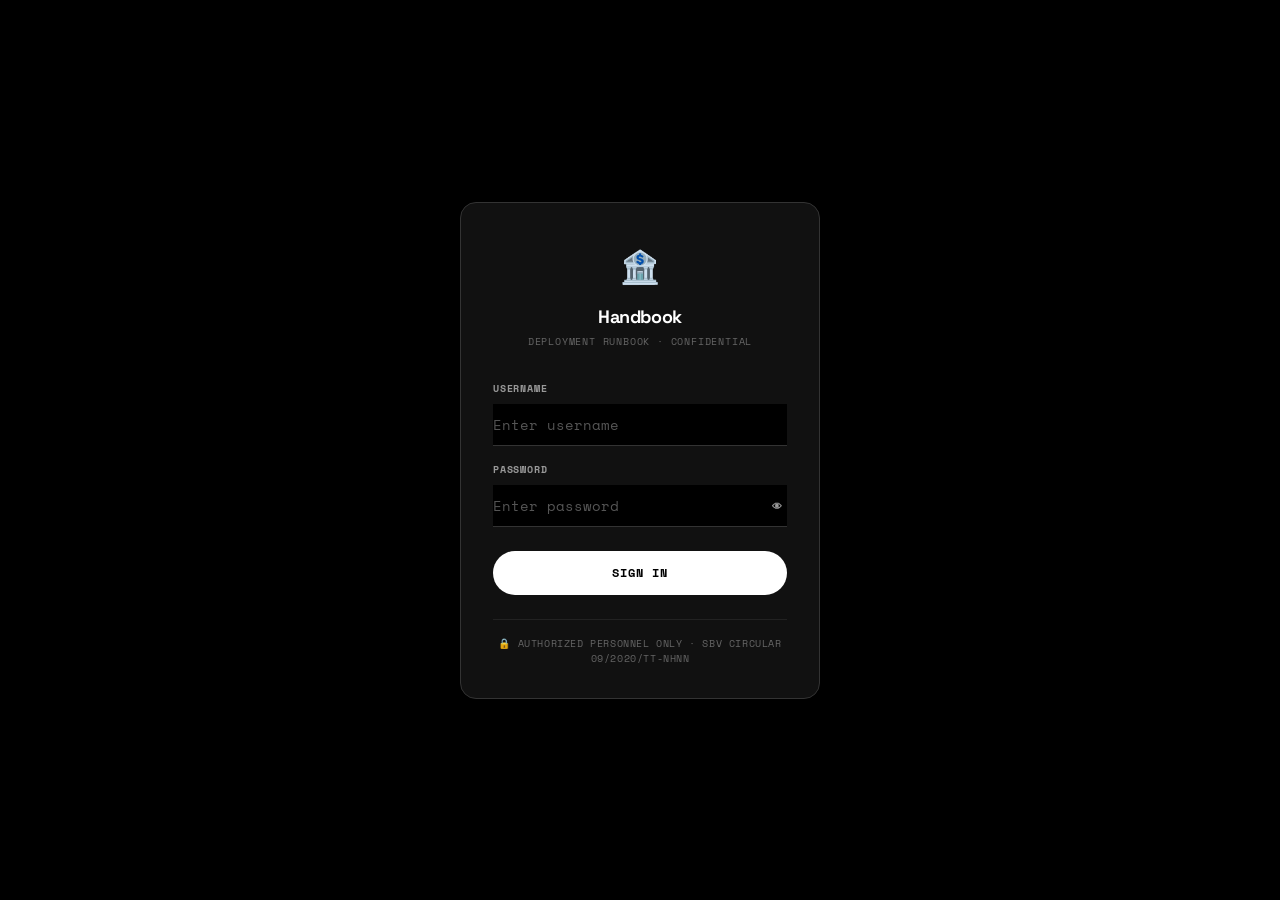
<file: index.html>
<!DOCTYPE html>
<html lang="en">
<head>
  <meta charset="UTF-8" />
  <meta name="viewport" content="width=device-width, initial-scale=1.0"/>
  <title>Deployment Runbook | Handbook</title>
  <meta name="description" content="Interactive deployment runbook within the Handbook suite for a hybrid Water-Scrum-Fall SDLC, aligned with SBV Circular 09/2020/TT-NHNN." />
  <link rel="preconnect" href="https://fonts.googleapis.com">
  <link rel="preconnect" href="https://fonts.gstatic.com" crossorigin>
  <link href="https://fonts.googleapis.com/css2?family=Space+Grotesk:wght@300;400;500;700&family=Space+Mono:wght@400;700&display=swap" rel="stylesheet">
  <link rel="stylesheet" href="assets/css/styles.css">
  <!-- Anti-FOUC: apply saved theme before first paint -->
  <script>(function(){var t=localStorage.getItem('nt_theme')||'dark';document.documentElement.setAttribute('data-theme',t)})();</script>
</head>
<body>

<!-- ===== LOGIN OVERLAY ===== -->
<div id="login-overlay">
  <div class="login-box">
    <div class="login-logo">
      <div class="login-icon">🏦</div>
      <div class="login-brand">Handbook</div>
      <div class="login-sub">Deployment Runbook · Confidential</div>
    </div>
    <form id="login-form" onsubmit="handleLogin(event)" autocomplete="off">
      <div class="login-field">
        <label for="login-username">Username</label>
        <input type="text" id="login-username" placeholder="Enter username" autocomplete="username" required />
      </div>
      <div class="login-field">
        <label for="login-password">Password</label>
        <div class="pw-wrap">
          <input type="password" id="login-password" placeholder="Enter password" autocomplete="current-password" required />
          <button type="button" class="pw-toggle" onclick="togglePw()" aria-label="Show password">👁</button>
        </div>
      </div>
      <div id="login-error" class="login-error"></div>
      <button type="submit" class="login-btn" id="login-submit">Sign in</button>
    </form>
    <div class="login-footer">🔒 Authorized Personnel Only · SBV Circular 09/2020/TT-NHNN</div>
  </div>
</div>

<!-- Mobile toggle -->
<button id="sidebar-toggle" aria-label="Toggle navigation" onclick="toggleSidebar()">
  <span></span><span></span><span></span>
</button>

<!-- ===== SIDEBAR ===== -->
<aside id="sidebar">
  <div class="sidebar-top">
    <div class="bank-badge">
      <div class="bank-icon">🏦</div>
      <div>
        <div class="bank-title">Handbook<br>Deployment Runbook</div>
        <div class="bank-sub">v2.4 · 2025</div>
      </div>
    </div>
  </div>

  <div class="sidebar-section-label">Navigation</div>
  <nav id="sidebar-nav">
    <a href="#section-governance" id="nav-governance" class="active" onclick="setActive(this)">
      <span class="nav-icon">📋</span> Governance & SDLC
    </a>
    <a href="#section-phase1" id="nav-phase1" onclick="setActive(this)">
      <span class="nav-icon">🔭</span> Phase 1 · Discovery
    </a>
    <a href="#section-phase2" id="nav-phase2" onclick="setActive(this)">
      <span class="nav-icon">⚡</span> Phase 2 · Agile Build
    </a>
    <a href="#section-phase3" id="nav-phase3" onclick="setActive(this)">
      <span class="nav-icon">🔐</span> Phase 3 · Pre-Deploy
    </a>
    <a href="#section-phase4" id="nav-phase4" onclick="setActive(this)">
      <span class="nav-icon">🚀</span> Phase 4 · Deployment
    </a>
  </nav>

  <div class="sidebar-divider"></div>

  <div class="sidebar-section-label">Handbooks</div>
  <nav id="sidebar-nav-docs">
    <a href="handbook.html" style="display: flex; align-items: center; gap: 9px; padding: 8px 20px; font-size: 12.5px; font-weight: 500; color: var(--text-secondary); text-decoration: none; border-left: 2px solid transparent; transition: all 0.15s ease;">
      <span class="nav-icon">📘</span> Implementation Handbook
    </a>
    <a href="ba-handbook.html" style="display: flex; align-items: center; gap: 9px; padding: 8px 20px; font-size: 12.5px; font-weight: 500; color: var(--text-secondary); text-decoration: none; border-left: 2px solid transparent; transition: all 0.15s ease;">
      <span class="nav-icon">📖</span> BA Project Handbook
    </a>
    <a href="pm-handbook.html" style="display: flex; align-items: center; gap: 9px; padding: 8px 20px; font-size: 12.5px; font-weight: 500; color: var(--text-secondary); text-decoration: none; border-left: 2px solid transparent; transition: all 0.15s ease;">
      <span class="nav-icon">👔</span> PM Project Handbook
    </a>
  </nav>

  <div class="sidebar-divider"></div>

  <div class="sidebar-section-label">Compliance</div>
  <div class="sidebar-compliance">
    <span class="comp-pill">⚖️ Circular 09/2020/TT-NHNN</span>
    <span class="comp-pill">🛡️ SBV IT Safety Regs</span>
    <span class="comp-pill">🔒 ISO 27001 Aligned</span>
  </div>

  <div class="sidebar-meta">
    <strong>Release</strong>
    2025 Q2 · Sprint 14
    <strong>Environment</strong>
    SIT → UAT → PROD
    <strong>CAB Schedule</strong>
    Every Tue 14:00 ICT
    <strong>Status</strong>
    <span style="color:var(--status-yellow)">● In Security Testing</span>
  </div>
</aside>

<!-- ===== MAIN ===== -->
<main id="main-content">

  <!-- HERO -->
  <header class="top-header">
    <div class="header-eyebrow">🏦 Commercial Bank · Vietnam · Production Runbook</div>
    <h1>Interactive<br><span>Deployment Runbook</span></h1>
    <p>Governed, step-by-step operational guide for software releases under the <strong>Hybrid Water-Scrum-Fall</strong> model — compliant with <strong>SBV Circular 09/2020/TT-NHNN</strong> and internal risk management policies.</p>
    <div class="header-pills">
      <div class="header-pill"><span class="pill-dot" style="background:var(--status-green)"></span> Agile/Scrum · Development</div>
      <div class="header-pill"><span class="pill-dot" style="background:var(--accent)"></span> Waterfall · Governance</div>
      <div class="header-pill"><span class="pill-dot" style="background:var(--status-yellow)"></span> CAB · Change Advisory</div>
      <div class="header-pill"><span class="pill-dot" style="background:var(--status-purple)"></span> SBV · Regulatory</div>
    </div>
  </header>

  <div class="content-sections">

    <!-- ══════════════════════════════════════════
         SECTION 1: GOVERNANCE
    ══════════════════════════════════════════ -->
    <section id="section-governance" class="section-block">
      <div class="section-header">
        <div class="section-icon">📋</div>
        <div>
          <div class="section-number">Section 1</div>
          <h2>Governance &amp; Hybrid SDLC Overview</h2>
          <div class="sec-sub">Water-Scrum-Fall model · SBV Compliance Pillars</div>
        </div>
      </div>

      <div class="card" style="margin-bottom:16px;">
        <div class="card-body">
          <p style="margin-bottom:16px;font-size:13px;">This bank operates a <strong>Hybrid SDLC model</strong> — colloquially referred to as <span class="tag-pill" style="background:var(--accent-dim);color:var(--accent-bright);border:1px solid rgba(124,92,252,0.3);">Water-Scrum-Fall</span> — which strategically combines the iterative velocity of Agile/Scrum for software <em>execution</em> with the structured oversight of Waterfall for <em>governance</em> and <em>production releases</em>.</p>
          <div class="phase-callout">
            <div class="callout-box" style="background:var(--status-blue-bg);border-color:rgba(96,165,250,0.25);">
              <div class="callout-title" style="color:var(--status-blue);">🔭 Waterfall — Initiation</div>
              <div class="callout-body" style="color:#93c5fd;">Formal business case, governance approval gates, budget allocation (Tờ trình), and regulatory sign-off before any development begins.</div>
            </div>
            <div class="callout-box" style="background:var(--status-green-bg);border-color:rgba(52,211,153,0.25);">
              <div class="callout-title" style="color:var(--status-green);">⚡ Agile — Execution</div>
              <div class="callout-body" style="color:#6ee7b7;">Iterative Sprints, continuous integration, feature team backlogs, and Scrum ceremonies to deliver working software incrementally.</div>
            </div>
            <div class="callout-box" style="background:var(--status-yellow-bg);border-color:rgba(251,191,36,0.25);">
              <div class="callout-title" style="color:var(--status-yellow);">🔐 Waterfall — Release</div>
              <div class="callout-body" style="color:#fde68a;">Sequential Security &amp; Performance testing gates, CAB review, mandatory SBV audit checkpoints, and controlled production deployment.</div>
            </div>
          </div>
        </div>
      </div>

      <!-- Compliance Pillars Accordion -->
      <div class="card">
        <div style="padding:16px 22px 12px;border-bottom:1px solid var(--border-subtle);">
          <div class="card-title" style="margin-bottom:3px;">🛡️ Vietnamese Banking Compliance Pillars</div>
          <p style="font-size:11.5px;">As mandated by SBV Circular 09/2020/TT-NHNN &amp; internal policy</p>
        </div>

        <div class="accordion-item">
          <button class="accordion-trigger" aria-expanded="true" onclick="toggleAccordion(this)">
            <div class="acc-left">
              <span>⚔️</span>
              <h3>Strict Segregation of Duties (SoD)</h3>
              <span class="acc-tag" style="background:var(--status-blue-bg);color:var(--status-blue);">Mandatory</span>
            </div>
            <div class="accordion-chevron">▾</div>
          </button>
          <div class="accordion-body open">
            <div class="accordion-content">
              <p>No single individual may hold conflicting roles across development, testing, and production deployment. Enforced via RBAC in GitLab, JIRA, and the production pipeline.</p>
              <div class="alert alert-info"><span class="alert-icon">ℹ️</span><div>Developers <strong>cannot</strong> merge their own code to main. Testers must be independent. Release Managers hold sole authority to initiate production deployments.</div></div>
              <table class="comp-table" style="margin-top:12px;">
                <thead><tr><th>Role</th><th>Dev</th><th>Test</th><th>Release</th><th>PROD Access</th></tr></thead>
                <tbody>
                  <tr><td>Developer</td><td>✅</td><td>❌</td><td>❌</td><td>❌</td></tr>
                  <tr><td>QA / Tester</td><td>❌</td><td>✅</td><td>❌</td><td>❌</td></tr>
                  <tr><td>Release Manager</td><td>❌</td><td>❌</td><td>✅</td><td>Read-only</td></tr>
                  <tr><td>DevOps Engineer</td><td>❌</td><td>❌</td><td>Support</td><td>✅</td></tr>
                </tbody>
              </table>
            </div>
          </div>
        </div>

        <div class="accordion-item">
          <button class="accordion-trigger" aria-expanded="false" onclick="toggleAccordion(this)">
            <div class="acc-left"><span>🔍</span><h3>Mandatory Security Audits</h3><span class="acc-tag" style="background:var(--status-yellow-bg);color:var(--status-yellow);">Pre-Release Gate</span></div>
            <div class="accordion-chevron">▾</div>
          </button>
          <div class="accordion-body">
            <div class="accordion-content">
              <p>All systems handling financial transactions or customer PII must pass a full security assessment cycle before every production release:</p>
              <ul class="step-cl" style="margin-top:10px;">
                <li><span class="step-num">1</span> SAST — automated scan on every commit via SonarQube + GitLab SAST.</li>
                <li><span class="step-num">2</span> DAST — executed in SIT/UAT environment via OWASP ZAP.</li>
                <li><span class="step-num">3</span> Penetration Testing — performed by the independent Internal Security team.</li>
                <li><span class="step-num">4</span> Vulnerability Assessment Report — signed off before CAB submission.</li>
              </ul>
              <div class="alert alert-warning" style="margin-top:12px;"><span class="alert-icon">⚠️</span><div>Any CVSS score ≥ 7.0 (High) is a <strong>hard blocker</strong>. The release cannot proceed until remediated and re-tested.</div></div>
            </div>
          </div>
        </div>

        <div class="accordion-item">
          <button class="accordion-trigger" aria-expanded="false" onclick="toggleAccordion(this)">
            <div class="acc-left"><span>🗳️</span><h3>Formal Change Advisory Board (CAB) Approvals</h3><span class="acc-tag" style="background:var(--status-green-bg);color:var(--status-green);">Governance Gate</span></div>
            <div class="accordion-chevron">▾</div>
          </button>
          <div class="accordion-body">
            <div class="accordion-content">
              <p>The CAB is the final governance authority before any change reaches production. Membership includes Technology Leadership, Risk Management, Compliance, and Business Owners.</p>
              <div class="info-tiles">
                <div class="info-tile"><div class="info-tile-icon">📅</div><div class="info-tile-title">CAB Frequency</div><div class="info-tile-desc">Weekly, every Tuesday at 14:00 ICT. Emergency CABs within 4 hours for P1.</div></div>
                <div class="info-tile"><div class="info-tile-icon">📄</div><div class="info-tile-title">Change Request (CR)</div><div class="info-tile-desc">Must include PT Report, Security Report, UAT sign-off, rollback plan, deployment timeline.</div></div>
                <div class="info-tile"><div class="info-tile-icon">🗳️</div><div class="info-tile-title">Voting Quorum</div><div class="info-tile-desc">Minimum 5 of 7 CAB members present. Unanimous approval required for Tier 1 systems.</div></div>
                <div class="info-tile"><div class="info-tile-icon">⏳</div><div class="info-tile-title">Freeze Windows</div><div class="info-tile-desc">No releases during year-end freeze (Dec 20–Jan 5) or SBV reporting periods.</div></div>
              </div>
            </div>
          </div>
        </div>
      </div>
    </section>

    <div class="section-divider"></div>

    <!-- ══════════════════════════════════════════
         SECTION 2: PHASE 1 — DISCOVERY
    ══════════════════════════════════════════ -->
    <section id="section-phase1" class="section-block">
      <div class="section-header">
        <div class="section-icon">🔭</div>
        <div>
          <div class="section-number">Section 2</div>
          <h2>Phase 1 — Discovery &amp; Project Initiation</h2>
          <div class="sec-sub">Waterfall governance · Planning &amp; approval gates</div>
        </div>
      </div>

      <div class="alert alert-info" style="margin-bottom:16px;">
        <span class="alert-icon">📌</span>
        <div>This phase follows strict <strong>Waterfall sequencing</strong>. No development begins until all governance artifacts are produced, reviewed, and formally approved by the Project Sponsor and Initiative Director.</div>
      </div>

      <div style="display:grid;grid-template-columns:1fr 1fr;gap:16px;margin-bottom:16px;" class="grid-2col">
        <div class="card">
          <div class="card-body">
            <div class="card-title">📦 Key Governance Outputs</div>
            <ul class="output-list">
              <li><div class="output-icon">📊</div><div><div style="font-weight:600;font-size:13px;">Business Case</div><div style="font-size:11px;color:var(--text-muted);">ROI analysis, strategic alignment, risk &amp; benefit assessment</div></div></li>
              <li><div class="output-icon">📃</div><div><div style="font-weight:600;font-size:13px;">Project Charter</div><div style="font-size:11px;color:var(--text-muted);">Scope, objectives, timelines, and authority to proceed</div></div></li>
              <li><div class="output-icon">🗓️</div><div><div style="font-weight:600;font-size:13px;">Project Plan</div><div style="font-size:11px;color:var(--text-muted);">WBS, milestones, dependencies, resource allocation</div></div></li>
              <li><div class="output-icon">💰</div><div><div style="font-weight:600;font-size:13px;">Budget Proposal — Tờ trình</div><div style="font-size:11px;color:var(--text-muted);">Formal budget submission with capex/opex breakdown for BOD approval</div></div></li>
            </ul>
          </div>
        </div>

        <div class="card">
          <div class="card-body">
            <div class="card-title">👥 Key Roles &amp; Responsibilities</div>
            <div class="role-card"><div class="role-avatar">🎯</div><div><div class="role-name">Project Sponsor</div><div class="role-desc">Executive authority; secures funding; escalation point; BOD liaison.</div></div></div>
            <div class="role-card"><div class="role-avatar">💼</div><div><div class="role-name">Business Owner</div><div class="role-desc">Defines business requirements; owns benefits realization; UAT sign-off.</div></div></div>
            <div class="role-card"><div class="role-avatar">🏛️</div><div><div class="role-name">Initiative Director</div><div class="role-desc">Oversees program portfolio; strategic alignment; Phase Gate approvals.</div></div></div>
            <div class="role-card"><div class="role-avatar">📋</div><div><div class="role-name">Project Manager</div><div class="role-desc">Day-to-day delivery; RAID log; stakeholder comms; status reporting.</div></div></div>
            <div class="role-card"><div class="role-avatar">🏗️</div><div><div class="role-name">Enterprise Architect</div><div class="role-desc">Solution design; technology standards compliance; ARB review.</div></div></div>
          </div>
        </div>
      </div>

      <div class="card">
        <div class="card-body">
          <div class="card-title">🔄 Initiation Phase Gate Sequence</div>
          <ul class="wf-steps">
            <li class="wf-step"><div><div class="wf-step-title">Gate 0 · Concept &amp; Ideation</div><div class="wf-step-desc">Business pain point identified; initial scope defined; Executive Sponsor nominates Initiative Director.</div></div></li>
            <li class="wf-step"><div><div class="wf-step-title">Gate 1 · Business Case Approved</div><div class="wf-step-desc">BOD or Delegated Authority reviews and approves the Business Case and Tờ trình. Budget is formally allocated.</div></div></li>
            <li class="wf-step"><div><div class="wf-step-title">Gate 2 · Project Charter Signed</div><div class="wf-step-desc">PM appointed; Team assembled; Project Charter countersigned by Sponsor, Initiative Director, and Business Owner.</div></div></li>
            <li class="wf-step"><div><div class="wf-step-title">Gate 3 · Architecture Review Board (ARB)</div><div class="wf-step-desc">Enterprise Architect presents solution design. ARB validates compliance with bank technology standards and SBV IT regulations.</div></div></li>
            <li class="wf-step"><div><div class="wf-step-title">Gate 4 · Development Kick-off</div><div class="wf-step-desc">Project Plan approved. Scrum teams onboarded. JIRA Epic structure created. Sprint 0 begins.</div></div></li>
          </ul>
        </div>
      </div>
    </section>

    <div class="section-divider"></div>

    <!-- ══════════════════════════════════════════
         SECTION 3: PHASE 2 — AGILE
    ══════════════════════════════════════════ -->
    <section id="section-phase2" class="section-block">
      <div class="section-header">
        <div class="section-icon">⚡</div>
        <div>
          <div class="section-number">Section 3</div>
          <h2>Phase 2 — Implementation (Agile/Scrum)</h2>
          <div class="sec-sub">Iterative sprints · Continuous integration · Living backlog</div>
        </div>
      </div>

      <div class="card" style="margin-bottom:16px;">
        <div class="card-body">
          <div class="card-title">📅 Scrum Ceremonies</div>
          <div class="ceremony-grid">
            <div class="ceremony-card" style="border-top-color:var(--status-blue)"><div class="ceremony-emoji">🗓️</div><div class="ceremony-name">Sprint Planning</div><div class="ceremony-freq">Every 2 weeks · 4h max</div><div class="ceremony-desc">Team selects backlog items and commits to a Sprint Goal based on capacity and velocity.</div></div>
            <div class="ceremony-card" style="border-top-color:var(--status-green)"><div class="ceremony-emoji">☀️</div><div class="ceremony-name">Daily Scrum</div><div class="ceremony-freq">Daily · 15 min</div><div class="ceremony-desc">What did I do? What will I do? Any blockers? SM owns impediment removal.</div></div>
            <div class="ceremony-card" style="border-top-color:var(--status-yellow)"><div class="ceremony-emoji">🔄</div><div class="ceremony-name">Backlog Refinement</div><div class="ceremony-freq">Weekly · 2h</div><div class="ceremony-desc">PO grooms stories; team estimates effort via Story Points; acceptance criteria clarified.</div></div>
            <div class="ceremony-card" style="border-top-color:var(--accent)"><div class="ceremony-emoji">🎬</div><div class="ceremony-name">Sprint Review</div><div class="ceremony-freq">End of Sprint · 2h</div><div class="ceremony-desc">Working software demo to stakeholders. Business Owner accepts or returns the increment.</div></div>
            <div class="ceremony-card" style="border-top-color:var(--status-red)"><div class="ceremony-emoji">🔍</div><div class="ceremony-name">Retrospective</div><div class="ceremony-freq">End of Sprint · 1.5h</div><div class="ceremony-desc">Team identifies top 3 improvements. Action items tracked into next Sprint.</div></div>
          </div>
        </div>
      </div>

      <div class="card" style="margin-bottom:16px;">
        <div class="card-body">
          <div class="card-title">✅ Definition of Done (DoD) — Sprint Level</div>
          <p style="font-size:12px;margin-bottom:12px;">All criteria must be satisfied before a Story or Epic is considered complete.</p>
          <div class="highlight-strip">
            <ul class="step-cl">
              <li><span class="step-num">1</span><span>Code peer-reviewed and approved by minimum <strong>2 reviewers</strong> via GitLab MR (no self-merge).</span></li>
              <li><span class="step-num">2</span><span>Unit test coverage ≥ <strong>85%</strong> validated by SonarQube gate. No critical or blocking code smells.</span></li>
              <li><span class="step-num">3</span><span>SAST scan passed — zero <strong>High / Critical</strong> severity findings in the feature branch.</span></li>
              <li><span class="step-num">4</span><span>Functional tests passing in <strong>SIT environment</strong>; smoke tests passing in UAT environment.</span></li>
              <li><span class="step-num">5</span><span>API contract tests passing (if applicable). No regression in existing test suites.</span></li>
              <li><span class="step-num">6</span><span>Acceptance criteria validated and sign-off obtained from <strong>Product Owner</strong>.</span></li>
              <li><span class="step-num">7</span><span>JIRA story updated to "Done", linked to the relevant commit SHA and test results artifact.</span></li>
            </ul>
          </div>
        </div>
      </div>

      <div class="card">
        <div class="card-body">
          <div class="card-title">🌐 Environment Promotion Strategy</div>
          <div class="env-track">
            <div class="env-step done"><div class="env-dot">💻</div><div class="env-label">DEV</div></div>
            <div class="env-step done"><div class="env-dot">🔬</div><div class="env-label">SIT</div></div>
            <div class="env-step done"><div class="env-dot">👥</div><div class="env-label">UAT</div></div>
            <div class="env-step active"><div class="env-dot">⚡</div><div class="env-label">PERF</div></div>
            <div class="env-step"><div class="env-dot">🔒</div><div class="env-label">SEC</div></div>
            <div class="env-step"><div class="env-dot">🚀</div><div class="env-label">PROD</div></div>
          </div>
          <div class="alert alert-success" style="margin-top:8px;"><span class="alert-icon">✅</span><div>DEV → SIT → UAT promotions handled by <strong>CI/CD pipeline</strong> (GitLab CI). PERF and SEC require <strong>Release Manager</strong> authorization. PROD requires <strong>CAB approval</strong>.</div></div>
        </div>
      </div>
    </section>

    <div class="section-divider"></div>

    <!-- ══════════════════════════════════════════
         SECTION 4: PHASE 3 — PRE-DEPLOYMENT
    ══════════════════════════════════════════ -->
    <section id="section-phase3" class="section-block">
      <div class="section-header">
        <div class="section-icon">🔐</div>
        <div>
          <div class="section-number">Section 4</div>
          <h2>Phase 3 — "Last Mile" Pre-Deployment</h2>
          <div class="sec-sub">Strict Waterfall · Sequential gate-passing · CAB governance</div>
        </div>
      </div>

      <div class="alert alert-danger" style="margin-bottom:20px;">
        <span class="alert-icon">🔴</span>
        <div><strong>CRITICAL PATH:</strong> Each step must complete sequentially. No step can be skipped or parallelized. Any blocker at any gate returns the release to backlog for remediation.</div>
      </div>

      <!-- 12-STEP PIPELINE -->
      <div class="card" style="margin-bottom:16px;">
        <div class="card-body">
          <div class="card-title">🔄 Release Pipeline — Status Tracker</div>
          <p style="font-size:11.5px;margin-bottom:14px;">Hover over each stage for details.</p>
          <div class="pipeline-wrap">
            <div class="pipeline-grid">

              <div class="pipeline-step"><div class="pipeline-card s-done"><div class="pipe-num">Step 1</div><div class="pipe-icon">📝</div><div class="pipe-title">Backlog</div><span class="pipe-badge pb-done">Done</span><div class="pipe-role">Release Mgr</div></div><div class="pipe-tooltip">Release Request created in JIRA. Scope locked. Branching strategy confirmed. Changelog drafted.</div></div>

              <div class="pipeline-step"><div class="pipeline-card s-done"><div class="pipe-num">Step 2</div><div class="pipe-icon">⚡</div><div class="pipe-title">Ready for PT</div><span class="pipe-badge pb-done">Done</span><div class="pipe-role">Release Mgr</div></div><div class="pipe-tooltip">PERF environment provisioned. Test data loaded. Release artifact deployed and verified.</div></div>

              <div class="pipeline-step"><div class="pipeline-card s-done"><div class="pipe-num">Step 3</div><div class="pipe-icon">📊</div><div class="pipe-title">In Perf Testing</div><span class="pipe-badge pb-done">Done</span><div class="pipe-role">Perf Tester</div></div><div class="pipe-tooltip">Load, stress &amp; soak tests executed via Apache JMeter. TPS &amp; P95 latency benchmarked.</div></div>

              <div class="pipeline-step"><div class="pipeline-card s-done"><div class="pipe-num">Step 4</div><div class="pipe-icon">📋</div><div class="pipe-title">PT Done</div><span class="pipe-badge pb-done">Done</span><div class="pipe-role">Perf Tester</div></div><div class="pipe-tooltip">Performance Report signed. All KPIs met. Report attached to Change Request.</div></div>

              <div class="pipeline-step"><div class="pipeline-card s-done"><div class="pipe-num">Step 5</div><div class="pipe-icon">🛡️</div><div class="pipe-title">Ready for ST</div><span class="pipe-badge pb-done">Done</span><div class="pipe-role">Release Mgr</div></div><div class="pipe-tooltip">SEC environment (isolated network) provisioned. Pentest scope confirmed with Security team.</div></div>

              <div class="pipeline-step"><div class="pipeline-card s-active"><div class="pipe-num">Step 6</div><div class="pipe-icon">🔐</div><div class="pipe-title">In Sec Testing</div><span class="pipe-badge pb-active">Active</span><div class="pipe-role">Sec Tester</div></div><div class="pipe-tooltip">DAST + manual pentest in progress. OWASP Top 10 being executed. ETA: 3 days.</div></div>

              <div class="pipeline-step"><div class="pipeline-card s-pending"><div class="pipe-num">Step 7</div><div class="pipe-icon">📄</div><div class="pipe-title">ST Done</div><span class="pipe-badge pb-pending">Pending</span><div class="pipe-role">Sec Tester</div></div><div class="pipe-tooltip">Security Report with CVSS scores generated. Any High/Critical blocks release. CISO sign-off required.</div></div>

              <div class="pipeline-step"><div class="pipeline-card s-pending"><div class="pipe-num">Step 8</div><div class="pipe-icon">📨</div><div class="pipe-title">Ready for CAB</div><span class="pipe-badge pb-pending">Pending</span><div class="pipe-role">Release Mgr</div></div><div class="pipe-tooltip">Change Request submitted to CAB with all attachments: PT, ST Reports, UAT sign-off, rollback plan.</div></div>

              <div class="pipeline-step"><div class="pipeline-card s-pending"><div class="pipe-num">Step 9</div><div class="pipe-icon">🏛️</div><div class="pipe-title">In CAB</div><span class="pipe-badge pb-pending">Pending</span><div class="pipe-role">CAB Members</div></div><div class="pipe-tooltip">CR presented to CAB. Risk score assessed. Business Impact Analysis reviewed. Approval vote taken.</div></div>

              <div class="pipeline-step"><div class="pipeline-card s-pending"><div class="pipe-num">Step 10</div><div class="pipe-icon">✅</div><div class="pipe-title">CAB Done</div><span class="pipe-badge pb-pending">Pending</span><div class="pipe-role">CAB Chair</div></div><div class="pipe-tooltip">CAB approval recorded in GRC system. Deployment window confirmed. Stakeholders notified.</div></div>

              <div class="pipeline-step"><div class="pipeline-card s-pending"><div class="pipe-num">Step 11</div><div class="pipe-icon">🖥️</div><div class="pipe-title">Ready for PROD</div><span class="pipe-badge pb-pending">Pending</span><div class="pipe-role">DevOps + Rel Mgr</div></div><div class="pipe-tooltip">Production deployed during approved maintenance window. Go/No-Go call before execution.</div></div>

              <div class="pipeline-step"><div class="pipeline-card s-pending"><div class="pipe-num">Step 12</div><div class="pipe-icon">🎉</div><div class="pipe-title">Released</div><span class="pipe-badge pb-pending">Pending</span><div class="pipe-role">Release Mgr</div></div><div class="pipe-tooltip">Smoke test in PROD passed. Release note published. CS briefed. 72h post-release watch active.</div></div>

            </div>
          </div>
        </div>
      </div>

      <!-- ROLE TABS -->
      <div class="card" style="margin-bottom:16px;">
        <div class="card-body">
          <div class="card-title">👤 View by Role — Duties &amp; Responsibilities</div>
          <div class="role-tabs" role="tablist">
            <button class="role-tab active" id="tab-rm" role="tab" aria-selected="true" onclick="switchRole('rm')">📋 Release Manager</button>
            <button class="role-tab" id="tab-pt" role="tab" aria-selected="false" onclick="switchRole('pt')">📊 Performance Tester</button>
            <button class="role-tab" id="tab-st" role="tab" aria-selected="false" onclick="switchRole('st')">🔐 Security Tester</button>
          </div>

          <!-- Release Manager -->
          <div id="panel-rm" class="role-panel active">
            <div class="role-card"><div class="role-avatar">📋</div><div><div class="role-name" style="font-size:14px;">Release Manager</div><div class="role-desc">Owns the end-to-end release lifecycle. Single point of accountability for production deployment.</div></div></div>
            <p style="font-size:12px;color:var(--text-muted);margin:12px 0 6px;font-weight:700;text-transform:uppercase;letter-spacing:0.08em;">Pre-Deployment Duties</p>
            <ul class="duty-list">
              <li>Create and manage the Release Request in JIRA with full scope definition and changelog.</li>
              <li>Coordinate environment provisioning with DevOps for PERF and SEC environments.</li>
              <li>Confirm artifact build integrity (SHA checksum) and deployment package completeness.</li>
              <li>Track gate-passing across all 12 pipeline steps; escalate blockers immediately.</li>
              <li>Compile the Change Request package: PT Report, Security Report, UAT sign-off, Impact Analysis, Rollback Plan.</li>
              <li>Present the Change Request at the CAB meeting; answer all board queries.</li>
              <li>Conduct the Go/No-Go call with DevOps, Business Owner, and on-call support before PROD.</li>
              <li>Publish release notes and notify all stakeholders upon successful deployment.</li>
              <li>Manage the 72-hour post-release watch period and coordinate the Lessons Learned session.</li>
            </ul>
            <div class="alert alert-info" style="margin-top:12px;"><span class="alert-icon">📌</span><div>The Release Manager is the <strong>only role</strong> authorized to transition the pipeline at Steps 1→2, 5→6, and 10→11. These require explicit sign-off entries in the GRC system.</div></div>
          </div>

          <!-- Performance Tester -->
          <div id="panel-pt" class="role-panel">
            <div class="role-card"><div class="role-avatar">📊</div><div><div class="role-name" style="font-size:14px;">Performance Tester</div><div class="role-desc">Responsible for validating system throughput, latency, and stability under peak banking load.</div></div></div>
            <p style="font-size:12px;color:var(--text-muted);margin:12px 0 6px;font-weight:700;text-transform:uppercase;letter-spacing:0.08em;">Performance Testing Duties</p>
            <ul class="duty-list">
              <li>Confirm PERF environment topology matches PROD specifications (CPU, RAM, DB replication).</li>
              <li>Design and execute <strong>Load Test</strong>: simulate peak concurrent users from production metrics.</li>
              <li>Execute <strong>Stress Test</strong>: push system to 150% of expected peak load to identify breaking point.</li>
              <li>Execute <strong>Soak Test</strong>: sustain load for minimum 4 hours to detect memory leaks or connection pool exhaustion.</li>
              <li>Capture KPIs: TPS, P95/P99 latency, error rate, CPU/memory utilization.</li>
              <li>Validate all KPIs against SLA thresholds defined in the Performance Test Plan.</li>
              <li>Generate the <strong>Performance Test Report</strong> using the approved bank template, including Grafana/JMeter screenshots.</li>
              <li>Obtain sign-off from Performance Test Lead and submit report to Release Manager.</li>
            </ul>
            <div class="alert alert-warning" style="margin-top:12px;"><span class="alert-icon">⚠️</span><div>If any KPI fails SLA thresholds (e.g., P95 latency &gt; 2000ms for core banking APIs), the release is immediately blocked. Dev team notified for remediation before re-testing.</div></div>
          </div>

          <!-- Security Tester -->
          <div id="panel-st" class="role-panel">
            <div class="role-card"><div class="role-avatar">🔐</div><div><div class="role-name" style="font-size:14px;">Security Tester</div><div class="role-desc">Independent security team responsible for identifying vulnerabilities before production exposure.</div></div></div>
            <p style="font-size:12px;color:var(--text-muted);margin:12px 0 6px;font-weight:700;text-transform:uppercase;letter-spacing:0.08em;">Security Testing Duties</p>
            <ul class="duty-list">
              <li>Review SAST findings from CI pipeline; confirm all High/Critical are remediated by Dev.</li>
              <li>Execute <strong>DAST scan</strong> using OWASP ZAP against the SEC environment.</li>
              <li>Conduct <strong>manual penetration testing</strong> covering OWASP Top 10 and banking-specific vectors.</li>
              <li>Assess <strong>authentication &amp; authorization</strong> controls: MFA, RBAC enforcement, token expiry.</li>
              <li>Review <strong>data encryption</strong> at rest and in transit (TLS 1.2+, AES-256 for PII fields).</li>
              <li>Validate <strong>API security</strong>: rate limiting, input validation, SQL injection, XSS prevention.</li>
              <li>Score all findings using <strong>CVSS v3.1</strong>; classify by Severity and Business Impact.</li>
              <li>Generate the <strong>Security Assessment Report</strong>; obtain CISO sign-off before releasing to RM.</li>
            </ul>
            <div class="alert alert-danger" style="margin-top:12px;"><span class="alert-icon">🚨</span><div><strong>Hard Blocker:</strong> Any finding with CVSS ≥ 7.0 (High) or OWASP Top 10 Category A01–A05 is an automatic deploy blocker. The CISO has veto power over the CAB regarding security findings.</div></div>
          </div>
        </div>
      </div>

      <!-- RELEASE DOD CHECKLIST -->
      <div class="card">
        <div class="card-body">
          <div class="card-title">☑️ Release Definition of Done — Interactive Checklist</div>
          <p style="font-size:12px;margin-bottom:14px;">Click each item to check off. All 8 must be ✅ before requesting CAB approval.</p>

          <div class="dod-grid" id="dod-checklist">
            <div class="dod-item" onclick="toggleDod(this)" role="checkbox" aria-checked="false" tabindex="0"><div class="dod-checkbox"></div><div><div class="dod-label">⚡ Performance Tested</div><div class="dod-sub">All SLA thresholds met. PT Report signed.</div></div></div>
            <div class="dod-item" onclick="toggleDod(this)" role="checkbox" aria-checked="false" tabindex="0"><div class="dod-checkbox"></div><div><div class="dod-label">🔐 Security Tested</div><div class="dod-sub">No High/Critical findings. CISO signed off.</div></div></div>
            <div class="dod-item" onclick="toggleDod(this)" role="checkbox" aria-checked="false" tabindex="0"><div class="dod-checkbox"></div><div><div class="dod-label">👥 UAT Accepted</div><div class="dod-sub">Business Owner sign-off obtained.</div></div></div>
            <div class="dod-item" onclick="toggleDod(this)" role="checkbox" aria-checked="false" tabindex="0"><div class="dod-checkbox"></div><div><div class="dod-label">🗳️ CAB Approved</div><div class="dod-sub">Change Request approved. Deployment window set.</div></div></div>
            <div class="dod-item" onclick="toggleDod(this)" role="checkbox" aria-checked="false" tabindex="0"><div class="dod-checkbox"></div><div><div class="dod-label">📋 Rollback Plan Ready</div><div class="dod-sub">Rollback procedure documented and tested.</div></div></div>
            <div class="dod-item" onclick="toggleDod(this)" role="checkbox" aria-checked="false" tabindex="0"><div class="dod-checkbox"></div><div><div class="dod-label">📦 Artifact Verified</div><div class="dod-sub">Build SHA verified. Deployment package validated.</div></div></div>
            <div class="dod-item" onclick="toggleDod(this)" role="checkbox" aria-checked="false" tabindex="0"><div class="dod-checkbox"></div><div><div class="dod-label">📣 Ops Team Notified</div><div class="dod-sub">Ops Handover Document issued. L1 Support briefed.</div></div></div>
            <div class="dod-item" onclick="toggleDod(this)" role="checkbox" aria-checked="false" tabindex="0"><div class="dod-checkbox"></div><div><div class="dod-label">📊 Monitoring Configured</div><div class="dod-sub">Dashboards live. Alerts tuned. On-call rotation set.</div></div></div>
          </div>

          <div class="dod-progress">
            <div class="dod-progress-label"><span>Release Readiness</span><span id="dod-count">0 / 8 complete</span></div>
            <div class="dod-bar-track"><div class="dod-bar-fill" id="dod-bar" style="width:0%"></div></div>
          </div>

          <div id="dod-complete-banner">🎉 All Release DoD criteria met — cleared for production deployment.</div>
        </div>
      </div>
    </section>

    <div class="section-divider"></div>

    <!-- ══════════════════════════════════════════
         SECTION 5: PHASE 4 — DEPLOYMENT
    ══════════════════════════════════════════ -->
    <section id="section-phase4" class="section-block">
      <div class="section-header">
        <div class="section-icon">🚀</div>
        <div>
          <div class="section-number">Section 5</div>
          <h2>Phase 4 — Deployment &amp; Commercialization</h2>
          <div class="sec-sub">Production handover · Ops transition · Monitoring &amp; support</div>
        </div>
      </div>

      <div class="alert alert-success" style="margin-bottom:16px;">
        <span class="alert-icon">🚀</span>
        <div><strong>Milestone:</strong> CAB has approved the Change Request. Deployment window confirmed. This phase covers the controlled production release and formal handover from Project Team to Operations &amp; Customer Support.</div>
      </div>

      <div style="display:grid;grid-template-columns:1fr 1fr;gap:16px;margin-bottom:16px;" class="grid-2col">
        <div class="card">
          <div class="card-body">
            <div class="card-title">📦 Key Deployment Outputs</div>
            <ul class="output-list">
              <li><div class="output-icon">📘</div><div><div style="font-weight:600;font-size:13px;">Operations Handover Document</div><div style="font-size:11px;color:var(--text-muted);">System architecture, runbook, escalation matrix, and SLA definitions</div></div></li>
              <li><div class="output-icon">📗</div><div><div style="font-weight:600;font-size:13px;">User &amp; Admin Guides</div><div style="font-size:11px;color:var(--text-muted);">End-user training materials, admin console guide, onboarding flow</div></div></li>
              <li><div class="output-icon">📊</div><div><div style="font-weight:600;font-size:13px;">Monitoring Dashboard</div><div style="font-size:11px;color:var(--text-muted);">Grafana/Datadog real-time metrics, alerting rules, SLO tracking</div></div></li>
              <li><div class="output-icon">🚨</div><div><div style="font-weight:600;font-size:13px;">Incident Management Process</div><div style="font-size:11px;color:var(--text-muted);">Severity classification, on-call rotation, escalation path, war-room protocol</div></div></li>
              <li><div class="output-icon">📋</div><div><div style="font-weight:600;font-size:13px;">Technical &amp; End-User FAQs</div><div style="font-size:11px;color:var(--text-muted);">Known issues, workarounds, L1/L2/L3 triage guide</div></div></li>
              <li><div class="output-icon">📈</div><div><div style="font-weight:600;font-size:13px;">Deployment Execution Tracker</div><div style="font-size:11px;color:var(--text-muted);">Step-by-step deployment log, timestamps, post-release verification results</div></div></li>
            </ul>
          </div>
        </div>

        <div class="card">
          <div class="card-body">
            <div class="card-title">🤝 Project → Operations Handover</div>
            <ul class="wf-steps">
              <li class="wf-step"><div><div class="wf-step-title">Go/No-Go Call (T-2h)</div><div class="wf-step-desc">All parties (RM, DevOps, Business Owner, L1 Support Lead) confirm readiness on a bridge call.</div></div></li>
              <li class="wf-step"><div><div class="wf-step-title">PROD Deployment Executed</div><div class="wf-step-desc">DevOps runs deployment pipeline in the approved maintenance window (typically 22:00–02:00 ICT).</div></div></li>
              <li class="wf-step"><div><div class="wf-step-title">Smoke Test &amp; Verification</div><div class="wf-step-desc">Release Manager executes smoke test checklist. Business Owner validates core transaction flows in PROD.</div></div></li>
              <li class="wf-step"><div><div class="wf-step-title">Handover Meeting</div><div class="wf-step-desc">Formal handover with Ops Lead. All artifacts transferred. On-call duties activated.</div></div></li>
              <li class="wf-step"><div><div class="wf-step-title">72-Hour Watch Period</div><div class="wf-step-desc">Dev team on standby. Monitoring reviewed every 4 hours. P1/P2 triggers immediate war-room.</div></div></li>
              <li class="wf-step"><div><div class="wf-step-title">Project Closure</div><div class="wf-step-desc">Lessons Learned session. PIR report published. Project formally closed in PPM tool.</div></div></li>
            </ul>
          </div>
        </div>
      </div>

      <!-- Monitoring -->
      <div class="card" style="margin-bottom:16px;">
        <div class="card-body">
          <div class="card-title">📊 Monitoring &amp; Incident Response Framework</div>
          <div class="info-tiles">
            <div class="info-tile" style="border-top:2px solid var(--status-green);"><div class="info-tile-icon">🟢</div><div class="info-tile-title">P4 — Low</div><div class="info-tile-desc">Cosmetic issue. No business impact. Response: Next business day.</div></div>
            <div class="info-tile" style="border-top:2px solid var(--status-blue);"><div class="info-tile-icon">🔵</div><div class="info-tile-title">P3 — Medium</div><div class="info-tile-desc">Minor disruption. Workaround available. Response: 4 hours. L2 assigned.</div></div>
            <div class="info-tile" style="border-top:2px solid var(--status-yellow);"><div class="info-tile-icon">🟡</div><div class="info-tile-title">P2 — High</div><div class="info-tile-desc">Significant impact. No workaround. Response: 1 hour. L3 + Dev engaged.</div></div>
            <div class="info-tile" style="border-top:2px solid var(--status-red);"><div class="info-tile-icon">🔴</div><div class="info-tile-title">P1 — Critical</div><div class="info-tile-desc">Core banking down. Response: 15 min. War-room. CPTO &amp; CRO notified. Rollback considered.</div></div>
          </div>
        </div>
      </div>

      <!-- Deployment Artifacts Accordion -->
      <div class="card">
        <div style="padding:16px 22px 12px;border-bottom:1px solid var(--border-subtle);">
          <div class="card-title" style="margin-bottom:0;">📁 Commercialization Artifacts Reference</div>
        </div>

        <div class="accordion-item">
          <button class="accordion-trigger" aria-expanded="false" onclick="toggleAccordion(this)">
            <div class="acc-left"><span>📘</span><h3>Operations Handover Document</h3><span class="acc-tag" style="background:var(--status-blue-bg);color:var(--status-blue);">Required</span></div>
            <div class="accordion-chevron">▾</div>
          </button>
          <div class="accordion-body">
            <div class="accordion-content">
              <p>The OHD is the primary artifact enabling the Ops team to independently manage the system post-deployment.</p>
              <ul class="step-cl" style="margin-top:10px;">
                <li><span class="step-num">A</span> System architecture diagram and component inventory.</li>
                <li><span class="step-num">B</span> Infrastructure and deployment configuration (Kubernetes, Terraform manifests).</li>
                <li><span class="step-num">C</span> Database connection strings, secrets management (Vault paths — no plaintext credentials).</li>
                <li><span class="step-num">D</span> Monitoring thresholds and alert runbook.</li>
                <li><span class="step-num">E</span> Escalation matrix: L1 → L2 → L3 → Vendor support contacts.</li>
                <li><span class="step-num">F</span> Backup and recovery procedures with tested RTO/RPO targets.</li>
              </ul>
            </div>
          </div>
        </div>

        <div class="accordion-item">
          <button class="accordion-trigger" aria-expanded="false" onclick="toggleAccordion(this)">
            <div class="acc-left"><span>📊</span><h3>Monitoring Dashboard &amp; Alerting</h3><span class="acc-tag" style="background:var(--status-green-bg);color:var(--status-green);">Live</span></div>
            <div class="accordion-chevron">▾</div>
          </button>
          <div class="accordion-body">
            <div class="accordion-content">
              <p>Observability stack: <strong>Grafana</strong> for metrics, <strong>Loki</strong> for log aggregation, <strong>Jaeger</strong> for distributed tracing, and <strong>PagerDuty</strong> for on-call alerting.</p>
              <div class="info-tiles">
                <div class="info-tile"><div class="info-tile-icon">📈</div><div class="info-tile-title">Business KPIs</div><div class="info-tile-desc">Transaction success rate, daily active users, revenue impact metrics.</div></div>
                <div class="info-tile"><div class="info-tile-icon">⚙️</div><div class="info-tile-title">System Health</div><div class="info-tile-desc">CPU/memory/disk, pod restart count, DB connection pool utilization.</div></div>
                <div class="info-tile"><div class="info-tile-icon">🌐</div><div class="info-tile-title">API Metrics</div><div class="info-tile-desc">P95/P99 latency, error rate, throughput, API gateway quotas.</div></div>
              </div>
            </div>
          </div>
        </div>

        <div class="accordion-item">
          <button class="accordion-trigger" aria-expanded="false" onclick="toggleAccordion(this)">
            <div class="acc-left"><span>📋</span><h3>Deployment Execution Tracker</h3><span class="acc-tag" style="background:var(--status-purple-bg);color:var(--status-purple);">Audit Trail</span></div>
            <div class="accordion-chevron">▾</div>
          </button>
          <div class="accordion-body">
            <div class="accordion-content">
              <p>Time-stamped, immutable log of every action during deployment. Retained in GRC system for minimum 5 years per SBV compliance.</p>
              <table class="comp-table" style="margin-top:12px;">
                <thead><tr><th>Timestamp (ICT)</th><th>Action</th><th>Executed By</th><th>Status</th></tr></thead>
                <tbody>
                  <tr><td><span class="mono">22:05</span></td><td>Pre-deployment backup verified</td><td>DevOps L2</td><td><span class="pipe-badge pb-done">Done</span></td></tr>
                  <tr><td><span class="mono">22:10</span></td><td>DB schema migration executed</td><td>DevOps L2</td><td><span class="pipe-badge pb-done">Done</span></td></tr>
                  <tr><td><span class="mono">22:22</span></td><td>Application containers deployed</td><td>CI/CD Pipeline</td><td><span class="pipe-badge pb-done">Done</span></td></tr>
                  <tr><td><span class="mono">22:35</span></td><td>Smoke test executed</td><td>Release Manager</td><td><span class="pipe-badge pb-done">Done</span></td></tr>
                  <tr><td><span class="mono">22:40</span></td><td>Business Owner PROD verification</td><td>Business Owner</td><td><span class="pipe-badge pb-active">Pending</span></td></tr>
                </tbody>
              </table>
            </div>
          </div>
        </div>
      </div>
    </section>

  </div><!-- /.content-sections -->
</main>

<footer class="site-footer">
  🏦 Handbook · Deployment Runbook v2.4 · Internal Use Only · Classification: CONFIDENTIAL<br>
  Compliant with SBV Circular 09/2020/TT-NHNN &amp; ISO 27001 · Approved by Technology Risk Committee · © 2025
</footer>

<!-- Logout button (fixed bottom-right) -->
<button id="logout-btn" onclick="handleLogout()" title="Sign out">
  <span>⎋</span> Sign out
</button>

<script src="assets/js/main.js"></script>
</body>
</html>
</file>
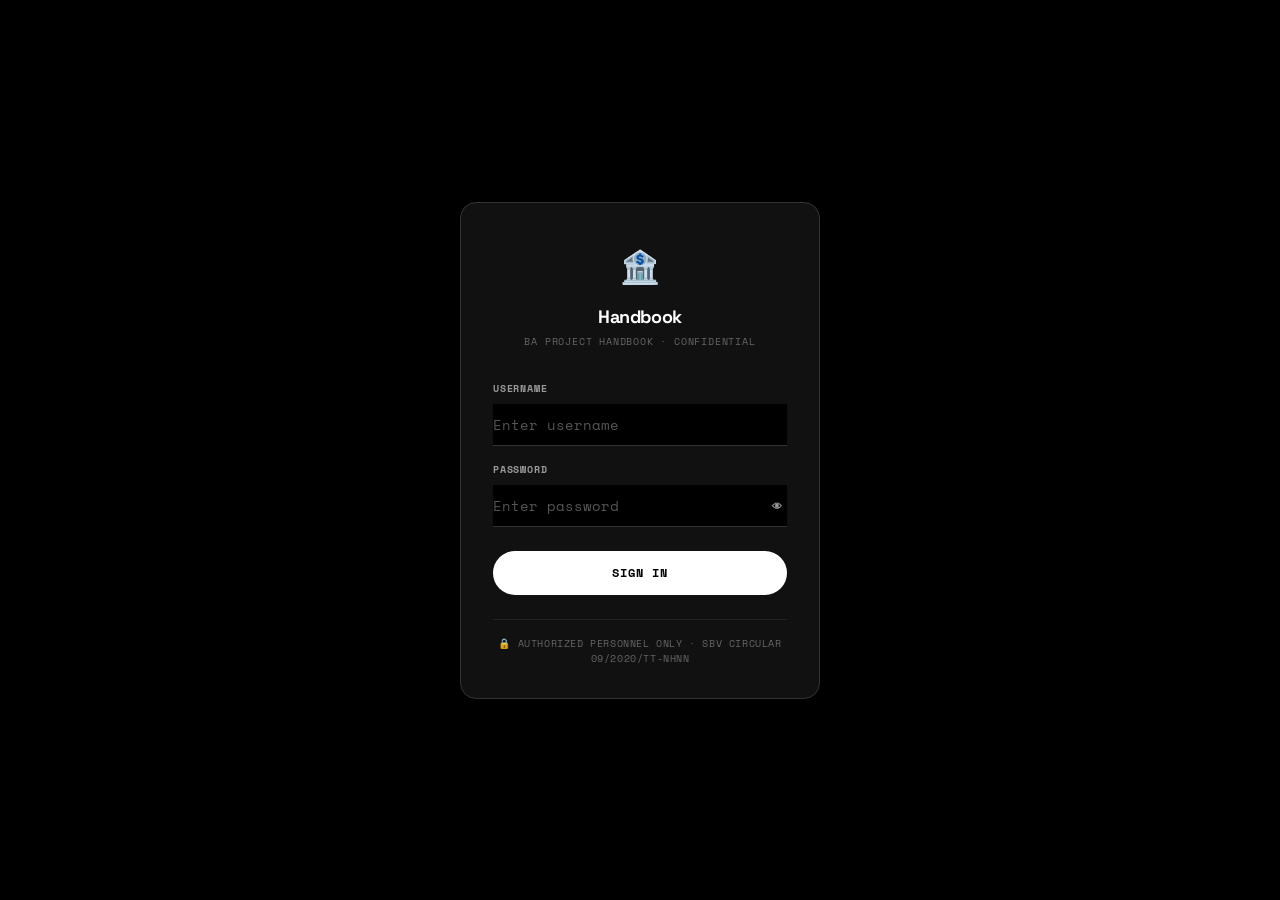
<file: ba-handbook.html>
<!DOCTYPE html>
<html lang="en">
<head>
  <meta charset="UTF-8" />
  <meta name="viewport" content="width=device-width, initial-scale=1.0"/>
  <title>BA Project Implementation Handbook | Handbook</title>
  <meta name="description" content="Business Analyst Project Implement Handbook — BABOK v3 aligned, Hybrid Water-Scrum-Fall SDLC. Internal use only." />
  <link rel="preconnect" href="https://fonts.googleapis.com">
  <link rel="preconnect" href="https://fonts.gstatic.com" crossorigin>
  <link href="https://fonts.googleapis.com/css2?family=Space+Grotesk:wght@300;400;500;700&family=Space+Mono:wght@400;700&display=swap" rel="stylesheet">
  <link rel="stylesheet" href="assets/css/styles.css">
  <!-- Anti-FOUC: apply saved theme before first paint -->
  <script>(function(){var t=localStorage.getItem('nt_theme')||'dark';document.documentElement.setAttribute('data-theme',t)})();</script>
  <style>
    /* ── BA Handbook extras ── */
    .phase-timeline { display: flex; flex-direction: column; gap: 0; margin: 20px 0; }

    .pt-row {
      display: flex; align-items: stretch; gap: 0;
    }

    .pt-spine {
      display: flex; flex-direction: column; align-items: center;
      width: 48px; flex-shrink: 0;
    }

    .pt-dot {
      width: 32px; height: 32px; border-radius: 50%;
      display: flex; align-items: center; justify-content: center;
      font-size: 11px; font-weight: 700; flex-shrink: 0;
      font-family: var(--font-mono);
      border: 1px solid var(--border);
      background: var(--surface-raised);
      color: var(--text-secondary);
      z-index: 1;
    }

    .pt-dot.done     { border-color: var(--success);  color: var(--success); background: var(--success-bg); }
    .pt-dot.active   { border-color: var(--accent);   color: var(--accent);  background: var(--accent-subtle); }
    .pt-dot.waterfall{ border-color: var(--info);     color: var(--info);    background: var(--info-bg); }
    .pt-dot.agile    { border-color: var(--success);  color: var(--success); background: var(--success-bg); }
    .pt-dot.hybrid   { border-color: var(--status-purple); color: var(--status-purple); background: var(--status-purple-bg); }

    .pt-line {
      width: 1px; flex: 1; min-height: 20px;
      background: var(--border-visible);
      margin: 2px auto;
    }

    .pt-content {
      flex: 1; padding: 0 0 20px 14px;
    }

    .pt-header {
      display: flex; align-items: center; gap: 10px;
      margin-bottom: 8px; padding-top: 4px;
    }

    .pt-phase-label {
      font-family: var(--font-mono); font-size: 9px; font-weight: 700;
      text-transform: uppercase; letter-spacing: 0.1em; color: var(--text-disabled);
    }

    .pt-title { font-size: 14px; font-weight: 700; color: var(--text-display); }

    .pt-sdlc-tag {
      font-family: var(--font-mono); font-size: 9px; font-weight: 700;
      padding: 2px 7px; border-radius: 3px; text-transform: uppercase;
      letter-spacing: 0.04em; margin-left: auto; border: 1px solid currentColor;
    }

    .pt-body { font-size: 13px; color: var(--text-secondary); line-height: 1.65; }

    .pt-outputs { margin-top: 8px; display: flex; flex-wrap: wrap; gap: 5px; }

    .pt-output-tag {
      font-family: var(--font-mono); font-size: 9px; font-weight: 700;
      padding: 2px 8px; border-radius: 3px;
      background: var(--surface-overlay); border: 1px solid var(--border-visible);
      color: var(--text-secondary); text-transform: uppercase; letter-spacing: 0.04em;
    }

    .role-map {
      display: grid; grid-template-columns: repeat(3, 1fr);
      gap: 10px; margin: 14px 0;
    }

    .role-node {
      background: var(--surface-raised); border: 1px solid var(--border);
      border-radius: var(--radius-sm); padding: 14px;
      text-align: center; transition: border-color 0.1s;
    }

    .role-node:hover { border-color: var(--border-visible); }
    .role-node.center-ba {
      grid-column: 2; grid-row: 1;
      border-color: var(--accent); background: var(--accent-subtle);
    }

    .role-node-icon { font-size: 20px; margin-bottom: 6px; }
    .role-node-name { font-family: var(--font-mono); font-size: 11px; font-weight: 700; color: var(--text-display); text-transform: uppercase; letter-spacing: 0.06em; }
    .role-node-desc { font-size: 11px; color: var(--text-secondary); margin-top: 3px; line-height: 1.4; }

    .role-flow { font-family: var(--font-mono); font-size: 10px; color: var(--text-disabled); margin: 3px 0; }

    .tech-matrix { width: 100%; border-collapse: collapse; font-size: 12px; }
    .tech-matrix th {
      background: var(--black); text-align: left;
      padding: 8px 12px; font-size: 9px; font-weight: 700;
      font-family: var(--font-mono); color: var(--text-disabled);
      text-transform: uppercase; letter-spacing: 0.1em;
      border-bottom: 1px solid var(--border-visible);
    }
    .tech-matrix td {
      padding: 10px 12px; border-bottom: 1px solid var(--border);
      color: var(--text-secondary); vertical-align: top; line-height: 1.6;
    }
    .tech-matrix tr:last-child td { border-bottom: none; }
    .tech-matrix tr:hover td { background: var(--bg-hover); }
    .tech-matrix td:first-child { font-family: var(--font-mono); font-size: 11px; font-weight: 700; color: var(--text-primary); white-space: nowrap; text-transform: uppercase; letter-spacing: 0.04em; }

    .qg-list { list-style: none; margin: 10px 0; }
    .qg-list li {
      display: flex; align-items: flex-start; gap: 8px;
      padding: 6px 0; border-bottom: 1px solid var(--border);
      font-size: 13px; color: var(--text-secondary);
    }
    .qg-list li:last-child { border-bottom: none; }
    .qg-check {
      width: 16px; height: 16px; border-radius: 3px;
      border: 1px solid var(--border-visible); flex-shrink: 0; margin-top: 2px;
      background: var(--surface-overlay);
    }

    .ap-item {
      display: flex; gap: 8px; align-items: flex-start;
      padding: 7px 0; border-bottom: 1px solid var(--border); font-size: 13px;
    }
    .ap-item:last-child { border-bottom: none; }
    .ap-bad  { color: var(--accent); }
    .ap-good { color: var(--success); }

    .invest-grid { display: grid; grid-template-columns: repeat(3,1fr); gap: 8px; }
    .invest-card {
      background: var(--surface-raised); border: 1px solid var(--border);
      border-radius: var(--radius-sm); padding: 12px; text-align: center;
    }
    .invest-letter { font-family: var(--font-mono); font-size: 22px; font-weight: 700; color: var(--accent); letter-spacing: -0.02em; }
    .invest-word { font-size: 11px; font-weight: 700; color: var(--text-primary); margin: 2px 0; text-transform: uppercase; letter-spacing: 0.06em; }
    .invest-desc { font-size: 10px; color: var(--text-disabled); line-height: 1.4; }

    .own-author  { color: var(--accent); font-weight: 700; font-family: var(--font-mono); }
    .own-contrib { color: var(--warning); font-weight: 700; font-family: var(--font-mono); }
    .own-review  { color: var(--info); font-weight: 700; font-family: var(--font-mono); }

    @media (max-width: 900px) {
      .role-map { grid-template-columns: 1fr 1fr; }
      .role-node.center-ba { grid-column: 1 / -1; }
      .invest-grid { grid-template-columns: repeat(2, 1fr); }
    }
  </style>
</head>
<body>

<!-- ===== LOGIN OVERLAY ===== -->
<div id="login-overlay">
  <div class="login-box">
    <div class="login-logo">
      <div class="login-icon">🏦</div>
      <div class="login-brand">Handbook</div>
      <div class="login-sub">BA Project Handbook · Confidential</div>
    </div>
    <form id="login-form" onsubmit="handleLogin(event)" autocomplete="off">
      <div class="login-field">
        <label for="login-username">Username</label>
        <input type="text" id="login-username" placeholder="Enter username" autocomplete="username" required />
      </div>
      <div class="login-field">
        <label for="login-password">Password</label>
        <div class="pw-wrap">
          <input type="password" id="login-password" placeholder="Enter password" autocomplete="current-password" required />
          <button type="button" class="pw-toggle" onclick="togglePw()" aria-label="Show password">👁</button>
        </div>
      </div>
      <div id="login-error" class="login-error"></div>
      <button type="submit" class="login-btn" id="login-submit">Sign in</button>
    </form>
    <div class="login-footer">🔒 Authorized Personnel Only · SBV Circular 09/2020/TT-NHNN</div>
  </div>
</div>

<!-- Mobile toggle -->
<button id="sidebar-toggle" aria-label="Toggle navigation" onclick="toggleSidebar()">
  <span></span><span></span><span></span>
</button>

<!-- ===== SIDEBAR ===== -->
<aside id="sidebar">
  <div class="sidebar-top">
    <div class="bank-badge">
      <div class="bank-icon">📋</div>
      <div>
        <div class="bank-title">BA Project Handbook</div>
        <div class="bank-sub">BABOK® v3 · Hybrid SDLC</div>
      </div>
    </div>
  </div>

  <div class="sidebar-section-label">Overview</div>
  <nav id="sidebar-nav">
    <a href="#section-intro" id="nav-intro" onclick="setActive(this)">
      <span class="nav-icon">🏠</span> Introduction
    </a>
    <a href="#section-workflow" id="nav-workflow" onclick="setActive(this)">
      <span class="nav-icon">🔄</span> BA Workflow
    </a>
    <a href="#section-roles" id="nav-roles" onclick="setActive(this)">
      <span class="nav-icon">👥</span> Role Interactions
    </a>
  </nav>

  <div class="sidebar-section-label">BA Phases</div>
  <nav id="sidebar-nav">
    <a href="#section-p0" id="nav-p0" onclick="setActive(this)">
      <span class="nav-icon">🚀</span> Phase 0 — Initiation
    </a>
    <a href="#section-p1" id="nav-p1" onclick="setActive(this)">
      <span class="nav-icon">🎙️</span> Phase 1 — Elicitation
    </a>
    <a href="#section-p2" id="nav-p2" onclick="setActive(this)">
      <span class="nav-icon">📐</span> Phase 2 — Analysis
    </a>
    <a href="#section-p3" id="nav-p3" onclick="setActive(this)">
      <span class="nav-icon">✅</span> Phase 3 — Validation
    </a>
    <a href="#section-p4" id="nav-p4" onclick="setActive(this)">
      <span class="nav-icon">🏗️</span> Phase 4 — Design Support
    </a>
    <a href="#section-p5" id="nav-p5" onclick="setActive(this)">
      <span class="nav-icon">⚙️</span> Phase 5 — Implementation
    </a>
    <a href="#section-p6" id="nav-p6" onclick="setActive(this)">
      <span class="nav-icon">🧪</span> Phase 6 — UAT
    </a>
    <a href="#section-p7" id="nav-p7" onclick="setActive(this)">
      <span class="nav-icon">🚢</span> Phase 7 — Release
    </a>
    <a href="#section-p8" id="nav-p8" onclick="setActive(this)">
      <span class="nav-icon">📊</span> Phase 8 — PIR
    </a>
  </nav>

  <div class="sidebar-section-label">Reference</div>
  <nav id="sidebar-nav">
    <a href="#section-docs" id="nav-docs" onclick="setActive(this)">
      <span class="nav-icon">📄</span> Document Ownership
    </a>
    <a href="#section-techniques" id="nav-techniques" onclick="setActive(this)">
      <span class="nav-icon">🔧</span> Technique Catalog
    </a>
    <a href="#section-nfr" id="nav-nfr" onclick="setActive(this)">
      <span class="nav-icon">⚡</span> NFR Framework
    </a>
    <a href="#section-quality" id="nav-quality" onclick="setActive(this)">
      <span class="nav-icon">🎯</span> Quality Gates
    </a>
    <a href="#section-antipatterns" id="nav-antipatterns" onclick="setActive(this)">
      <span class="nav-icon">🚫</span> Anti-Patterns
    </a>
  </nav>

  <div class="sidebar-divider"></div>
  <div class="sidebar-compliance">
    <span class="comp-pill">📘 BABOK® v3</span>
    <span class="comp-pill">🔀 Hybrid SDLC</span>
    <span class="comp-pill">🏦 SBV 09/2020</span>
  </div>

  <div class="sidebar-meta">
    <strong>Document Info</strong>
    Version: v1.0 · 2025 Q2<br/>
    Status: <span style="color:var(--status-yellow)">Draft</span><br/>
    Owner: BA Lead<br/>
    <strong>Quick Links</strong>
    <a href="handbook.html" style="color:var(--accent-bright);font-size:11px;">← Implementation Handbook</a><br/>
    <a href="index.html" style="color:var(--accent-bright);font-size:11px;">← Deployment Runbook</a><br/>
    <a href="pm-handbook.html" style="color:var(--accent-bright);font-size:11px;">← PM Project Handbook</a>
  </div>
</aside>

<!-- ===== MAIN CONTENT ===== -->
<div id="main-content">

  <!-- HERO -->
  <header class="top-header">
    <div class="header-eyebrow">📋 Internal Handbook · BABOK® v3 Aligned</div>
    <h1>Business Analyst<br/><span>Project Implement Handbook</span></h1>
    <p>
      A comprehensive guide to the Business Analyst workflow within the bank's
      <strong>Hybrid Water-Scrum-Fall</strong> SDLC model. Read by project teams to
      understand BA responsibilities, deliverables, and collaboration expectations
      across all implementation phases.
    </p>
    <div class="header-pills">
      <div class="header-pill"><div class="pill-dot" style="background:var(--accent)"></div> BABOK® Guide v3</div>
      <div class="header-pill"><div class="pill-dot" style="background:var(--status-yellow)"></div> Hybrid Water-Scrum-Fall</div>
      <div class="header-pill"><div class="pill-dot" style="background:var(--status-green)"></div> 9 BA Phases</div>
      <div class="header-pill"><div class="pill-dot" style="background:var(--status-blue)"></div> SBV Compliant</div>
      <div class="header-pill"><div class="pill-dot" style="background:var(--status-red)"></div> INTERNAL USE ONLY</div>
    </div>
  </header>

  <main class="content-sections">

    <!-- ══════════════════════════════════════════════
         SECTION: INTRODUCTION
    ══════════════════════════════════════════════ -->
    <section class="section-block" id="section-intro">
      <div class="section-header">
        <div class="section-icon">🏠</div>
        <div>
          <div class="section-number">Introduction</div>
          <h2>Purpose & Scope</h2>
          <div class="sec-sub">Who should read this · What it covers · How to use it</div>
        </div>
      </div>

      <div class="card" style="margin-bottom:16px;">
        <div class="card-body">
          <div class="card-title">What This Handbook Is</div>
          <p style="margin-bottom:12px;">
            This handbook defines the <strong>Business Analyst (BA) workflow</strong> for all software
            implementation projects at the bank. It documents BA responsibilities, deliverables,
            interaction points, and quality gates across every phase of project execution —
            from initial kickoff through post-implementation review.
          </p>
          <p>
            It is designed to be <strong>read by the entire project team</strong> — not just BAs — so
            that every stakeholder understands what to expect from the BA function, when to
            involve them, and how to collaborate effectively.
          </p>
        </div>
      </div>

      <div style="display:grid;grid-template-columns:1fr 1fr 1fr;gap:12px;">
        <div class="info-tile">
          <div class="info-tile-icon">👩‍💼</div>
          <div class="info-tile-title">Primary Audience</div>
          <div class="info-tile-desc">Business Analysts · Project Managers · Solution Architects · QA Leads · Product Owners</div>
        </div>
        <div class="info-tile">
          <div class="info-tile-icon">📖</div>
          <div class="info-tile-title">Secondary Audience</div>
          <div class="info-tile-desc">Development Teams · Business Stakeholders · Compliance Officers · UX/UI Designers</div>
        </div>
        <div class="info-tile">
          <div class="info-tile-icon">⚙️</div>
          <div class="info-tile-title">Governing Framework</div>
          <div class="info-tile-desc">BABOK® Guide v3 · IEEE 830 · ISO/IEC 25010 · SBV Circular 09/2020/TT-NHNN</div>
        </div>
      </div>

      <div class="alert alert-info" style="margin-top:16px;">
        <span class="alert-icon">ℹ️</span>
        <div>
          <strong>How to use this handbook:</strong> Navigate by phase using the sidebar.
          Each phase states its trigger, activities, primary outputs, and how it contributes to
          adjacent team workflows (PM, SA, QA, DEV). Cross-reference with the
          <a href="index.html" style="color:var(--status-blue)">Deployment Runbook</a> for
          pre-production and go-live procedures.
        </div>
      </div>

      <div class="alert alert-warning" style="margin-top:8px;">
        <span class="alert-icon">⚠️</span>
        <div>
          <strong>SDLC Context:</strong> The bank operates a <strong>Hybrid Water-Scrum-Fall</strong> model.
          Core/stable requirements follow Waterfall governance (formal sign-off, RTM, CCB).
          Evolving feature requirements are managed as an Agile backlog within sprints.
          This handbook covers both tracks — look for the
          <span style="color:var(--status-blue);font-weight:700;">[WATERFALL]</span>
          <span style="color:var(--status-green);font-weight:700;">[AGILE]</span>
          <span style="color:var(--status-purple);font-weight:700;">[HYBRID]</span> tags in each phase.
        </div>
      </div>
    </section>

    <div class="section-divider"></div>

    <!-- ══════════════════════════════════════════════
         SECTION: BA WORKFLOW OVERVIEW
    ══════════════════════════════════════════════ -->
    <section class="section-block" id="section-workflow">
      <div class="section-header">
        <div class="section-icon">🔄</div>
        <div>
          <div class="section-number">BA Workflow</div>
          <h2>End-to-End BA Lifecycle</h2>
          <div class="sec-sub">9 phases from initiation to post-implementation review</div>
        </div>
      </div>

      <div class="card" style="margin-bottom:20px;">
        <div class="card-body">
          <div class="card-title">Requirements Type Hierarchy (BABOK)</div>
          <div style="display:grid;grid-template-columns:repeat(3,1fr);gap:10px;margin-top:8px;">
            <div style="background:var(--status-blue-bg);border:1px solid rgba(96,165,250,0.3);border-radius:var(--radius-md);padding:14px;text-align:center;">
              <div style="font-size:11px;font-weight:700;color:var(--status-blue);text-transform:uppercase;letter-spacing:0.07em;margin-bottom:4px;">Business Requirements</div>
              <div style="font-size:10.5px;color:var(--text-muted);">WHY — Goals, KPIs, Outcomes</div>
            </div>
            <div style="background:var(--status-purple-bg);border:1px solid rgba(167,139,250,0.3);border-radius:var(--radius-md);padding:14px;text-align:center;">
              <div style="font-size:11px;font-weight:700;color:var(--status-purple);text-transform:uppercase;letter-spacing:0.07em;margin-bottom:4px;">Stakeholder Requirements</div>
              <div style="font-size:10.5px;color:var(--text-muted);">WHO — Needs per user group</div>
            </div>
            <div style="background:var(--accent-dim);border:1px solid rgba(124,92,252,0.3);border-radius:var(--radius-md);padding:14px;text-align:center;">
              <div style="font-size:11px;font-weight:700;color:var(--accent-bright);text-transform:uppercase;letter-spacing:0.07em;margin-bottom:4px;">Solution Requirements</div>
              <div style="font-size:10.5px;color:var(--text-muted);">WHAT — System capabilities</div>
            </div>
          </div>
          <div style="display:grid;grid-template-columns:1fr 1fr 1fr;gap:10px;margin-top:8px;">
            <div></div>
            <div style="background:var(--status-green-bg);border:1px solid rgba(52,211,153,0.3);border-radius:var(--radius-md);padding:12px;text-align:center;">
              <div style="font-size:11px;font-weight:700;color:var(--status-green);margin-bottom:3px;">Functional</div>
              <div style="font-size:10px;color:var(--text-muted);">What the system does</div>
            </div>
            <div style="background:var(--status-yellow-bg);border:1px solid rgba(251,191,36,0.3);border-radius:var(--radius-md);padding:12px;text-align:center;">
              <div style="font-size:11px;font-weight:700;color:var(--status-yellow);margin-bottom:3px;">Non-Functional</div>
              <div style="font-size:10px;color:var(--text-muted);">How the system performs</div>
            </div>
          </div>
          <div style="margin-top:10px;padding:10px 14px;background:var(--bg-base);border:1px solid var(--border-subtle);border-radius:var(--radius-md);">
            <span style="font-size:11px;font-weight:700;color:var(--status-red);">Transition Requirements</span>
            <span style="font-size:11px;color:var(--text-muted);margin-left:8px;">HOW to move As-Is → To-Be (migration, training, cutover)</span>
          </div>
        </div>
      </div>

      <!-- Phase timeline -->
      <div class="phase-timeline">

        <!-- P0 -->
        <div class="pt-row">
          <div class="pt-spine"><div class="pt-dot waterfall">0</div><div class="pt-line"></div></div>
          <div class="pt-content">
            <div class="pt-header">
              <div>
                <div class="pt-phase-label">Phase 0</div>
                <div class="pt-title">Project Initiation & Planning</div>
              </div>
              <span class="pt-sdlc-tag" style="background:var(--status-blue-bg);color:var(--status-blue);">WATERFALL</span>
            </div>
            <div class="pt-body"><strong>Trigger:</strong> Project kickoff or new feature request received. BA reviews Charter/SOW, builds Stakeholder Register, defines Business Need Statement.</div>
            <div class="pt-outputs">
              <span class="pt-output-tag">Stakeholder Register</span>
              <span class="pt-output-tag">BA Plan</span>
              <span class="pt-output-tag">Business Need Statement</span>
              <span class="pt-output-tag">Compliance Scope Checklist</span>
            </div>
          </div>
        </div>

        <!-- P1 -->
        <div class="pt-row">
          <div class="pt-spine"><div class="pt-dot active">1</div><div class="pt-line"></div></div>
          <div class="pt-content">
            <div class="pt-header">
              <div>
                <div class="pt-phase-label">Phase 1</div>
                <div class="pt-title">Elicitation & Collaboration</div>
              </div>
              <span class="pt-sdlc-tag" style="background:var(--status-purple-bg);color:var(--status-purple);">HYBRID</span>
            </div>
            <div class="pt-body"><strong>Trigger:</strong> Stakeholders identified; BA plan approved. Execute elicitation (interviews, workshops, observation). Classify inputs post-session.</div>
            <div class="pt-outputs">
              <span class="pt-output-tag">Elicitation Notes</span>
              <span class="pt-output-tag">Assumptions Log</span>
              <span class="pt-output-tag">Interview Summaries</span>
              <span class="pt-output-tag">Risk Register input</span>
            </div>
          </div>
        </div>

        <!-- P2 -->
        <div class="pt-row">
          <div class="pt-spine"><div class="pt-dot waterfall">2</div><div class="pt-line"></div></div>
          <div class="pt-content">
            <div class="pt-header">
              <div>
                <div class="pt-phase-label">Phase 2</div>
                <div class="pt-title">Requirements Analysis & Design Definition</div>
              </div>
              <span class="pt-sdlc-tag" style="background:var(--status-purple-bg);color:var(--status-purple);">HYBRID</span>
            </div>
            <div class="pt-body"><strong>Trigger:</strong> Sufficient elicitation data collected. Model As-Is/To-Be (BPMN 2.0), write requirements (SMART), build RTM, prioritize (MoSCoW/WSJF).</div>
            <div class="pt-outputs">
              <span class="pt-output-tag">BRD / SRS</span>
              <span class="pt-output-tag">User Stories + AC</span>
              <span class="pt-output-tag">Process Flow Diagrams</span>
              <span class="pt-output-tag">RTM</span>
              <span class="pt-output-tag">Business Rules Catalog</span>
              <span class="pt-output-tag">Data Dictionary</span>
              <span class="pt-output-tag">NFR Specification</span>
            </div>
          </div>
        </div>

        <!-- P3 -->
        <div class="pt-row">
          <div class="pt-spine"><div class="pt-dot waterfall">3</div><div class="pt-line"></div></div>
          <div class="pt-content">
            <div class="pt-header">
              <div>
                <div class="pt-phase-label">Phase 3</div>
                <div class="pt-title">Requirements Validation & Approval</div>
              </div>
              <span class="pt-sdlc-tag" style="background:var(--status-blue-bg);color:var(--status-blue);">WATERFALL GATE</span>
            </div>
            <div class="pt-body"><strong>Trigger:</strong> Requirements in draft-complete state. Formal review with Stakeholders, PM, SA, QA, Compliance. Obtain written sign-off. Baseline requirements.</div>
            <div class="pt-outputs">
              <span class="pt-output-tag">Sign-off Record</span>
              <span class="pt-output-tag">Baselined BRD/SRS</span>
              <span class="pt-output-tag">Approved Backlog</span>
            </div>
          </div>
        </div>

        <!-- P4 -->
        <div class="pt-row">
          <div class="pt-spine"><div class="pt-dot agile">4</div><div class="pt-line"></div></div>
          <div class="pt-content">
            <div class="pt-header">
              <div>
                <div class="pt-phase-label">Phase 4</div>
                <div class="pt-title">Solution Evaluation & Design Support</div>
              </div>
              <span class="pt-sdlc-tag" style="background:var(--status-green-bg);color:var(--status-green);">AGILE</span>
            </div>
            <div class="pt-body"><strong>Trigger:</strong> SA/DEV begins solution design or sprint planning. BA participates in design reviews, reviews wireframes, validates data mapping, writes interface specs.</div>
            <div class="pt-outputs">
              <span class="pt-output-tag">UI Review Feedback</span>
              <span class="pt-output-tag">Interface Spec</span>
              <span class="pt-output-tag">Data Mapping</span>
              <span class="pt-output-tag">Trade-off Analysis</span>
            </div>
          </div>
        </div>

        <!-- P5 -->
        <div class="pt-row">
          <div class="pt-spine"><div class="pt-dot agile">5</div><div class="pt-line"></div></div>
          <div class="pt-content">
            <div class="pt-header">
              <div>
                <div class="pt-phase-label">Phase 5</div>
                <div class="pt-title">Implementation Support</div>
              </div>
              <span class="pt-sdlc-tag" style="background:var(--status-green-bg);color:var(--status-green);">AGILE SPRINT</span>
            </div>
            <div class="pt-body"><strong>Trigger:</strong> Development sprint/coding begins. BA serves as requirements clarifier, manages Change Requests (impact analysis + CCB approval), supports defect triage.</div>
            <div class="pt-outputs">
              <span class="pt-output-tag">Change Request Log</span>
              <span class="pt-output-tag">Impact Assessments</span>
            </div>
          </div>
        </div>

        <!-- P6 -->
        <div class="pt-row">
          <div class="pt-spine"><div class="pt-dot waterfall">6</div><div class="pt-line"></div></div>
          <div class="pt-content">
            <div class="pt-header">
              <div>
                <div class="pt-phase-label">Phase 6</div>
                <div class="pt-title">User Acceptance Testing (UAT)</div>
              </div>
              <span class="pt-sdlc-tag" style="background:var(--status-blue-bg);color:var(--status-blue);">WATERFALL GATE</span>
            </div>
            <div class="pt-body"><strong>Trigger:</strong> DEV declares feature/release ready for UAT. BA prepares UAT Plan, creates test scripts from acceptance criteria, coordinates execution, tracks defects.</div>
            <div class="pt-outputs">
              <span class="pt-output-tag">UAT Plan</span>
              <span class="pt-output-tag">UAT Scripts</span>
              <span class="pt-output-tag">UAT Defect Log</span>
              <span class="pt-output-tag">UAT Sign-off</span>
            </div>
          </div>
        </div>

        <!-- P7 -->
        <div class="pt-row">
          <div class="pt-spine"><div class="pt-dot waterfall">7</div><div class="pt-line"></div></div>
          <div class="pt-content">
            <div class="pt-header">
              <div>
                <div class="pt-phase-label">Phase 7</div>
                <div class="pt-title">Release & Transition</div>
              </div>
              <span class="pt-sdlc-tag" style="background:var(--status-blue-bg);color:var(--status-blue);">WATERFALL</span>
            </div>
            <div class="pt-body"><strong>Trigger:</strong> UAT passed; release approved by CAB. BA contributes to Release Notes (business impact), validates training materials, defines rollback criteria.</div>
            <div class="pt-outputs">
              <span class="pt-output-tag">Release Notes (business)</span>
              <span class="pt-output-tag">User Guide</span>
              <span class="pt-output-tag">Training Deck</span>
              <span class="pt-output-tag">Cutover Plan input</span>
            </div>
          </div>
        </div>

        <!-- P8 -->
        <div class="pt-row">
          <div class="pt-spine"><div class="pt-dot done">8</div></div>
          <div class="pt-content">
            <div class="pt-header">
              <div>
                <div class="pt-phase-label">Phase 8</div>
                <div class="pt-title">Post-Implementation Review</div>
              </div>
              <span class="pt-sdlc-tag" style="background:var(--status-green-bg);color:var(--status-green);">REVIEW</span>
            </div>
            <div class="pt-body"><strong>Trigger:</strong> Stabilization ends (typically 2–4 weeks post go-live). BA measures original KPIs/OKRs (Benefits Realization), documents lessons learned, seeds next backlog.</div>
            <div class="pt-outputs">
              <span class="pt-output-tag">PIR Report</span>
              <span class="pt-output-tag">Lessons Learned Log</span>
              <span class="pt-output-tag">Updated Process Docs</span>
            </div>
          </div>
        </div>
      </div>
    </section>

    <div class="section-divider"></div>

    <!-- ══════════════════════════════════════════════
         SECTION: ROLE INTERACTIONS
    ══════════════════════════════════════════════ -->
    <section class="section-block" id="section-roles">
      <div class="section-header">
        <div class="section-icon">👥</div>
        <div>
          <div class="section-number">Collaboration Model</div>
          <h2>BA Role Interaction Map</h2>
          <div class="sec-sub">Who the BA works with and what flows between roles</div>
        </div>
      </div>

      <div class="card">
        <div class="card-body">
          <div class="card-title">BA as Central Collaboration Hub</div>
          <div class="role-map">
            <div class="role-node">
              <div class="role-node-icon">🏢</div>
              <div class="role-node-name">Business Stakeholders</div>
              <div class="role-node-desc">→ BA: Needs, feedback, approvals<br/>← BA: User Stories, Sign-off requests</div>
            </div>
            <div class="role-node center-ba">
              <div class="role-node-icon">📋</div>
              <div class="role-node-name">Business Analyst</div>
              <div class="role-node-desc">Central coordination point. Translates business needs into structured requirements and facilitates cross-team collaboration.</div>
            </div>
            <div class="role-node">
              <div class="role-node-icon">📅</div>
              <div class="role-node-name">Project Manager</div>
              <div class="role-node-desc">→ BA: Priorities, timeline, constraints<br/>← BA: Scope, CR impact, Sign-offs</div>
            </div>
            <div class="role-node">
              <div class="role-node-icon">🏗️</div>
              <div class="role-node-name">Solution Architect</div>
              <div class="role-node-desc">→ BA: Design feedback, feasibility<br/>← BA: BRD, Use Cases, Interface Spec</div>
            </div>
            <div class="role-node">
              <div class="role-node-icon">💻</div>
              <div class="role-node-name">Development Team</div>
              <div class="role-node-desc">→ BA: Questions, Change Requests<br/>← BA: User Stories, Acceptance Criteria</div>
            </div>
            <div class="role-node">
              <div class="role-node-icon">🧪</div>
              <div class="role-node-name">QA Team</div>
              <div class="role-node-desc">→ BA: Defects, requirement gaps<br/>← BA: RTM, AC, UAT Scripts</div>
            </div>
          </div>
        </div>
      </div>

      <div class="alert alert-info" style="margin-top:14px;">
        <span class="alert-icon">🔑</span>
        <div>
          <strong>Key BA Principle:</strong> The BA <em>facilitates</em> — does not just transcribe stakeholder conversations. The BA <em>bridges</em> — does not act as a message relay between teams. The BA <em>represents all stakeholders fairly</em> — does not advocate for any single party's preference over project business objectives.
        </div>
      </div>
    </section>

    <div class="section-divider"></div>

    <!-- ══════════════════════════════════════════════
         PHASES 0-8 DETAILED
    ══════════════════════════════════════════════ -->

    <!-- PHASE 0 -->
    <section class="section-block" id="section-p0">
      <div class="section-header">
        <div class="section-icon">🚀</div>
        <div>
          <div class="section-number">Phase 0 · Waterfall Gate · Trigger: Project Kickoff</div>
          <h2>Project Initiation & Planning</h2>
          <div class="sec-sub">Stakeholder Register · BA Plan · Business Need Statement · Compliance Scope</div>
        </div>
      </div>

      <div class="card">
        <div class="accordion-item">
          <button class="accordion-trigger" aria-expanded="true" onclick="toggleAccordion(this)">
            <div class="acc-left"><span class="acc-tag" style="background:var(--status-blue-bg);color:var(--status-blue);">Activities</span><h3>What the BA Does in Phase 0</h3></div>
            <div class="accordion-chevron">▾</div>
          </button>
          <div class="accordion-body open">
            <div class="accordion-content">
              <ol class="step-cl">
                <li><span class="step-num">1</span><div><strong>Review Project Charter, SOW, or Business Case</strong> — understand scope boundaries, budget envelope, strategic alignment.</div></li>
                <li><span class="step-num">2</span><div><strong>Build Stakeholder Register</strong> — for each stakeholder: role, influence level, interest level, communication preference, RACI position.</div></li>
                <li><span class="step-num">3</span><div><strong>Conduct initial interviews</strong> — capture objectives, KPIs/OKRs, pain points. Do not propose solutions yet.</div></li>
                <li><span class="step-num">4</span><div><strong>Define Business Need Statement</strong>:<br/>
                  <span class="mono">"The [stakeholder] needs [capability] in order to achieve [outcome] because [rationale]."</span></div></li>
                <li><span class="step-num">5</span><div><strong>Establish BA Plan</strong> — elicitation methods, tools, review cadence, deliverables per phase, RACI for BA outputs.</div></li>
                <li><span class="step-num">6</span><div><strong>Identify compliance/regulatory scope</strong> early — SBV Circular 09/2020, Decree 13/2023, PCI-DSS if card data in scope.</div></li>
              </ol>
            </div>
          </div>
        </div>
        <div class="accordion-item">
          <button class="accordion-trigger" aria-expanded="false" onclick="toggleAccordion(this)">
            <div class="acc-left"><span class="acc-tag" style="background:var(--status-green-bg);color:var(--status-green);">Outputs</span><h3>Primary Deliverables</h3></div>
            <div class="accordion-chevron">▾</div>
          </button>
          <div class="accordion-body">
            <div class="accordion-content">
              <ul class="output-list">
                <li><span class="output-icon">📋</span><div><strong>Stakeholder Register</strong> — role mapping with RACI and communication preferences</div></li>
                <li><span class="output-icon">📌</span><div><strong>Business Need Statement</strong> — one-sentence framing of the core problem/opportunity</div></li>
                <li><span class="output-icon">📅</span><div><strong>BA Plan</strong> — elicitation schedule, tool selection, deliverable owners, review cadence</div></li>
                <li><span class="output-icon">⚖️</span><div><strong>Compliance Scope Checklist</strong> — regulations in scope, regulatory contact, key obligations</div></li>
              </ul>
            </div>
          </div>
        </div>
        <div class="accordion-item">
          <button class="accordion-trigger" aria-expanded="false" onclick="toggleAccordion(this)">
            <div class="acc-left"><span class="acc-tag" style="background:var(--accent-dim);color:var(--accent-bright);">Contributions</span><h3>How Phase 0 Feeds Other Teams</h3></div>
            <div class="accordion-chevron">▾</div>
          </button>
          <div class="accordion-body">
            <div class="accordion-content">
              <div class="role-card"><div class="role-avatar">📅</div><div><div class="role-name">→ Project Manager</div><div class="role-desc">Stakeholder Register + Business Need Statement validate the Project Charter's objectives.</div></div></div>
              <div class="role-card"><div class="role-avatar">⚖️</div><div><div class="role-name">→ Compliance Officer</div><div class="role-desc">Compliance Scope Checklist initiates early regulatory review, preventing late-stage rework.</div></div></div>
            </div>
          </div>
        </div>
      </div>
    </section>

    <!-- PHASE 1 -->
    <section class="section-block" id="section-p1">
      <div class="section-header">
        <div class="section-icon">🎙️</div>
        <div>
          <div class="section-number">Phase 1 · Hybrid · Trigger: BA Plan Approved</div>
          <h2>Elicitation & Collaboration</h2>
          <div class="sec-sub">Interviews · Workshops · Observation · Assumptions Log</div>
        </div>
      </div>

      <div class="card">
        <div class="accordion-item">
          <button class="accordion-trigger" aria-expanded="true" onclick="toggleAccordion(this)">
            <div class="acc-left"><span class="acc-tag" style="background:var(--status-blue-bg);color:var(--status-blue);">Activities</span><h3>Elicitation Execution</h3></div>
            <div class="accordion-chevron">▾</div>
          </button>
          <div class="accordion-body open">
            <div class="accordion-content">
              <ol class="step-cl">
                <li><span class="step-num">1</span><div><strong>Select elicitation technique</strong> based on stakeholder type, information complexity, and SDLC phase (see Technique Catalog).</div></li>
                <li><span class="step-num">2</span><div><strong>Capture raw notes without interpretation</strong> during sessions. Separate observation from inference.</div></li>
                <li><span class="step-num">3</span><div><strong>Classify inputs post-session</strong> into: Requirements / Constraints / Assumptions / Risks / Questions-to-follow-up.</div></li>
                <li><span class="step-num">4</span><div><strong>Confirm captured information</strong> with stakeholders — replay what you heard before moving to analysis.</div></li>
                <li><span class="step-num">5</span><div><strong>In Hybrid SDLC</strong> — Phase 1 is continuous during Agile sprint cycles for evolving requirements; for core Waterfall scope it is a discrete, time-boxed activity.</div></li>
              </ol>
              <div class="alert alert-danger" style="margin-top:14px;">
                <span class="alert-icon">🚫</span>
                <div><strong>Anti-patterns to avoid in Phase 1:</strong><br/>
                  ❌ Leading questions ("You want X, right?") &nbsp;·&nbsp;
                  ❌ Solution-first framing (redirect to the problem) &nbsp;·&nbsp;
                  ❌ Relying on loudest stakeholder only &nbsp;·&nbsp;
                  ❌ Skipping confirmation of captured information
                </div>
              </div>
            </div>
          </div>
        </div>
        <div class="accordion-item">
          <button class="accordion-trigger" aria-expanded="false" onclick="toggleAccordion(this)">
            <div class="acc-left"><span class="acc-tag" style="background:var(--status-green-bg);color:var(--status-green);">Outputs</span><h3>Primary Deliverables</h3></div>
            <div class="accordion-chevron">▾</div>
          </button>
          <div class="accordion-body">
            <div class="accordion-content">
              <ul class="output-list">
                <li><span class="output-icon">📝</span><div><strong>Elicitation Notes</strong> — raw, uninterpreted session notes with date, attendees, method used</div></li>
                <li><span class="output-icon">❓</span><div><strong>Assumptions & Constraints Log</strong> — explicitly documented, owner-assigned, reviewed at Phase 3</div></li>
                <li><span class="output-icon">📊</span><div><strong>Interview Summaries</strong> — stakeholder-confirmed summaries of key insights per session</div></li>
                <li><span class="output-icon">⚠️</span><div><strong>Risk Register input</strong> — business risks surfaced during elicitation, fed to PM Risk Register</div></li>
              </ul>
            </div>
          </div>
        </div>
      </div>
    </section>

    <!-- PHASE 2 -->
    <section class="section-block" id="section-p2">
      <div class="section-header">
        <div class="section-icon">📐</div>
        <div>
          <div class="section-number">Phase 2 · Hybrid · Trigger: Sufficient Elicitation Data</div>
          <h2>Requirements Analysis & Design Definition</h2>
          <div class="sec-sub">BRD · SRS · User Stories · RTM · Business Rules · NFR Spec</div>
        </div>
      </div>

      <div class="card">
        <div class="accordion-item">
          <button class="accordion-trigger" aria-expanded="true" onclick="toggleAccordion(this)">
            <div class="acc-left"><span class="acc-tag" style="background:var(--status-blue-bg);color:var(--status-blue);">Activities</span><h3>Analysis & Modeling</h3></div>
            <div class="accordion-chevron">▾</div>
          </button>
          <div class="accordion-body open">
            <div class="accordion-content">
              <ol class="step-cl">
                <li><span class="step-num">1</span><div><strong>Classify by BABOK type</strong> — Business / Stakeholder / Solution (Functional + Non-Functional) / Transition.</div></li>
                <li><span class="step-num">2</span><div><strong>Model As-Is and To-Be</strong> using:
                  <ul class="duty-list" style="margin-top:6px;">
                    <li>BPMN 2.0 — business processes</li>
                    <li>Use Case Diagrams / User Story Maps — scope</li>
                    <li>DFD / ERD — data flows and entities</li>
                    <li>State Transition Diagrams — workflow status</li>
                  </ul>
                </div></li>
                <li><span class="step-num">3</span><div><strong>Define Business Rules separately</strong> from functional requirements — avoid mixing rule logic with system behavior descriptions.</div></li>
                <li><span class="step-num">4</span><div><strong>Specify NFRs</strong> using ISO/IEC 25010 — every NFR must be measurable (see NFR Framework section).</div></li>
                <li><span class="step-num">5</span><div><strong>Write in SDLC-appropriate format</strong>:
                  <ul class="duty-list" style="margin-top:6px;">
                    <li><span class="mono">[WATERFALL]</span> — Shall-statements in BRD/SRS with unique IDs</li>
                    <li><span class="mono">[AGILE]</span> — User Stories: "As a [role] I want [goal] so that [benefit]" with GWT acceptance criteria</li>
                  </ul>
                </div></li>
                <li><span class="step-num">6</span><div><strong>Prioritize</strong> using explicit framework — MoSCoW for Waterfall scope lock; WSJF for Agile backlog. Document the choice in BA Plan.</div></li>
                <li><span class="step-num">7</span><div><strong>Build and maintain RTM</strong> — links: Business Requirement → Solution Requirement → Test Case → Defect.</div></li>
                <li><span class="step-num">8</span><div><strong>Validate against SMART + INVEST criteria</strong> — see Quality Gates section.</div></li>
              </ol>
            </div>
          </div>
        </div>
        <div class="accordion-item">
          <button class="accordion-trigger" aria-expanded="false" onclick="toggleAccordion(this)">
            <div class="acc-left"><span class="acc-tag" style="background:var(--status-green-bg);color:var(--status-green);">Outputs</span><h3>Primary Deliverables</h3></div>
            <div class="accordion-chevron">▾</div>
          </button>
          <div class="accordion-body">
            <div class="accordion-content">
              <ul class="output-list">
                <li><span class="output-icon">📘</span><div><strong>BRD / SRS</strong> — formal requirements document (Waterfall) or living specification</div></li>
                <li><span class="output-icon">📝</span><div><strong>User Stories with Acceptance Criteria</strong> — GWT format, backlog-ready</div></li>
                <li><span class="output-icon">🔀</span><div><strong>Process Flow Diagrams (As-Is / To-Be)</strong> — BPMN 2.0 notation</div></li>
                <li><span class="output-icon">📊</span><div><strong>Requirements Traceability Matrix (RTM)</strong> — BR → FR → TC linkage</div></li>
                <li><span class="output-icon">📖</span><div><strong>Data Dictionary & Business Rules Catalog</strong> — canonical definitions, rule owners</div></li>
                <li><span class="output-icon">⚡</span><div><strong>NFR Specification</strong> — measurable non-functional requirements per ISO 25010</div></li>
                <li><span class="output-icon">🎯</span><div><strong>Prioritized Backlog</strong> — ordered by chosen prioritization framework</div></li>
              </ul>
            </div>
          </div>
        </div>
      </div>
    </section>

    <!-- PHASE 3 -->
    <section class="section-block" id="section-p3">
      <div class="section-header">
        <div class="section-icon">✅</div>
        <div>
          <div class="section-number">Phase 3 · Waterfall Gate · Trigger: Draft-Complete Requirements</div>
          <h2>Requirements Validation & Approval</h2>
          <div class="sec-sub">Formal sign-off · Baseline · Change Request process activation</div>
        </div>
      </div>

      <div class="card">
        <div class="accordion-item">
          <button class="accordion-trigger" aria-expanded="true" onclick="toggleAccordion(this)">
            <div class="acc-left"><span class="acc-tag" style="background:var(--status-blue-bg);color:var(--status-blue);">Activities</span><h3>Review & Baseline Process</h3></div>
            <div class="accordion-chevron">▾</div>
          </button>
          <div class="accordion-body open">
            <div class="accordion-content">
              <ol class="step-cl">
                <li><span class="step-num">1</span><div><strong>Conduct Requirements Review meeting</strong> — mandatory attendees: Business Stakeholders, PM, SA, QA Lead, Compliance Officer (if in scope).</div></li>
                <li><span class="step-num">2</span><div><strong>Log all feedback</strong>, update documents accordingly within agreed SLA.</div></li>
                <li><span class="step-num">3</span><div><strong>Obtain formal written sign-off</strong> — verbal approval is NOT acceptable for formal baseline.</div></li>
                <li><span class="step-num">4</span><div><strong>Baseline requirements</strong> — all subsequent changes route through the <strong>Change Request process</strong> (managed by BA, approved by CCB).</div></li>
                <li><span class="step-num">5</span><div><strong>Publish to shared repository</strong> — notify all consuming teams (DEV, QA, SA) of the baselined version.</div></li>
              </ol>
              <div class="alert alert-danger" style="margin-top:14px;">
                <span class="alert-icon">🚫</span>
                <div><strong>Critical rule:</strong> Any scope change after baseline <strong>must</strong> go through the BA for Impact Assessment before PM updates the schedule or SA changes the design. Silent changes to requirements are a project risk.</div>
              </div>
            </div>
          </div>
        </div>
      </div>
    </section>

    <!-- PHASES 4-8 condensed for readability -->
    <section class="section-block" id="section-p4">
      <div class="section-header">
        <div class="section-icon">🏗️</div>
        <div>
          <div class="section-number">Phase 4 · Agile Sprint · Trigger: SA/DEV Begins Design</div>
          <h2>Solution Evaluation & Design Support</h2>
          <div class="sec-sub">Design reviews · Wireframe validation · Interface specs · Data mapping</div>
        </div>
      </div>
      <div class="card">
        <div class="accordion-item">
          <button class="accordion-trigger" aria-expanded="false" onclick="toggleAccordion(this)">
            <div class="acc-left"><span class="acc-tag" style="background:var(--status-green-bg);color:var(--status-green);">Activities & Outputs</span><h3>BA in Design Phase</h3></div>
            <div class="accordion-chevron">▾</div>
          </button>
          <div class="accordion-body">
            <div class="accordion-content">
              <ol class="step-cl">
                <li><span class="step-num">1</span><div><strong>Participate in Solution Design Reviews</strong> — verify design satisfies requirements, not just technical elegance.</div></li>
                <li><span class="step-num">2</span><div><strong>Review UI/UX wireframes and prototypes</strong> against stakeholder expectations. Provide structured feedback referencing specific AC.</div></li>
                <li><span class="step-num">3</span><div><strong>Validate Data Mapping</strong> for integration/migration features — ensure field mappings match Data Dictionary.</div></li>
                <li><span class="step-num">4</span><div><strong>Write Interface Specifications / API Requirements</strong> — input/output contracts, error handling, business rules for integrations.</div></li>
                <li><span class="step-num">5</span><div><strong>Support DEV estimation</strong> — provide business context. BA does not estimate effort but ensures stories are well-understood before Planning Poker.</div></li>
              </ol>
              <div style="margin-top:12px;display:flex;flex-wrap:wrap;gap:6px;">
                <span class="pt-output-tag">UI Review Feedback</span>
                <span class="pt-output-tag">Interface Specification</span>
                <span class="pt-output-tag">Data Mapping Document</span>
                <span class="pt-output-tag">Solution Trade-off Analysis</span>
              </div>
            </div>
          </div>
        </div>
      </div>
    </section>

    <section class="section-block" id="section-p5">
      <div class="section-header">
        <div class="section-icon">⚙️</div>
        <div>
          <div class="section-number">Phase 5 · Agile Sprint · Trigger: Development Sprint Begins</div>
          <h2>Implementation Support</h2>
          <div class="sec-sub">Clarifications · Change Requests · Defect triage · DoR/DoD gates</div>
        </div>
      </div>
      <div class="card">
        <div class="accordion-item">
          <button class="accordion-trigger" aria-expanded="false" onclick="toggleAccordion(this)">
            <div class="acc-left"><span class="acc-tag" style="background:var(--status-green-bg);color:var(--status-green);">Activities & Outputs</span><h3>BA During Sprints</h3></div>
            <div class="accordion-chevron">▾</div>
          </button>
          <div class="accordion-body">
            <div class="accordion-content">
              <ol class="step-cl">
                <li><span class="step-num">1</span><div><strong>Primary requirements clarifier</strong> for DEV — respond to clarification requests within agreed SLA (recommended: same business day).</div></li>
                <li><span class="step-num">2</span><div><strong>Manage Change Requests</strong> — conduct impact analysis (scope/timeline/cost), submit to PM + CCB for approval, update RTM post-approval.</div></li>
                <li><span class="step-num">3</span><div><strong>Review test cases</strong> against acceptance criteria — ensure QA is testing the right behaviors.</div></li>
                <li><span class="step-num">4</span><div><strong>Support defect triage</strong> — classify as: Requirement Defect (BA owns) vs. Implementation Defect (DEV owns).</div></li>
                <li><span class="step-num">5</span><div><strong>Maintain Definition of Ready gate</strong> — no story enters sprint without DoR checklist complete.</div></li>
              </ol>
              <div style="margin-top:12px;display:flex;flex-wrap:wrap;gap:6px;">
                <span class="pt-output-tag">Change Request Log</span>
                <span class="pt-output-tag">Impact Assessments</span>
              </div>
            </div>
          </div>
        </div>
      </div>
    </section>

    <section class="section-block" id="section-p6">
      <div class="section-header">
        <div class="section-icon">🧪</div>
        <div>
          <div class="section-number">Phase 6 · Waterfall Gate · Trigger: DEV Declares UAT-Ready</div>
          <h2>User Acceptance Testing (UAT)</h2>
          <div class="sec-sub">UAT Plan · Test Scripts · Defect Log · Written Sign-off</div>
        </div>
      </div>
      <div class="card">
        <div class="accordion-item">
          <button class="accordion-trigger" aria-expanded="false" onclick="toggleAccordion(this)">
            <div class="acc-left"><span class="acc-tag" style="background:var(--status-yellow-bg);color:var(--status-yellow);">Activities & Outputs</span><h3>BA-Led UAT</h3></div>
            <div class="accordion-chevron">▾</div>
          </button>
          <div class="accordion-body">
            <div class="accordion-content">
              <ol class="step-cl">
                <li><span class="step-num">1</span><div><strong>Prepare UAT Plan</strong> — scope, objectives, entry/exit criteria, schedule, roles.</div></li>
                <li><span class="step-num">2</span><div><strong>Create UAT Test Scripts</strong> directly from acceptance criteria (GWT format maps 1:1 to test steps).</div></li>
                <li><span class="step-num">3</span><div><strong>Coordinate and facilitate UAT execution</strong> with business users — BA does not execute tests, business users do.</div></li>
                <li><span class="step-num">4</span><div><strong>Track and classify UAT defects</strong> — Critical (blocks go-live) / Major (workaround exists) / Minor (cosmetic).</div></li>
                <li><span class="step-num">5</span><div><strong>Obtain UAT Sign-off</strong> from authorized business stakeholders — must be written, not verbal.</div></li>
              </ol>
              <div style="margin-top:12px;display:flex;flex-wrap:wrap;gap:6px;">
                <span class="pt-output-tag">UAT Plan</span>
                <span class="pt-output-tag">UAT Scripts</span>
                <span class="pt-output-tag">UAT Defect Log</span>
                <span class="pt-output-tag">UAT Sign-off</span>
              </div>
            </div>
          </div>
        </div>
      </div>
    </section>

    <section class="section-block" id="section-p7">
      <div class="section-header">
        <div class="section-icon">🚢</div>
        <div>
          <div class="section-number">Phase 7 · Waterfall · Trigger: UAT Passed, CAB Approved</div>
          <h2>Release & Transition</h2>
          <div class="sec-sub">Release Notes · User Guide · Training · Rollback criteria</div>
        </div>
      </div>
      <div class="card">
        <div class="accordion-item">
          <button class="accordion-trigger" aria-expanded="false" onclick="toggleAccordion(this)">
            <div class="acc-left"><span class="acc-tag" style="background:var(--status-blue-bg);color:var(--status-blue);">Activities & Outputs</span><h3>BA in Release Phase</h3></div>
            <div class="accordion-chevron">▾</div>
          </button>
          <div class="accordion-body">
            <div class="accordion-content">
              <ol class="step-cl">
                <li><span class="step-num">1</span><div><strong>Contribute to Release Notes</strong> — write the business impact section (what changed for users, not what changed in code).</div></li>
                <li><span class="step-num">2</span><div><strong>Validate Training Materials and User Guides</strong> — confirm accuracy against final requirements and UAT-confirmed behaviors.</div></li>
                <li><span class="step-num">3</span><div><strong>Define rollback/fallback criteria</strong> from a business perspective — what business conditions trigger a rollback decision.</div></li>
                <li><span class="step-num">4</span><div><strong>Support hypercare period</strong> — available for business user questions in the first 1–2 weeks post go-live.</div></li>
              </ol>
              <div style="margin-top:12px;display:flex;flex-wrap:wrap;gap:6px;">
                <span class="pt-output-tag">Release Notes (business section)</span>
                <span class="pt-output-tag">User Guide</span>
                <span class="pt-output-tag">Training Deck</span>
                <span class="pt-output-tag">Cutover Plan input</span>
              </div>
            </div>
          </div>
        </div>
      </div>
    </section>

    <section class="section-block" id="section-p8">
      <div class="section-header">
        <div class="section-icon">📊</div>
        <div>
          <div class="section-number">Phase 8 · Review · Trigger: Stabilization Ends (2–4 weeks post go-live)</div>
          <h2>Post-Implementation Review</h2>
          <div class="sec-sub">Benefits realization · Lessons learned · Next iteration seeding</div>
        </div>
      </div>
      <div class="card">
        <div class="accordion-item">
          <button class="accordion-trigger" aria-expanded="false" onclick="toggleAccordion(this)">
            <div class="acc-left"><span class="acc-tag" style="background:var(--status-green-bg);color:var(--status-green);">Activities & Outputs</span><h3>PIR Activities</h3></div>
            <div class="accordion-chevron">▾</div>
          </button>
          <div class="accordion-body">
            <div class="accordion-content">
              <ol class="step-cl">
                <li><span class="step-num">1</span><div><strong>Benefits Realization Review</strong> — measure original KPIs/OKRs stated in Phase 0. Did the solution achieve what was promised?</div></li>
                <li><span class="step-num">2</span><div><strong>Document Lessons Learned</strong> — BA perspective: what elicitation techniques worked, what requirement issues emerged late, what to do differently.</div></li>
                <li><span class="step-num">3</span><div><strong>Update Business Process Documentation</strong> — the To-Be from Phase 2 becomes the new As-Is baseline for future projects.</div></li>
                <li><span class="step-num">4</span><div><strong>Identify backlog items</strong> for the next iteration — feed into Product Roadmap and seed Phase 0 of next cycle.</div></li>
              </ol>
              <div style="margin-top:12px;display:flex;flex-wrap:wrap;gap:6px;">
                <span class="pt-output-tag">PIR Report</span>
                <span class="pt-output-tag">Lessons Learned Log</span>
                <span class="pt-output-tag">Updated Process Docs</span>
                <span class="pt-output-tag">Product Roadmap input</span>
              </div>
            </div>
          </div>
        </div>
      </div>
    </section>

    <div class="section-divider"></div>

    <!-- ══════════════════════════════════════════════
         DOCUMENT OWNERSHIP MATRIX
    ══════════════════════════════════════════════ -->
    <section class="section-block" id="section-docs">
      <div class="section-header">
        <div class="section-icon">📄</div>
        <div>
          <div class="section-number">Reference</div>
          <h2>Document Ownership Matrix</h2>
          <div class="sec-sub">What the BA owns, contributes to, and reviews across all project documents</div>
        </div>
      </div>
      <div class="card">
        <div class="card-body" style="padding:0;">
          <div style="padding:14px 22px 10px;display:flex;gap:16px;font-size:11px;border-bottom:1px solid var(--border-subtle);">
            <span><span class="own-author">■ Author</span> — BA is primary owner</span>
            <span><span class="own-contrib">■ Contributor</span> — BA provides input</span>
            <span><span class="own-review">■ Reviewer</span> — BA reviews, does not own</span>
          </div>
          <table class="comp-table">
            <thead>
              <tr><th>Document</th><th>BA Role</th><th>Primary Collaborators</th></tr>
            </thead>
            <tbody>
              <tr><td>Stakeholder Register</td><td><span class="own-author">Author</span></td><td>PM</td></tr>
              <tr><td>BA Plan</td><td><span class="own-author">Author</span></td><td>PM</td></tr>
              <tr><td>BRD / SRS</td><td><span class="own-author">Author</span></td><td>Stakeholders, SA, PM</td></tr>
              <tr><td>User Stories & Acceptance Criteria</td><td><span class="own-author">Author</span></td><td>PO, DEV, QA</td></tr>
              <tr><td>Process Flow (As-Is / To-Be, BPMN)</td><td><span class="own-author">Author</span></td><td>SMEs, SA</td></tr>
              <tr><td>Use Case Specification</td><td><span class="own-author">Author</span></td><td>SA, DEV</td></tr>
              <tr><td>Data Dictionary & Glossary</td><td><span class="own-author">Author</span></td><td>SA, DBA</td></tr>
              <tr><td>Business Rules Catalog</td><td><span class="own-author">Author</span></td><td>Stakeholders, SA</td></tr>
              <tr><td>NFR Specification</td><td><span class="own-author">Author</span></td><td>SA, Security, Ops</td></tr>
              <tr><td>Requirements Traceability Matrix (RTM)</td><td><span class="own-author">Author</span></td><td>QA, PM</td></tr>
              <tr><td>Interface / Integration Specification</td><td><span class="own-author">Author</span></td><td>SA, DEV</td></tr>
              <tr><td>Data Mapping Document</td><td><span class="own-author">Author</span></td><td>SA, DBA</td></tr>
              <tr><td>UAT Plan & Scripts</td><td><span class="own-author">Author</span></td><td>QA, Business Users</td></tr>
              <tr><td>Change Request Log</td><td><span class="own-author">Author</span></td><td>PM</td></tr>
              <tr><td>Compliance Scope Checklist</td><td><span class="own-author">Author</span></td><td>Compliance, Legal</td></tr>
              <tr><td>Post-Implementation Review (PIR)</td><td><span class="own-author">Author</span></td><td>PM, Stakeholders</td></tr>
              <tr><td>Project Charter</td><td><span class="own-contrib">Contributor</span></td><td>PM, Sponsor</td></tr>
              <tr><td>Risk Register</td><td><span class="own-contrib">Contributor</span></td><td>PM</td></tr>
              <tr><td>Project Schedule</td><td><span class="own-contrib">Contributor</span></td><td>PM</td></tr>
              <tr><td>Release Notes</td><td><span class="own-contrib">Contributor</span></td><td>PM, DEV</td></tr>
              <tr><td>Go-Live Checklist</td><td><span class="own-contrib">Contributor</span></td><td>PM</td></tr>
              <tr><td>System Design (HLD/LLD)</td><td><span class="own-review">Reviewer</span></td><td>SA</td></tr>
              <tr><td>Test Plan & Test Cases</td><td><span class="own-review">Reviewer</span></td><td>QA</td></tr>
            </tbody>
          </table>
        </div>
      </div>
    </section>

    <div class="section-divider"></div>

    <!-- ══════════════════════════════════════════════
         BA TECHNIQUE CATALOG
    ══════════════════════════════════════════════ -->
    <section class="section-block" id="section-techniques">
      <div class="section-header">
        <div class="section-icon">🔧</div>
        <div>
          <div class="section-number">Reference</div>
          <h2>BA Technique Catalog</h2>
          <div class="sec-sub">When to use which BA technique — mapped to purpose</div>
        </div>
      </div>
      <div class="card">
        <div class="card-body" style="padding:0;">
          <table class="tech-matrix">
            <thead>
              <tr><th>Purpose</th><th>Recommended Techniques</th></tr>
            </thead>
            <tbody>
              <tr><td>Problem Identification</td><td>5 Whys · Fishbone (Ishikawa) · Root Cause Analysis</td></tr>
              <tr><td>Stakeholder Analysis</td><td>Stakeholder Matrix (Power/Interest) · Onion Diagram · RACI</td></tr>
              <tr><td>Elicitation</td><td>Interviews · Workshops · Observation · Document Analysis · Survey · Focus Groups · Prototyping</td></tr>
              <tr><td>Process Modeling</td><td>BPMN 2.0 · Swimlane Diagrams · Value Stream Mapping</td></tr>
              <tr><td>Scope Definition</td><td>Context Diagram · Use Case Diagram · Feature Decomposition</td></tr>
              <tr><td>Requirements Writing</td><td>User Stories + GWT Acceptance Criteria · Shall-statements (IEEE 830) · Specification by Example</td></tr>
              <tr><td>Data Modeling</td><td>ERD · Data Flow Diagram (DFD) · Data Dictionary</td></tr>
              <tr><td>Behavior Modeling</td><td>State Transition Diagram · Sequence Diagram · Activity Diagram</td></tr>
              <tr><td>Decision Rules</td><td>Decision Table · Decision Tree · Business Rules Catalog</td></tr>
              <tr><td>Prioritization</td><td>MoSCoW · Kano · WSJF · 100-Dollar Test · RICE · Value vs. Effort Matrix</td></tr>
              <tr><td>Risk & Assumptions</td><td>Assumption Log · SWOT · Risk Register contribution</td></tr>
              <tr><td>Validation</td><td>Walkthrough · Inspection · Prototyping · Acceptance Criteria Review</td></tr>
              <tr><td>Gap Analysis</td><td>As-Is vs. To-Be comparison · Fit-Gap Matrix</td></tr>
            </tbody>
          </table>
        </div>
      </div>
    </section>

    <div class="section-divider"></div>

    <!-- ══════════════════════════════════════════════
         NFR FRAMEWORK
    ══════════════════════════════════════════════ -->
    <section class="section-block" id="section-nfr">
      <div class="section-header">
        <div class="section-icon">⚡</div>
        <div>
          <div class="section-number">Reference · ISO/IEC 25010</div>
          <h2>Non-Functional Requirements Framework</h2>
          <div class="sec-sub">Every NFR must be measurable — no ambiguous language</div>
        </div>
      </div>

      <div class="alert alert-warning">
        <span class="alert-icon">📐</span>
        <div><strong>Rule:</strong> Every NFR must be <strong>measurable</strong>.
          ❌ <em>"The system shall be fast"</em> is not an NFR.
          ✅ <em>"P95 response time shall be &lt; 500ms at 1,000 concurrent users"</em> is an NFR.
        </div>
      </div>

      <div style="display:grid;grid-template-columns:1fr 1fr;gap:12px;margin-top:14px;" class="grid-2col">
        <div class="callout-box" style="background:var(--status-blue-bg);border-color:rgba(96,165,250,0.3);">
          <div class="callout-title" style="color:var(--status-blue);">⚡ Performance Efficiency</div>
          <div class="callout-body" style="color:var(--text-secondary);">Response time · Throughput · Resource utilization<br/><em style="font-size:11px;">e.g., P95 API response &lt; 500ms, 99.5% uptime SLA</em></div>
        </div>
        <div class="callout-box" style="background:var(--status-red-bg);border-color:rgba(248,113,113,0.3);">
          <div class="callout-title" style="color:var(--status-red);">🔒 Security</div>
          <div class="callout-body" style="color:var(--text-secondary);">Authentication · Authorization · Encryption at rest/transit · Audit logging<br/><em style="font-size:11px;">Must comply with SBV 09/2020, Decree 13/2023</em></div>
        </div>
        <div class="callout-box" style="background:var(--status-green-bg);border-color:rgba(52,211,153,0.3);">
          <div class="callout-title" style="color:var(--status-green);">🛡️ Reliability</div>
          <div class="callout-body" style="color:var(--text-secondary);">Availability (SLA%) · Fault tolerance · RTO / RPO<br/><em style="font-size:11px;">e.g., RTO &lt; 4h, RPO &lt; 1h for core banking systems</em></div>
        </div>
        <div class="callout-box" style="background:var(--status-yellow-bg);border-color:rgba(251,191,36,0.3);">
          <div class="callout-title" style="color:var(--status-yellow);">♿ Usability</div>
          <div class="callout-body" style="color:var(--text-secondary);">Learnability · Accessibility (WCAG 2.1 AA minimum) · UX<br/><em style="font-size:11px;">e.g., new user completes core task within 3 minutes unassisted</em></div>
        </div>
        <div class="callout-box" style="background:var(--status-purple-bg);border-color:rgba(167,139,250,0.3);">
          <div class="callout-title" style="color:var(--status-purple);">🔧 Maintainability</div>
          <div class="callout-body" style="color:var(--text-secondary);">Modularity · Testability · Modifiability<br/><em style="font-size:11px;">e.g., new feature deployable without system restart</em></div>
        </div>
        <div class="callout-box" style="background:var(--bg-overlay);border-color:var(--border-default);">
          <div class="callout-title" style="color:var(--text-secondary);">🔄 Compatibility</div>
          <div class="callout-body" style="color:var(--text-secondary);">Co-existence · Interoperability with other systems<br/><em style="font-size:11px;">e.g., compatible with CBS v14.x, ISO 20022 message format</em></div>
        </div>
      </div>
    </section>

    <div class="section-divider"></div>

    <!-- ══════════════════════════════════════════════
         QUALITY GATES
    ══════════════════════════════════════════════ -->
    <section class="section-block" id="section-quality">
      <div class="section-header">
        <div class="section-icon">🎯</div>
        <div>
          <div class="section-number">Quality Gates</div>
          <h2>SMART · INVEST · DoR · DoD</h2>
          <div class="sec-sub">Criteria that BA validates before requirements progress to next phase</div>
        </div>
      </div>

      <!-- SMART -->
      <div class="card" style="margin-bottom:14px;">
        <div class="card-body">
          <div class="card-title">SMART — Business Requirements Quality</div>
          <div class="invest-grid">
            <div class="invest-card"><div class="invest-letter">S</div><div class="invest-word">Specific</div><div class="invest-desc">Clearly defined, no ambiguity</div></div>
            <div class="invest-card"><div class="invest-letter">M</div><div class="invest-word">Measurable</div><div class="invest-desc">Has quantifiable success criteria</div></div>
            <div class="invest-card"><div class="invest-letter">A</div><div class="invest-word">Achievable</div><div class="invest-desc">Technically and operationally feasible</div></div>
            <div class="invest-card"><div class="invest-letter">R</div><div class="invest-word">Relevant</div><div class="invest-desc">Aligned to business objectives</div></div>
            <div class="invest-card"><div class="invest-letter">T</div><div class="invest-word">Time-bound</div><div class="invest-desc">Has a defined delivery timeframe</div></div>
          </div>
        </div>
      </div>

      <!-- INVEST -->
      <div class="card" style="margin-bottom:14px;">
        <div class="card-body">
          <div class="card-title">INVEST — User Story Quality</div>
          <div class="invest-grid">
            <div class="invest-card"><div class="invest-letter">I</div><div class="invest-word">Independent</div><div class="invest-desc">No hidden dependency on another story</div></div>
            <div class="invest-card"><div class="invest-letter">N</div><div class="invest-word">Negotiable</div><div class="invest-desc">Details can evolve through conversation</div></div>
            <div class="invest-card"><div class="invest-letter">V</div><div class="invest-word">Valuable</div><div class="invest-desc">Delivers value to user or business</div></div>
            <div class="invest-card"><div class="invest-letter">E</div><div class="invest-word">Estimable</div><div class="invest-desc">DEV can size it with confidence</div></div>
            <div class="invest-card"><div class="invest-letter">S</div><div class="invest-word">Small</div><div class="invest-desc">Completable within one sprint</div></div>
            <div class="invest-card"><div class="invest-letter">T</div><div class="invest-word">Testable</div><div class="invest-desc">Has clear acceptance criteria</div></div>
          </div>
        </div>
      </div>

      <!-- DoR & DoD -->
      <div style="display:grid;grid-template-columns:1fr 1fr;gap:14px;" class="grid-2col">
        <div class="card">
          <div class="card-body">
            <div class="card-title">✅ Definition of Ready (DoR)</div>
            <div style="font-size:11px;color:var(--text-muted);margin-bottom:10px;">Gate before story enters sprint</div>
            <ul class="qg-list">
              <li><div class="qg-check"></div>User story follows "As a… I want… so that…" format</li>
              <li><div class="qg-check"></div>Acceptance criteria in Given-When-Then format</li>
              <li><div class="qg-check"></div>Dependencies identified and resolved or sequenced</li>
              <li><div class="qg-check"></div>UX mockups attached (if UI story)</li>
              <li><div class="qg-check"></div>NFRs specified or referenced</li>
              <li><div class="qg-check"></div>Business rules referenced</li>
              <li><div class="qg-check"></div>Estimated by DEV team</li>
              <li><div class="qg-check"></div>Small enough to complete within one sprint</li>
            </ul>
          </div>
        </div>
        <div class="card">
          <div class="card-body">
            <div class="card-title">🏁 Definition of Done (DoD)</div>
            <div style="font-size:11px;color:var(--text-muted);margin-bottom:10px;">Gate before story is accepted</div>
            <ul class="qg-list">
              <li><div class="qg-check"></div>All acceptance criteria met and verified</li>
              <li><div class="qg-check"></div>Code peer-reviewed and merged</li>
              <li><div class="qg-check"></div>Unit and integration tests pass</li>
              <li><div class="qg-check"></div>QA testing complete, no Critical/Major defects open</li>
              <li><div class="qg-check"></div>NFR validation passed (perf, security, accessibility)</li>
              <li><div class="qg-check"></div>Documentation updated (user guide, API docs)</li>
              <li><div class="qg-check"></div>Demonstrated and accepted by PO/Business</li>
              <li><div class="qg-check"></div>Deployed to staging environment</li>
            </ul>
          </div>
        </div>
      </div>
    </section>

    <div class="section-divider"></div>

    <!-- ══════════════════════════════════════════════
         ANTI-PATTERNS
    ══════════════════════════════════════════════ -->
    <section class="section-block" id="section-antipatterns">
      <div class="section-header">
        <div class="section-icon">🚫</div>
        <div>
          <div class="section-number">Reference</div>
          <h2>Anti-Patterns — What Not to Do</h2>
          <div class="sec-sub">Common BA mistakes and the correct approach</div>
        </div>
      </div>

      <div class="card">
        <div class="accordion-item">
          <button class="accordion-trigger" aria-expanded="true" onclick="toggleAccordion(this)">
            <div class="acc-left"><span class="acc-tag" style="background:var(--status-red-bg);color:var(--status-red);">Elicitation</span><h3>Elicitation Anti-Patterns</h3></div>
            <div class="accordion-chevron">▾</div>
          </button>
          <div class="accordion-body open">
            <div class="accordion-content">
              <div class="ap-item"><span class="ap-bad">❌</span><div>Ask <strong>leading questions</strong> — "You want the button on the top right, correct?" Instead: ask open-ended, neutral questions.</div></div>
              <div class="ap-item"><span class="ap-bad">❌</span><div>Accept <strong>solutions as requirements</strong> — "I need a dropdown with 5 items." <span class="ap-good">✅ Redirect: "Before the solution, can you describe the business problem it solves?"</span></div></div>
              <div class="ap-item"><span class="ap-bad">❌</span><div>Rely only on <strong>the loudest stakeholder</strong> — actively seek silent voices who may represent critical user groups.</div></div>
              <div class="ap-item"><span class="ap-bad">❌</span><div>Skip <strong>confirmation</strong> of captured information — always replay what you heard before moving to analysis.</div></div>
            </div>
          </div>
        </div>
        <div class="accordion-item">
          <button class="accordion-trigger" aria-expanded="false" onclick="toggleAccordion(this)">
            <div class="acc-left"><span class="acc-tag" style="background:var(--status-red-bg);color:var(--status-red);">Analysis</span><h3>Analysis Anti-Patterns</h3></div>
            <div class="accordion-chevron">▾</div>
          </button>
          <div class="accordion-body">
            <div class="accordion-content">
              <div class="ap-item"><span class="ap-bad">❌</span><div>Write requirements that <strong>dictate implementation</strong> — "using Kafka for event streaming." Requirements say WHAT, not HOW.</div></div>
              <div class="ap-item"><span class="ap-bad">❌</span><div>Mix <strong>multiple requirements in one statement</strong> — use "and" as a smell indicator. Split compound requirements.</div></div>
              <div class="ap-item"><span class="ap-bad">❌</span><div>Use <strong>ambiguous words</strong>: "user-friendly", "fast", "robust", "intuitive", "seamless." Every adjective must be measurable.</div></div>
              <div class="ap-item"><span class="ap-bad">❌</span><div>Skip NFRs "<em>because they'll figure it out in design</em>" — undocumented NFRs become the most expensive defects to fix late.</div></div>
            </div>
          </div>
        </div>
        <div class="accordion-item">
          <button class="accordion-trigger" aria-expanded="false" onclick="toggleAccordion(this)">
            <div class="acc-left"><span class="acc-tag" style="background:var(--status-red-bg);color:var(--status-red);">Sign-off & CR</span><h3>Sign-off & Change Request Anti-Patterns</h3></div>
            <div class="accordion-chevron">▾</div>
          </button>
          <div class="accordion-body">
            <div class="accordion-content">
              <div class="ap-item"><span class="ap-bad">❌</span><div>Accept <strong>verbal approval</strong> for formal baseline — written sign-off is mandatory for Waterfall and Hybrid core scope.</div></div>
              <div class="ap-item"><span class="ap-bad">❌</span><div>Allow <strong>scope changes without Change Request process</strong> post-baseline — every change needs impact assessment before implementation.</div></div>
              <div class="ap-item"><span class="ap-bad">❌</span><div>Update requirements <strong>silently</strong> without notifying QA and updating the RTM — test coverage gaps will follow.</div></div>
              <div class="ap-item"><span class="ap-bad">❌</span><div>Act as a <strong>message relay</strong> between stakeholders and DEV — facilitate the conversation directly, don't play telephone.</div></div>
            </div>
          </div>
        </div>
      </div>
    </section>

  </main>

  <footer class="site-footer">
    🏦 Handbook · BA Project Implement Handbook v1.0 · Internal Use Only · Classification: CONFIDENTIAL<br/>
    Aligned with BABOK® Guide v3 · Hybrid Water-Scrum-Fall SDLC · SBV Circular 09/2020/TT-NHNN · © 2025
  </footer>
</div>

<!-- Logout button -->
<button id="logout-btn" onclick="handleLogout()" title="Sign out">
  <span>⎋</span> Sign out
</button>

<script src="assets/js/main.js"></script>
</body>
</html>
</file>
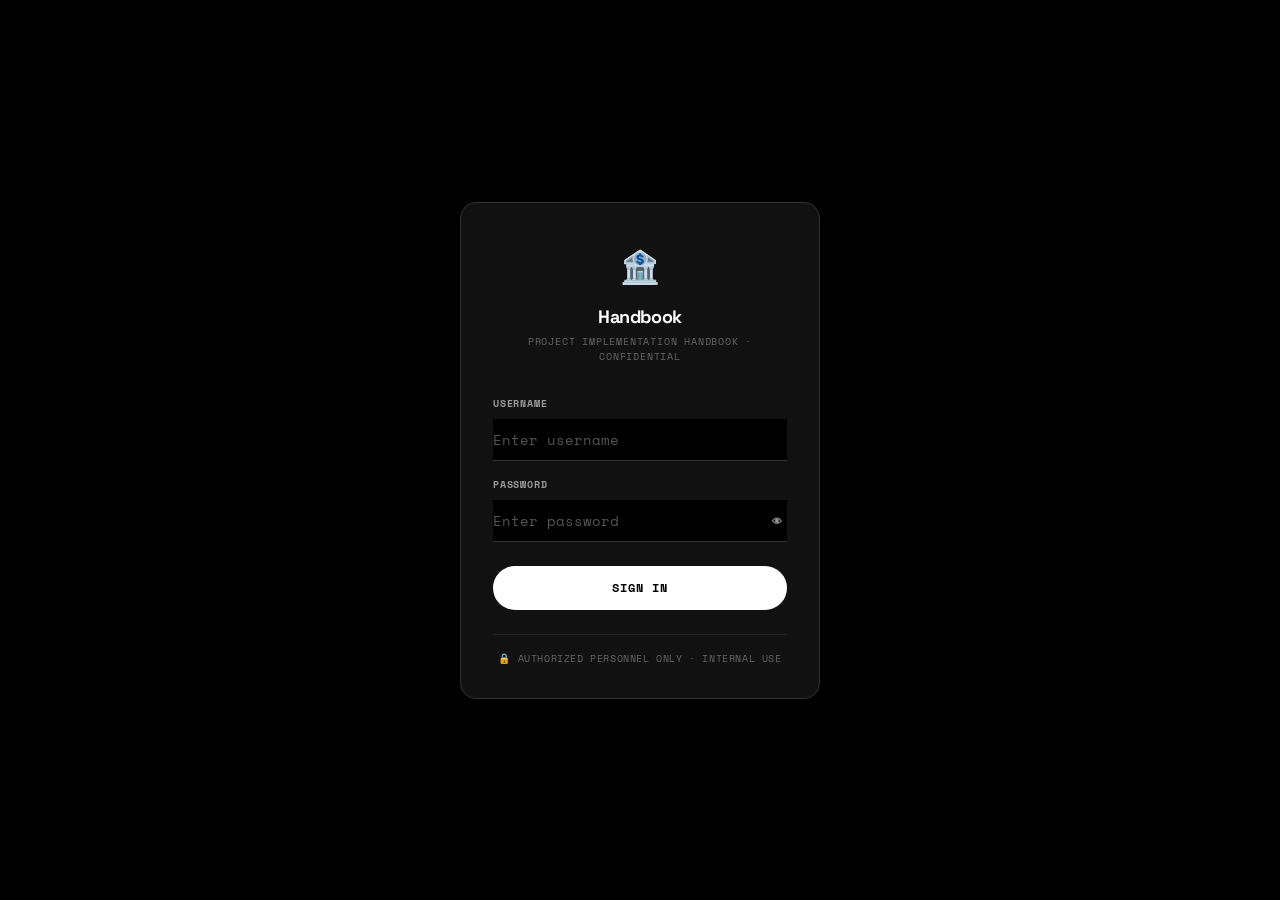
<file: handbook.html>
<!DOCTYPE html>
<html lang="en">
<head>
<meta charset="UTF-8"/>
<meta name="viewport" content="width=device-width,initial-scale=1.0"/>
<title>Project Implementation Handbook | Handbook</title>
<meta name="description" content="Comprehensive project implementation handbook, from idea to closure, within the Handbook suite."/>
<link rel="preconnect" href="https://fonts.googleapis.com">
<link rel="preconnect" href="https://fonts.gstatic.com" crossorigin>
<link href="https://fonts.googleapis.com/css2?family=Space+Grotesk:wght@300;400;500;700&family=Space+Mono:wght@400;700&display=swap" rel="stylesheet">
<link rel="stylesheet" href="assets/css/styles.css">
<!-- Anti-FOUC: apply saved theme before first paint -->
<script>(function(){var t=localStorage.getItem('nt_theme')||'dark';document.documentElement.setAttribute('data-theme',t)})();</script>
<style>
/* ── Handbook-specific tokens ── */
:root {
  --phase-idea:#A78BFA;--phase-plan:#5B9BF6;--phase-discover:#4A9E5C;
  --phase-init:#D4A843;--phase-sdlc:#D71921;--phase-predeploy:#f87171;
  --phase-deploy:#4A9E5C;--phase-gtm:#D4A843;--phase-operate:#5B9BF6;
  --phase-close:#A78BFA;
  --accent-bright: #ff4d4d;
  --accent-dim: rgba(215,25,33,0.12);
  --accent-glow: rgba(215,25,33,0.2);
}
.sb-icon { background: var(--surface-raised) !important; box-shadow: none !important; }
</style>
</head>
<body>

<!-- ═══ LOGIN ═══ -->
<div id="login-overlay">
  <div class="login-box">
    <div class="login-logo">
      <div class="login-icon">🏦</div>
      <div class="login-brand">Handbook</div>
      <div class="login-sub">Project Implementation Handbook · Confidential</div>
    </div>
    <form id="login-form" onsubmit="handleLogin(event)" autocomplete="off">
      <div class="login-field"><label for="login-username">Username</label>
        <input type="text" id="login-username" placeholder="Enter username" required/></div>
      <div class="login-field"><label for="login-password">Password</label>
        <div class="pw-wrap"><input type="password" id="login-password" placeholder="Enter password" required/>
        <button type="button" class="pw-toggle" onclick="togglePw()">👁</button></div></div>
      <div id="login-error" class="login-error"></div>
      <button type="submit" class="login-btn" id="login-submit">Sign in</button>
    </form>
    <div class="login-footer">🔒 Authorized Personnel Only · Internal Use</div>
  </div>
</div>

<!-- Mobile toggle -->
<button id="sidebar-toggle" aria-label="Toggle navigation" onclick="document.getElementById('hb-sidebar').classList.toggle('open')">
  <span></span><span></span><span></span>
</button>

<!-- ═══ SIDEBAR ═══ -->
<aside id="hb-sidebar" role="navigation" aria-label="Handbook navigation">
  <div class="sb-top">
    <div class="sb-badge">
      <div class="sb-icon">📘</div>
      <div><div class="sb-title">Implementation<br>Handbook</div>
      <div class="sb-sub">Handbook · v1.0</div></div>
    </div>
  </div>

  <div class="sb-search">
    <input type="text" id="hb-search" placeholder="Search handbook..." oninput="handleSearch(this.value)" aria-label="Search handbook"/>
  </div>

  <div class="sb-label">Overview</div>
  <nav class="sb-nav" id="main-nav">
    <a href="#" data-sec="landing" onclick="showSec('landing',this);return false" class="active" aria-current="page">
      <span class="sb-icon-sm">🏠</span> Home & Pipeline</a>
    <a href="#" data-sec="sec0" onclick="showSec('sec0',this);return false">
      <span class="sb-icon-sm">📖</span> 0. How to Use</a>
    <a href="#" data-sec="secpm" onclick="showSec('secpm',this);return false">
      <span class="sb-icon-sm">PM</span> PM Core Governance</a>
  </nav>

  <div class="sb-label">Phases</div>
  <nav class="sb-nav">
    <a href="#" data-sec="sec1" onclick="showSec('sec1',this);return false">
      <span class="sb-icon-sm">🎯</span> 1. Strategy & Planning</a>
    <a href="#" data-sec="sec2" onclick="showSec('sec2',this);return false">
      <span class="sb-icon-sm">🔭</span> 2. Discovery & Initiation</a>
    <a href="#" data-sec="sec3" onclick="showSec('sec3',this);return false">
      <span class="sb-icon-sm">⚙️</span> 3. SDLC Execution</a>
    <a href="#" data-sec="sec3sub" onclick="showSec('sec3sub',this);return false" class="sub">
      ├ 3.1–3.5 Build Phases</a>
    <a href="#" data-sec="sec32" onclick="showSec('sec32',this);return false" class="sub">
      ├ 3.2 Requirements <span class="ext-badge">↗ External</span></a>
    <a href="#" data-sec="sec36" onclick="showSec('sec36',this);return false" class="sub">
      ├ 3.6 Agile Ceremonies</a>
    <a href="#" data-sec="sec37" onclick="showSec('sec37',this);return false" class="sub">
      ├ 3.7 Backlog Hierarchy</a>
    <a href="#" data-sec="sec38" onclick="showSec('sec38',this);return false" class="sub">
      ├ 3.8 Quality Gates</a>
    <a href="#" data-sec="sec39" onclick="showSec('sec39',this);return false" class="sub">
      └ 3.9 Release Workflow <span class="ext-badge">↗ External</span></a>
    <a href="#" data-sec="sec4" onclick="showSec('sec4',this);return false">
      <span class="sb-icon-sm">🚀</span> 4. Commercialization & GTM</a>
    <a href="#" data-sec="sec5" onclick="showSec('sec5',this);return false">
      <span class="sb-icon-sm">📦</span> 5. Project Closure</a>
    <a href="#" data-sec="sec6" onclick="showSec('sec6',this);return false">
      <span class="sb-icon-sm">🔧</span> 6. Operate & Maintain</a>
  </nav>

  <div class="sb-label">Reference</div>
  <nav class="sb-nav">
    <a href="#" data-sec="sec7" onclick="showSec('sec7',this);return false">
      <span class="sb-icon-sm">👥</span> 7. Stakeholders & RACI</a>
    <a href="#" data-sec="sec8" onclick="showSec('sec8',this);return false">
      <span class="sb-icon-sm">📚</span> 8. Glossary</a>
    <a href="#" data-sec="sec9" onclick="showSec('sec9',this);return false">
      <span class="sb-icon-sm">📋</span> 9. Templates Library</a>
    <a href="#" data-sec="sec10" onclick="showSec('sec10',this);return false">
      <span class="sb-icon-sm">🛠️</span> 10. Tooling</a>
    <a href="#" data-sec="changelog" onclick="showSec('changelog',this);return false">
      <span class="sb-icon-sm">📝</span> Changelog</a>
  </nav>

  <div class="sb-divider"></div>
  <div class="sb-label">Existing Pages</div>
  <nav class="sb-nav">
    <a href="index.html" target="_blank"><span class="sb-icon-sm">🚢</span> Deployment Runbook <span class="ext-badge">↗ External</span></a>
    <a href="ba-handbook.html" target="_blank"><span class="sb-icon-sm">📋</span> BA Working Flow <span class="ext-badge">↗ External</span></a>
    <a href="pm-handbook.html" target="_blank"><span class="sb-icon-sm">👔</span> PM Project Handbook <span class="ext-badge">↗ External</span></a>
  </nav>

  <div class="sb-footer">
    Handbook v1.0 · 2025 Q2<br/>
    Owner: PMO & Delivery Governance<br/>
    Classification: CONFIDENTIAL
  </div>
</aside>

<!-- ═══ MAIN CONTENT ═══ -->
<div id="hb-main">

<!-- ════════════════════════════════════════════
     LANDING PAGE
════════════════════════════════════════════ -->
<div class="section active" id="sec-landing" data-search="Home landing pipeline overview idea planning discovery initiation SDLC deploy GTM operate closure">

  <header class="hb-hero">
    <div class="hb-eyebrow">📘 Internal Handbook · Hybrid Water-Scrum-Fall</div>
    <h1>Project Implementation<br/><span>Handbook</span></h1>
    <p>End-to-end governance guide from <strong>idea to closure</strong>. Click any phase in the pipeline below to navigate. This handbook is the parent umbrella for the Deployment Runbook and BA Working Flow.</p>
  </header>

  <div class="hb-content">
    <!-- Interactive Pipeline -->
    <div class="card">
      <div class="card-body">
        <div class="card-title">Implementation Pipeline — Click a Phase</div>
        <div class="pipeline-visual">
          <div class="pipeline-row">
            <div class="pipe-node" onclick="showSec('sec1')"><div class="pipe-circle" style="border-color:var(--phase-idea)">💡</div><div class="pipe-label">Idea</div></div>
            <div class="pipe-arrow">→</div>
            <div class="pipe-node" onclick="showSec('sec1')"><div class="pipe-circle" style="border-color:var(--phase-plan)">🎯</div><div class="pipe-label">Planning</div></div>
            <div class="pipe-arrow">→</div>
            <div class="pipe-node" onclick="showSec('sec2')"><div class="pipe-circle" style="border-color:var(--phase-discover)">🔭</div><div class="pipe-label">Discovery</div></div>
            <div class="pipe-arrow">→</div>
            <div class="pipe-node" onclick="showSec('sec2')"><div class="pipe-circle" style="border-color:var(--phase-init)">📋</div><div class="pipe-label">Initiation</div></div>
            <div class="pipe-arrow">→</div>
            <div class="pipe-node" onclick="showSec('sec3')"><div class="pipe-circle" style="border-color:var(--phase-sdlc);box-shadow:0 0 12px var(--accent-glow)">⚙️</div><div class="pipe-label" style="color:var(--accent-bright)">SDLC</div></div>
            <div class="pipe-arrow">→</div>
            <div class="pipe-node" onclick="showSec('sec39')"><div class="pipe-circle" style="border-color:var(--phase-predeploy)">🔐</div><div class="pipe-label">Pre-Deploy</div></div>
            <div class="pipe-arrow">→</div>
            <div class="pipe-node" onclick="showSec('sec39')"><div class="pipe-circle" style="border-color:var(--phase-deploy)">🚀</div><div class="pipe-label">Deploy</div></div>
            <div class="pipe-arrow">→</div>
            <div class="pipe-node" onclick="showSec('sec4')"><div class="pipe-circle" style="border-color:var(--phase-gtm)">📢</div><div class="pipe-label">GTM</div></div>
            <div class="pipe-arrow">→</div>
            <div class="pipe-node" onclick="showSec('sec6')"><div class="pipe-circle" style="border-color:var(--phase-operate)">🔧</div><div class="pipe-label">Operate</div></div>
            <div class="pipe-arrow">→</div>
            <div class="pipe-node" onclick="showSec('sec5')"><div class="pipe-circle" style="border-color:var(--phase-close)">📦</div><div class="pipe-label">Closure</div></div>
          </div>
        </div>
      </div>
    </div>

    <!-- Quick links -->
    <div class="tiles">
      <div class="tile" onclick="showSec('sec32')" style="cursor:pointer">
        <div class="tile-icon">📋</div>
        <div class="tile-title">BA Working Flow ↗</div>
        <div class="tile-desc">Requirements analysis, BRD/FRD, BA ceremonies — full process documentation.</div>
      </div>
      <div class="tile" onclick="showSec('sec39')" style="cursor:pointer">
        <div class="tile-icon">🚢</div>
        <div class="tile-title">Deployment Runbook ↗</div>
        <div class="tile-desc">Release checklist, CAB procedure, rollback, deployment steps — operational guide.</div>
      </div>
      <div class="tile" onclick="showSec('sec7')" style="cursor:pointer">
        <div class="tile-icon">👥</div>
        <div class="tile-title">RACI Matrix</div>
        <div class="tile-desc">Filterable responsibility matrix across all phases and 30+ roles.</div>
      </div>
      <div class="tile" onclick="showSec('sec36')" style="cursor:pointer">
        <div class="tile-icon">🔄</div>
        <div class="tile-title">Agile Ceremonies</div>
        <div class="tile-desc">Sprint Planning, Daily Scrum, PBR, Review, Retro, SoS, BRP.</div>
      </div>
      <div class="tile" onclick="showSec('sec38')" style="cursor:pointer">
        <div class="tile-icon">🎯</div>
        <div class="tile-title">Quality Gates</div>
        <div class="tile-desc">DoR, Sprint DoD, Release DoD — checklists for every gate.</div>
      </div>
      <div class="tile" onclick="showSec('secpm')" style="cursor:pointer">
        <div class="tile-icon">PM</div>
        <div class="tile-title">PM Core Governance</div>
        <div class="tile-desc">PMBOK-based process groups, governance, risk, change, and project controls.</div>
      </div>
      <div class="tile" onclick="showSec('sec4')" style="cursor:pointer">
        <div class="tile-icon">🚀</div>
        <div class="tile-title">Go-to-Market</div>
        <div class="tile-desc">Launch roadmap from internal beta to GA, marketing, sales enablement.</div>
      </div>
    </div>
  </div>
</div>

<!-- ════════════════════════════════════════════
     SECTION 0: HOW TO USE
════════════════════════════════════════════ -->
<div class="section" id="sec-sec0" data-search="overview how to use handbook guide new joiner onboarding">
  <div class="breadcrumb">Handbook <span>›</span> Overview</div>
  <div class="hb-content">
    <div class="sec-head"><div class="sec-icon">📖</div><div><div class="sec-num">Section 0</div><h2>Overview & How to Use This Handbook</h2><div class="sec-sub">Your starting point for navigating the project implementation lifecycle</div></div></div>

    <div class="card"><div class="card-body">
      <div class="card-title">Purpose Statement</div>
      <p>This handbook describes the bank's entire project pipeline from <strong>idea to closure</strong>. It acts as the <strong>parent umbrella</strong> for two existing pages — the <a href="index.html" target="_blank">Deployment Runbook ↗</a> and the <a href="ba-handbook.html" target="_blank">BA Working Flow ↗</a> — linking to them without duplicating their content.</p>
    </div></div>

    <div class="card"><div class="card-body">
      <div class="card-title">Who Should Read This</div>
      <div class="tiles" style="margin:0">
        <div class="tile"><div class="tile-icon">PM</div><div class="tile-title">Project Managers</div><div class="tile-desc">PM Core Governance, Sections 1â€“6, 7, 9 â€” charters, baselines, risk, status, closure</div></div>
        <div class="tile"><div class="tile-icon">👩‍💼</div><div class="tile-title">Executives & Sponsors</div><div class="tile-desc">Sections 1, 4, 5, 7 — governance, GTM, closure, RACI</div></div>
        <div class="tile"><div class="tile-icon">📋</div><div class="tile-title">BAs & POs</div><div class="tile-desc">Sections 2, 3.2 (→ BA Workflow), 3.6, 3.8, 7</div></div>
        <div class="tile"><div class="tile-icon">💻</div><div class="tile-title">Developers</div><div class="tile-desc">Sections 3.4, 3.5, 3.6, 3.7, 3.8, 10</div></div>
        <div class="tile"><div class="tile-icon">🧪</div><div class="tile-title">Testers & QA</div><div class="tile-desc">Sections 3.5, 3.8, 3.9 (→ Deployment Runbook), 9</div></div>
        <div class="tile"><div class="tile-icon">🚀</div><div class="tile-title">Release Managers</div><div class="tile-desc">Section 3.9 (→ Deployment Runbook), 6, 7</div></div>
        <div class="tile"><div class="tile-icon">📢</div><div class="tile-title">Marketing & Sales</div><div class="tile-desc">Section 4 — full Commercialization & GTM guide</div></div>
      </div>
    </div></div>

    <div class="callout c-tip"><span class="callout-icon">💡</span><div><strong>Tip:</strong> Use the sidebar search to find any topic quickly. Links marked with <span class="ext-badge" style="display:inline">↗ External</span> take you to the existing standalone pages (Deployment Runbook or BA Workflow).</div></div>

    <div class="card"><div class="card-body">
      <div class="card-title">Content Ownership Rules</div>
      <table class="hb-table">
        <thead><tr><th>Topic</th><th>Source of Truth</th><th>Handbook Role</th></tr></thead>
        <tbody>
          <tr><td>Project governance, PM workflow, baselines, risk, change, reporting, closure controls</td><td><strong>This Handbook</strong></td><td>Core governance layer across all phases</td></tr>
          <tr><td>BA process, BRD/FRD, BA ceremonies</td><td><a href="ba-handbook.html" target="_blank">BA Working Flow ↗</a></td><td>Summary + deep link (no duplication)</td></tr>
          <tr><td>Deployment steps, release checklist, CAB, rollback</td><td><a href="index.html" target="_blank">Deployment Runbook ↗</a></td><td>Summary + deep link (no duplication)</td></tr>
          <tr><td>Everything else</td><td><strong>This Handbook</strong></td><td>Full content</td></tr>
        </tbody>
      </table>
    </div></div>
  </div>
</div>

<!-- ════════════════════════════════════════════
<!-- PM CORE GOVERNANCE -->
<div class="section" id="sec-secpm" data-search="PM core governance PMBOK process groups knowledge areas change control risk management status reporting steering committee tailoring">
  <div class="breadcrumb">Handbook <span>&rsaquo;</span> PM Core Governance</div>
  <div class="hb-content">
    <div class="sec-head"><div class="sec-icon">PM</div><div><div class="sec-num">Core Layer</div><h2>PM Core Governance</h2><div class="sec-sub">Project controls and governance that wrap the full lifecycle without replacing BA or deployment specialist flows</div></div></div>

    <p style="margin-bottom:20px"><strong>Purpose:</strong> Make Project Management the governance spine of the handbook. The PM owns integration, baselines, stakeholder governance, risk, change, reporting, escalation, and closure discipline across every phase.</p>

    <div class="callout c-info"><span class="callout-icon">i</span><div><strong>Non-replacement rule:</strong> BA Working Flow remains the source of truth for requirements content, business rules, and acceptance criteria. Deployment Runbook remains the source of truth for CAB operations, rollback, and production deployment mechanics. PM governs the cross-phase control layer around both.</div></div>

    <div class="tiles">
      <div class="tile"><div class="tile-icon">1</div><div class="tile-title">Initiating</div><div class="tile-desc">Project Charter, Stakeholder Register, kickoff, tailoring decision, assumptions, and initial risks.</div></div>
      <div class="tile"><div class="tile-icon">2</div><div class="tile-title">Planning</div><div class="tile-desc">PM Plan, scope, schedule, cost, quality, resource, communications, procurement, and stakeholder plans.</div></div>
      <div class="tile"><div class="tile-icon">3</div><div class="tile-title">Executing</div><div class="tile-desc">Direct work, align teams, manage vendors, run governance cadence, and remove blockers.</div></div>
      <div class="tile"><div class="tile-icon">4</div><div class="tile-title">Monitoring &amp; Control</div><div class="tile-desc">Status, variance, change log, issue log, risk review, decision tracking, and escalation.</div></div>
      <div class="tile"><div class="tile-icon">5</div><div class="tile-title">Closing</div><div class="tile-desc">Acceptance, closure report, lessons learned, benefits review, archive, and resource release.</div></div>
    </div>

    <div class="card"><div class="card-body">
      <div class="card-title">Knowledge Areas Applied in This Handbook</div>
      <div style="display:flex;flex-wrap:wrap;gap:6px">
        <span class="chip">Integration</span><span class="chip">Scope</span><span class="chip">Schedule</span><span class="chip">Cost</span><span class="chip">Quality</span><span class="chip">Resources</span><span class="chip">Communications</span><span class="chip">Risk</span><span class="chip">Procurement</span><span class="chip">Stakeholders</span>
      </div>
    </div></div>

    <div class="card"><div class="acc-item">
      <button class="acc-trigger" aria-expanded="true" onclick="toggleAcc(this)"><div class="acc-left"><span class="acc-tag" style="background:var(--status-blue-bg);color:var(--status-blue)">WORKFLOW</span><h3>End-to-End PM Control Model</h3></div><div class="acc-chevron">▾</div></button>
      <div class="acc-body open"><div class="acc-content">
        <table class="hb-table">
          <thead><tr><th>Process Group</th><th>Primary PM Outputs</th><th>Consumed By</th><th>Control Rule</th></tr></thead>
          <tbody>
            <tr><td><strong>Initiating</strong></td><td>Project Charter, Stakeholder Register, Kickoff Minutes, Tailoring Decision, Assumption Log</td><td>BA discovery, sponsor, initiative team</td><td>No project work starts without a signed Charter and named PM authority.</td></tr>
            <tr><td><strong>Planning</strong></td><td>PM Plan, baselines, risk register, RACI, communications plan, escalation matrix</td><td>BA, SA, DEV, QA, Finance, sponsors</td><td>Baselines become the reference point for all changes.</td></tr>
            <tr><td><strong>Executing</strong></td><td>Work authorization, issue log, stakeholder updates, meeting minutes, vendor coordination</td><td>Delivery teams, vendors, steering</td><td>PM removes blockers and aligns teams; PM does not replace BA or team-level execution roles.</td></tr>
            <tr><td><strong>Monitoring &amp; Control</strong></td><td>Status reports, executive dashboard, change log, variance pack, decision log</td><td>Sponsor, Steering, CCB, team leads</td><td>Scope, schedule, cost, quality, risk, and resource impact are assessed together, never in isolation.</td></tr>
            <tr><td><strong>Closing</strong></td><td>Closure document, final report, lessons learned register, resource release memo</td><td>Sponsor, BA, PMO, BAU owner</td><td>No project is complete until formal acceptance, archive, and knowledge transfer are done.</td></tr>
          </tbody>
        </table>
      </div></div>
    </div></div>

    <div class="card"><div class="acc-item">
      <button class="acc-trigger" aria-expanded="false" onclick="toggleAcc(this)"><div class="acc-left"><span class="acc-tag" style="background:var(--status-yellow-bg);color:var(--status-yellow)">GOVERNANCE</span><h3>Governance Layers and Change Authority</h3></div><div class="acc-chevron">▾</div></button>
      <div class="acc-body"><div class="acc-content">
        <table class="hb-table">
          <thead><tr><th>Layer</th><th>Typical Members</th><th>Decision Scope</th><th>Cadence</th></tr></thead>
          <tbody>
            <tr><td><strong>Executive / Sponsor</strong></td><td>Sponsor, executive stakeholders</td><td>Strategic direction, funding, major scope change, executive escalation</td><td>Monthly or milestone-based</td></tr>
            <tr><td><strong>Steering Committee</strong></td><td>Sponsor, business owner, IT lead, finance, PM</td><td>Phase gate approval, major changes, contingency use, cross-stream conflict resolution</td><td>Monthly; bi-weekly during critical phases</td></tr>
            <tr><td><strong>CCB</strong></td><td>PM, BA, SA, QA, finance or business reps as needed</td><td>Impact-based decision on change requests and baseline updates</td><td>Weekly or ad hoc</td></tr>
            <tr><td><strong>Project Operations</strong></td><td>PM, BA, PO, SA, DEV, QA, DevOps, vendors</td><td>Day-to-day delivery coordination, issue resolution, planning, and reporting</td><td>Daily to weekly</td></tr>
          </tbody>
        </table>
        <div class="callout c-gate" style="margin-top:12px"><span class="callout-icon">!</span><div><strong>Authority thresholds:</strong> PM-only decisions stay within minor variance tolerance. Any baseline scope change, material schedule or cost movement, Red status item, or High / Very High risk goes to CCB or Steering.</div></div>
      </div></div>
    </div></div>

    <div class="card"><div class="acc-item">
      <button class="acc-trigger" aria-expanded="false" onclick="toggleAcc(this)"><div class="acc-left"><span class="acc-tag" style="background:var(--status-red-bg);color:var(--status-red)">CONTROL</span><h3>Risk, Status, and Escalation Rules</h3></div><div class="acc-chevron">▾</div></button>
      <div class="acc-body"><div class="acc-content">
        <ul class="checklist">
          <li>Every status update includes RAG status, accomplishments, forward look, top risks, top issues, change requests, and decisions needed.</li>
          <li>Every risk includes probability, impact, exposure, owner, trigger, and response strategy.</li>
          <li>Every change request assesses scope, schedule, cost, quality, risk, and resource impact.</li>
          <li>Every decision has an owner, deadline, rationale, and status in a decision log.</li>
          <li>Every escalation states what has been tried, what is blocked, and what decision is needed from the next governance layer.</li>
          <li>Bad news early: Amber and Red conditions are surfaced as soon as confidence of impact is reasonable.</li>
        </ul>
      </div></div>
    </div></div>

    <div class="card"><div class="acc-item">
      <button class="acc-trigger" aria-expanded="false" onclick="toggleAcc(this)"><div class="acc-left"><span class="acc-tag" style="background:var(--status-green-bg);color:var(--status-green)">TAILORING</span><h3>SDLC Adaptation Rules</h3></div><div class="acc-chevron">▾</div></button>
      <div class="acc-body"><div class="acc-content">
        <table class="hb-table">
          <thead><tr><th>SDLC</th><th>PM Emphasis</th><th>What Stays True</th></tr></thead>
          <tbody>
            <tr><td><strong>Waterfall</strong></td><td>Heavy upfront planning, formal phase gates, tighter baseline control</td><td>PM still owns risk, status, change, stakeholder alignment, and closure.</td></tr>
            <tr><td><strong>Agile / Scrum</strong></td><td>Release planning, team enablement, stakeholder governance, lighter internal change handling for in-scope backlog shifts</td><td>PM still owns overall schedule, steering reporting, risks, and external dependencies.</td></tr>
            <tr><td><strong>Kanban</strong></td><td>Flow, WIP, bottleneck removal, lead time transparency</td><td>Governance, escalation, and stakeholder communication still run through the PM layer.</td></tr>
            <tr><td><strong>SAFe</strong></td><td>Program-level dependency management, PI planning, multi-team governance</td><td>PM principles, reporting discipline, and decision governance remain intact.</td></tr>
            <tr><td><strong>Hybrid</strong></td><td>Waterfall governance gates wrapped around Agile build and testing cycles</td><td>This handbook defaults here: PM governs the wrapper while BA and delivery specialists own their workstreams.</td></tr>
          </tbody>
        </table>
      </div></div>
    </div></div>

    <div class="card"><div class="card-body">
      <div class="card-title">Core Handshakes With Existing Pages</div>
      <table class="hb-table">
        <thead><tr><th>Workstream</th><th>Owned by</th><th>PM Core Handshake</th></tr></thead>
        <tbody>
          <tr><td>Requirements content, BRD/SRS, business rules, acceptance criteria</td><td><a href="ba-handbook.html" target="_blank">BA Working Flow</a></td><td>PM consumes scope, priority, assumptions, and change impact from BA for baselines, risk, and governance decisions.</td></tr>
          <tr><td>Release execution, CAB procedure, rollback, promotion to production</td><td><a href="index.html" target="_blank">Deployment Runbook</a></td><td>PM consumes release readiness, schedule impact, approvals, and deployment risk to govern go-live decisions and reporting.</td></tr>
          <tr><td>Project governance, reporting, baselines, escalation, and closure</td><td><strong>This Handbook</strong></td><td>PM is the default owner unless a specialist workflow explicitly owns the content.</td></tr>
        </tbody>
      </table>
    </div></div>
  </div>
</div>

     SECTION 1: STRATEGY & PLANNING
════════════════════════════════════════════ -->
<div class="section" id="sec-sec1" data-search="strategy planning long-term annual QBR quarterly business review OKR KPI roadmap budget initiative council">
  <div class="breadcrumb">Handbook <span>›</span> 1. Strategy & Planning</div>
  <div class="hb-content">
    <div class="sec-head"><div class="sec-icon">🎯</div><div><div class="sec-num">Phase 1</div><h2>Strategy & Planning</h2><div class="sec-sub">Long-Term Planning · Annual Planning · QBR</div></div></div>

    <p style="margin-bottom:20px"><strong>Purpose:</strong> Translate business strategy into a prioritized portfolio of initiatives before any project enters discovery. PM governance starts here through portfolio controls, decision cadence, budget discipline, and investment prioritization.</p>

    <div class="gate-box"><div class="gate-title">Entry Criteria</div>
      <ul class="checklist"><li>Business strategy document approved by Board</li><li>Budget envelope defined for fiscal year</li><li>Initiative Council formed (Head of BU, CTO, CFO, COO)</li></ul>
    </div>

    <div class="card"><div class="acc-item">
      <button class="acc-trigger" aria-expanded="true" onclick="toggleAcc(this)"><div class="acc-left"><span class="acc-tag" style="background:var(--status-blue-bg);color:var(--status-blue)">PROCESS</span><h3>Long-Term Planning (3–5 Year Horizon)</h3></div><div class="acc-chevron">▾</div></button>
      <div class="acc-body open"><div class="acc-content">
        <ol class="steps">
          <li><strong>Vision alignment workshop</strong> — CxO and Head of BU define strategic themes and target outcomes for 3–5 year horizon.</li>
          <li><strong>Capability maturity assessment</strong> — evaluate current technology, processes, and people against strategic targets.</li>
          <li><strong>Roadmap creation</strong> — sequence major initiatives by dependency, risk, and expected ROI.</li>
          <li><strong>Investment case preparation</strong> — for each strategic initiative, produce a Lean Business Case: problem, hypothesis, expected benefit, estimated cost range.</li>
        </ol>
        <div class="callout c-best"><span class="callout-icon">✅</span><div><strong>Best Practice:</strong> Tie every initiative to a measurable KPI/OKR. If you cannot measure success, the initiative is not ready for planning.</div></div>
      </div></div>
    </div></div>

    <div class="card"><div class="acc-item">
      <button class="acc-trigger" aria-expanded="false" onclick="toggleAcc(this)"><div class="acc-left"><span class="acc-tag" style="background:var(--status-green-bg);color:var(--status-green)">PROCESS</span><h3>Annual Planning & Budget Allocation</h3></div><div class="acc-chevron">▾</div></button>
      <div class="acc-body"><div class="acc-content">
        <ol class="steps">
          <li><strong>Portfolio intake</strong> — collect initiative proposals from all business units using the Initiative Request Template.</li>
          <li><strong>Prioritization</strong> — Initiative Council scores proposals using WSJF (Weighted Shortest Job First): Cost of Delay ÷ Job Size.</li>
          <li><strong>Budget allocation</strong> — approved initiatives receive budget approval (Tờ trình) and are assigned an Initiative Director.</li>
          <li><strong>Capacity planning</strong> — map approved initiatives against available team capacity. Identify hiring or vendor needs early.</li>
          <li><strong>Publish annual roadmap</strong> — share with all stakeholders. This roadmap is the single source of truth for what gets built this year.</li>
        </ol>
      </div></div>
    </div></div>

    <div class="card"><div class="acc-item">
      <button class="acc-trigger" aria-expanded="false" onclick="toggleAcc(this)"><div class="acc-left"><span class="acc-tag" style="background:var(--status-yellow-bg);color:var(--status-yellow)">CADENCE</span><h3>Quarterly Business Review (QBR)</h3></div><div class="acc-chevron">▾</div></button>
      <div class="acc-body"><div class="acc-content">
        <ol class="steps">
          <li><strong>Portfolio health check</strong> — review each initiative's RAG status, milestones hit/missed, burn rate.</li>
          <li><strong>Reprioritize</strong> — adjust initiative order based on new market data, regulatory changes, or resource shifts.</li>
          <li><strong>Kill / Pivot decisions</strong> — explicitly stop underperforming initiatives. Reallocate budget.</li>
          <li><strong>Update roadmap</strong> — publish revised timeline and communicate changes to all teams.</li>
        </ol>
        <div class="callout c-gate"><span class="callout-icon">🚨</span><div><strong>Critical Gate:</strong> No initiative may continue past QBR without a confirmed RAG status and documented decision to proceed, pivot, or kill.</div></div>
      </div></div>
    </div></div>

    <div class="card"><div class="card-body"><div class="card-title">Key Outputs & Artifacts</div>
      <div style="display:flex;flex-wrap:wrap;gap:6px"><span class="chip">📄 Lean Business Case</span><span class="chip">🗺️ Annual Roadmap</span><span class="chip">💰 Budget Allocation</span><span class="chip">📊 QBR Report</span><span class="chip">📋 Initiative Request</span><span class="chip">PM Governance Decision Log</span></div>
    </div></div>

    <div class="card"><div class="card-body"><div class="card-title">Roles Involved</div>
      <div style="display:flex;flex-wrap:wrap;gap:6px"><span class="chip">👤 Head of BU</span><span class="chip">👤 Business Owner</span><span class="chip">👤 Initiative Director</span><span class="chip">👤 PMO</span><span class="chip">👤 Finance BP</span><span class="chip">👤 CTO / Enterprise Architect</span></div>
    </div></div>

    <div class="gate-box"><div class="gate-title">Exit Criteria & Handoff</div>
      <ul class="checklist"><li>Annual roadmap published and communicated</li><li>Each approved initiative has a named Initiative Director</li><li>Budget allocated and Tờ trình signed</li><li>Handoff to Phase 2 (Discovery & Project Initiation) for each initiative</li></ul>
    </div>

    <div class="callout c-pitfall"><span class="callout-icon">⚠️</span><div><strong>Common Pitfall:</strong> Starting development before formal budget approval. In this hybrid model, Waterfall governance gates must be cleared before Agile execution begins.</div></div>
  </div>
</div>

<!-- ════════════════════════════════════════════
     SECTION 2: DISCOVERY & INITIATION
════════════════════════════════════════════ -->
<div class="section" id="sec-sec2" data-search="discovery project initiation charter kickoff stakeholder register scope SOW business case">
  <div class="breadcrumb">Handbook <span>›</span> 2. Discovery & Initiation</div>
  <div class="hb-content">
    <div class="sec-head"><div class="sec-icon">🔭</div><div><div class="sec-num">Phase 2</div><h2>Discovery & Project Initiation</h2><div class="sec-sub">From approved initiative to staffed, scoped project</div></div></div>

    <p style="margin-bottom:20px"><strong>Purpose:</strong> Convert an approved initiative into a formally chartered project with defined scope, staffed team, and governance structure. This is the point where the PM establishes the Charter, tailoring approach, stakeholder model, and control framework.</p>

    <div class="gate-box"><div class="gate-title">Entry Criteria</div>
      <ul class="checklist"><li>Initiative approved in Annual Planning / QBR</li><li>Budget allocated (Tờ trình signed)</li><li>Initiative Director assigned</li></ul>
    </div>

    <div class="card"><div class="card-body">
      <div class="card-title">Key Activities</div>
      <ol class="steps">
        <li><strong>Stakeholder identification</strong> — map all impacted parties. Build Stakeholder Register with power/interest matrix.</li>
        <li><strong>Problem framing</strong> — conduct discovery workshops with business SMEs. Document current-state pain points and desired outcomes using 5 Whys and Fishbone analysis.</li>
        <li><strong>Scope definition</strong> — produce high-level scope statement. Define what is IN and OUT of scope explicitly.</li>
        <li><strong>Project Charter</strong> — document objectives, success criteria, constraints, assumptions, high-level timeline, budget, governance structure, and PM authority thresholds.</li>
        <li><strong>Team formation</strong> — assemble Initiative Team: PO, BA(s), Tech Lead, Dev team, QA Lead, Scrum Master.</li>
        <li><strong>Kickoff</strong> — all-hands kickoff meeting. Present Charter, introduce team, review timeline, set communication cadence.</li>
        <li><strong>Regulatory screening</strong> — identify applicable regulations (SBV, Decree 13/2023, PCI-DSS). Engage Compliance and Op Risk early.</li>
        <li><strong>Tailoring decision</strong> — confirm whether the project runs Waterfall, Agile, Kanban, SAFe, or Hybrid, and document what governance practices are mandatory.</li>
      </ol>
    </div></div>

    <div class="card"><div class="card-body"><div class="card-title">Key Outputs & Artifacts</div>
      <div style="display:flex;flex-wrap:wrap;gap:6px"><span class="chip">📄 Project Charter</span><span class="chip">👥 Stakeholder Register</span><span class="chip">📊 Scope Statement</span><span class="chip">🔍 Regulatory Screening</span><span class="chip">📅 High-Level Timeline</span><span class="chip">Tailoring Decision</span><span class="chip">Assumption Log</span></div>
    </div></div>

    <div class="card"><div class="card-body"><div class="card-title">Roles Involved</div>
      <div style="display:flex;flex-wrap:wrap;gap:6px"><span class="chip">👤 Initiative Director</span><span class="chip">👤 PM</span><span class="chip">👤 BA</span><span class="chip">👤 PO</span><span class="chip">👤 Enterprise Architect</span><span class="chip">👤 Compliance</span><span class="chip">👤 Op Risk</span></div>
    </div></div>

    <div class="gate-box"><div class="gate-title">Exit Criteria & Handoff</div>
      <ul class="checklist"><li>Project Charter signed by Project Sponsor</li><li>Team formed and onboarded</li><li>Regulatory screening complete</li><li>Ready to enter Phase 3 (SDLC Execution)</li></ul>
    </div>
  </div>
</div>

<!-- ════════════════════════════════════════════
     SECTION 3: SDLC EXECUTION (Overview)
════════════════════════════════════════════ -->
<div class="section" id="sec-sec3" data-search="SDLC execution agile scrum waterfall hybrid sprint development build test design">
  <div class="breadcrumb">Handbook <span>›</span> 3. SDLC Execution</div>
  <div class="hb-content">
    <div class="sec-head"><div class="sec-icon">⚙️</div><div><div class="sec-num">Phase 3</div><h2>SDLC Execution</h2><div class="sec-sub">Hybrid Water-Scrum-Fall — from requirements to release-ready</div></div></div>

    <p style="margin-bottom:20px"><strong>Purpose:</strong> Execute the approved project using the bank's Hybrid SDLC — Waterfall governance gates wrapping Agile sprint execution.</p>

    <div class="callout c-info"><span class="callout-icon">ℹ️</span><div>This section is the <strong>parent</strong> for 9 sub-sections. Two sub-sections (3.2 Requirements and 3.9 Release Workflow) link to existing standalone pages and are <strong>not duplicated</strong> here.</div></div>

    <div class="card"><div class="card-body">
      <div class="card-title">PM Monitoring &amp; Control Overlay</div>
      <div class="tiles" style="margin:0">
        <div class="tile"><div class="tile-icon">RAG</div><div class="tile-title">Status &amp; Variance</div><div class="tile-desc">Weekly RAG reporting, milestone tracking, burn-down or critical-path review, and executive visibility.</div></div>
        <div class="tile"><div class="tile-icon">RISK</div><div class="tile-title">Risk &amp; Issue Control</div><div class="tile-desc">Active risk review, issue ownership, trigger monitoring, and fast escalation for High or Very High exposure.</div></div>
        <div class="tile"><div class="tile-icon">CR</div><div class="tile-title">Change Control</div><div class="tile-desc">BA clarifications, stakeholder asks, and technical impacts are assessed together before baselines are changed.</div></div>
        <div class="tile"><div class="tile-icon">SYNC</div><div class="tile-title">Cross-Team Coordination</div><div class="tile-desc">PM aligns BA, SA, DEV, QA, DevOps, vendors, and release stakeholders while preserving each specialist flow.</div></div>
      </div>
    </div></div>

    <div class="tiles">
      <div class="tile" onclick="showSec('sec3sub')" style="cursor:pointer"><div class="tile-icon">🏗️</div><div class="tile-title">3.1–3.5 Build Phases</div><div class="tile-desc">Discovery, Requirements, Design, Build, Test</div></div>
      <div class="tile" onclick="showSec('sec32')" style="cursor:pointer"><div class="tile-icon">📋</div><div class="tile-title">3.2 Requirements Analysis</div><div class="tile-desc">→ BA Working Flow (External) ↗</div></div>
      <div class="tile" onclick="showSec('sec36')" style="cursor:pointer"><div class="tile-icon">🔄</div><div class="tile-title">3.6 Agile Ceremonies</div><div class="tile-desc">Sprint Planning, Daily Scrum, PBR, Review, Retro</div></div>
      <div class="tile" onclick="showSec('sec37')" style="cursor:pointer"><div class="tile-icon">📊</div><div class="tile-title">3.7 Backlog Hierarchy</div><div class="tile-desc">Capability → Epic → Story → Task → Defect</div></div>
      <div class="tile" onclick="showSec('sec38')" style="cursor:pointer"><div class="tile-icon">🎯</div><div class="tile-title">3.8 Quality Gates</div><div class="tile-desc">DoR, Sprint DoD, Release DoD checklists</div></div>
      <div class="tile" onclick="showSec('sec39')" style="cursor:pointer"><div class="tile-icon">🚢</div><div class="tile-title">3.9 Release Workflow</div><div class="tile-desc">→ Deployment Runbook (External) ↗</div></div>
    </div>
  </div>
</div>

<!-- ════════ 3.1-3.5 BUILD PHASES ════════ -->
<div class="section" id="sec-sec3sub" data-search="discovery solution design build test code review CI CD DevSecOps branching strategy test pyramid observability NFR">
  <div class="breadcrumb">Handbook <span>›</span> 3. SDLC <span>›</span> Build Phases</div>
  <div class="hb-content">
    <div class="sec-head"><div class="sec-icon">🏗️</div><div><div class="sec-num">Section 3.1–3.5</div><h2>Build Phases: Discovery → Solution → Design → Build → Test</h2><div class="sec-sub">SDLC best practices for development teams</div></div></div>

    <div class="card"><div class="acc-item">
      <button class="acc-trigger" aria-expanded="true" onclick="toggleAcc(this)"><div class="acc-left"><span class="acc-tag" style="background:var(--status-blue-bg);color:var(--status-blue)">3.1</span><h3>Discovery & Solution Design</h3></div><div class="acc-chevron">▾</div></button>
      <div class="acc-body open"><div class="acc-content">
        <ol class="steps">
          <li><strong>Technical discovery</strong> — SA evaluates current architecture, identifies integration points, data dependencies, and technology constraints.</li>
          <li><strong>Solution options analysis</strong> — document at least 2 viable approaches with trade-offs (build vs. buy, monolith vs. microservice).</li>
          <li><strong>Architecture decision records (ADR)</strong> — record every significant design decision with context, options, and rationale.</li>
          <li><strong>NFR specification</strong> — define measurable non-functional requirements: performance (P95 latency), availability (SLA%), security, accessibility (WCAG 2.1 AA).</li>
          <li><strong>Prototype/PoC</strong> — for high-risk or novel technologies, build a time-boxed proof-of-concept before committing to full build.</li>
        </ol>
      </div></div>
    </div></div>

    <div class="card"><div class="acc-item">
      <button class="acc-trigger" aria-expanded="false" onclick="toggleAcc(this)"><div class="acc-left"><span class="acc-tag" style="background:var(--status-green-bg);color:var(--status-green)">3.3</span><h3>Design</h3></div><div class="acc-chevron">▾</div></button>
      <div class="acc-body"><div class="acc-content">
        <ol class="steps">
          <li><strong>High-Level Design (HLD)</strong> — system architecture diagram, component interactions, API contracts, data flow.</li>
          <li><strong>Low-Level Design (LLD)</strong> — class diagrams, database schema, sequence diagrams for critical flows.</li>
          <li><strong>UX/UI design</strong> — wireframes → mockups → interactive prototype. Review with PO and business users.</li>
          <li><strong>API specification</strong> — OpenAPI/Swagger docs for all service interfaces. Version from day one.</li>
          <li><strong>Design review</strong> — SA and peers review HLD/LLD before development begins. BA validates against requirements.</li>
        </ol>
      </div></div>
    </div></div>

    <div class="card"><div class="acc-item">
      <button class="acc-trigger" aria-expanded="false" onclick="toggleAcc(this)"><div class="acc-left"><span class="acc-tag" style="background:var(--accent-dim);color:var(--accent-bright)">3.4</span><h3>Build — Development Best Practices</h3></div><div class="acc-chevron">▾</div></button>
      <div class="acc-body"><div class="acc-content">
        <table class="hb-table">
          <thead><tr><th>Practice</th><th>Standard</th></tr></thead>
          <tbody>
            <tr><td><strong>Branching strategy</strong></td><td>GitFlow or Trunk-Based Development. Feature branches → PR → Code Review → Merge to develop → Release branch → Main.</td></tr>
            <tr><td><strong>Code review</strong></td><td>All changes reviewed by ≥1 peer before merge. Review checklist: correctness, security, tests, docs.</td></tr>
            <tr><td><strong>CI/CD pipeline</strong></td><td>On every PR: lint → unit tests → build → SAST scan. On merge to develop: integration tests → deploy to SIT.</td></tr>
            <tr><td><strong>DevSecOps</strong></td><td>SAST (SonarQube), DAST (OWASP ZAP), dependency scanning (Snyk), secrets scanning. Fail pipeline on Critical/High findings.</td></tr>
            <tr><td><strong>Documentation-as-code</strong></td><td>API docs generated from code (Swagger). Architecture docs in repo. READMEs for every service.</td></tr>
            <tr><td><strong>Tech debt management</strong></td><td>Dedicate 15–20% of sprint capacity to tech debt. Track in backlog with "Tech Debt" label.</td></tr>
          </tbody>
        </table>
      </div></div>
    </div></div>

    <div class="card"><div class="acc-item">
      <button class="acc-trigger" aria-expanded="false" onclick="toggleAcc(this)"><div class="acc-left"><span class="acc-tag" style="background:var(--status-yellow-bg);color:var(--status-yellow)">3.5</span><h3>Test — Quality Pyramid</h3></div><div class="acc-chevron">▾</div></button>
      <div class="acc-body"><div class="acc-content">
        <table class="hb-table">
          <thead><tr><th>Level</th><th>Scope</th><th>Ownership</th><th>Target</th></tr></thead>
          <tbody>
            <tr><td><strong>Unit Tests</strong></td><td>Individual functions/methods</td><td>Developer</td><td>≥80% line coverage</td></tr>
            <tr><td><strong>Integration Tests</strong></td><td>Component interactions, DB, API</td><td>Developer + QA</td><td>All critical paths</td></tr>
            <tr><td><strong>E2E / System Tests</strong></td><td>Full user journeys</td><td>QA</td><td>Top 20 user scenarios</td></tr>
            <tr><td><strong>Performance Tests</strong></td><td>Load, stress, soak</td><td>Perf Tester</td><td>Meet NFR targets</td></tr>
            <tr><td><strong>Security Tests</strong></td><td>Pen testing, vulnerability scan</td><td>Sec Tester</td><td>No Critical/High open</td></tr>
            <tr><td><strong>UAT</strong></td><td>Business acceptance</td><td>Business Users + BA</td><td>All AC verified</td></tr>
          </tbody>
        </table>
        <div class="callout c-best"><span class="callout-icon">✅</span><div><strong>Best Practice:</strong> Shift left — write tests before or during development, not after. Automate everything below the E2E level.</div></div>
      </div></div>
    </div></div>

    <div class="card"><div class="acc-item">
      <button class="acc-trigger" aria-expanded="false" onclick="toggleAcc(this)"><div class="acc-left"><span class="acc-tag" style="background:var(--status-purple-bg);color:var(--status-purple)">OBS</span><h3>Observability Standards</h3></div><div class="acc-chevron">▾</div></button>
      <div class="acc-body"><div class="acc-content">
        <table class="hb-table">
          <thead><tr><th>Pillar</th><th>Tool</th><th>Standard</th></tr></thead>
          <tbody>
            <tr><td><strong>Logs</strong></td><td>ELK / CloudWatch</td><td>Structured JSON. Correlation ID on every request. Retain 90 days.</td></tr>
            <tr><td><strong>Metrics</strong></td><td>Prometheus / Grafana</td><td>RED metrics (Rate, Errors, Duration) for every service. Dashboard per team.</td></tr>
            <tr><td><strong>Traces</strong></td><td>Jaeger / OpenTelemetry</td><td>Distributed tracing across all microservices. Sample rate ≥10%.</td></tr>
            <tr><td><strong>Alerts</strong></td><td>PagerDuty / OpsGenie</td><td>P1 alerts → on-call within 15 min. Define escalation path per service.</td></tr>
          </tbody>
        </table>
      </div></div>
    </div></div>
  </div>
</div>

<!-- ════════ 3.2 REQUIREMENTS (External Link) ════════ -->
<div class="section" id="sec-sec32" data-search="requirements analysis BA business analyst BRD FRD elicitation BABOK">
  <div class="breadcrumb">Handbook <span>›</span> 3. SDLC <span>›</span> 3.2 Requirements Analysis</div>
  <div class="hb-content">
    <div class="sec-head"><div class="sec-icon">📋</div><div><div class="sec-num">Section 3.2 · ↗ External Page</div><h2>Requirements Analysis</h2><div class="sec-sub">Full process documented in the BA Working Flow page</div></div></div>

    <div class="card"><div class="card-body">
      <p>At this bank, requirements analysis follows the <strong>BABOK® v3</strong> framework across 9 phases — from project initiation through post-implementation review. The BA team engages at project kickoff and maintains requirements traceability throughout the SDLC.</p>
      <p style="margin-top:10px"><strong>Key artifacts produced:</strong></p>
      <ul class="checklist">
        <li>Business Requirements Document (BRD) / Software Requirements Specification (SRS)</li>
        <li>User Stories with Given-When-Then Acceptance Criteria</li>
        <li>Process Flow Diagrams (As-Is / To-Be, BPMN 2.0)</li>
        <li>Requirements Traceability Matrix (RTM)</li>
        <li>Business Rules Catalog & Data Dictionary</li>
      </ul>
      <a href="ba-handbook.html" target="_blank" class="ext-cta">📖 Open the BA Working Flow <span class="arrow">→</span></a>
      <div class="callout c-info"><span class="callout-icon">ℹ️</span><div><strong>↗ External:</strong> This page lives in the BA Working Flow. The full requirements analysis process, including all 9 BA phases, quality gates (SMART, INVEST, DoR, DoD), and anti-patterns, is documented there.</div></div>
    </div></div>
  </div>
</div>

<!-- ════════ 3.6 AGILE CEREMONIES ════════ -->
<div class="section" id="sec-sec36" data-search="agile ceremonies sprint planning daily scrum standup PBR backlog refinement review retrospective retro SoS scrum of scrums BRP">
  <div class="breadcrumb">Handbook <span>›</span> 3. SDLC <span>›</span> 3.6 Agile Ceremonies</div>
  <div class="hb-content">
    <div class="sec-head"><div class="sec-icon">🔄</div><div><div class="sec-num">Section 3.6</div><h2>Agile Ceremonies</h2><div class="sec-sub">Sprint cadence, participants, time-boxes, and outputs</div></div></div>

    <div class="card"><div class="card-body" style="padding:0">
      <table class="hb-table">
        <thead><tr><th>Ceremony</th><th>Cadence</th><th>Time-box</th><th>Participants</th><th>Output</th></tr></thead>
        <tbody>
          <tr><td><strong>Sprint Planning</strong></td><td>Sprint start</td><td>2–4 hrs (2-week sprint)</td><td>PO, SM, Dev Team, BA</td><td>Sprint Backlog, Sprint Goal</td></tr>
          <tr><td><strong>Daily Scrum</strong></td><td>Daily</td><td>15 min</td><td>Dev Team, SM</td><td>Impediment log, sync</td></tr>
          <tr><td><strong>Product Backlog Refinement (PBR)</strong></td><td>Mid-sprint</td><td>1–2 hrs</td><td>PO, BA, Dev Team, QA</td><td>Refined stories (DoR met)</td></tr>
          <tr><td><strong>Sprint Review / Demo</strong></td><td>Sprint end</td><td>1–2 hrs</td><td>PO, Stakeholders, Team</td><td>Accepted increments, feedback</td></tr>
          <tr><td><strong>Sprint Retrospective</strong></td><td>After Review</td><td>1–1.5 hrs</td><td>SM, Dev Team</td><td>Action items for next sprint</td></tr>
          <tr><td><strong>Scrum of Scrums (SoS)</strong></td><td>2–3x / week</td><td>30 min</td><td>SM representatives</td><td>Cross-team dependency resolution</td></tr>
          <tr><td><strong>Big Room Planning (BRP)</strong></td><td>Quarterly / PI</td><td>1–2 days</td><td>All teams, POs, SA, Management</td><td>PI objectives, dependency board</td></tr>
        </tbody>
      </table>
    </div></div>

    <div class="callout c-pitfall"><span class="callout-icon">⚠️</span><div><strong>Common Pitfall:</strong> Skipping PBR leads to poorly defined stories entering the sprint, causing mid-sprint churn. PBR is not optional — it is the primary mechanism ensuring stories meet Definition of Ready.</div></div>
  </div>
</div>

<!-- ════════ 3.7 BACKLOG HIERARCHY ════════ -->
<div class="section" id="sec-sec37" data-search="backlog hierarchy capability epic story task defect sub-task user story">
  <div class="breadcrumb">Handbook <span>›</span> 3. SDLC <span>›</span> 3.7 Backlog Hierarchy</div>
  <div class="hb-content">
    <div class="sec-head"><div class="sec-icon">📊</div><div><div class="sec-num">Section 3.7</div><h2>Backlog Hierarchy</h2><div class="sec-sub">Capability → Epic → Story → Task → Defect → Sub-task</div></div></div>

    <div class="card"><div class="card-body" style="padding:0">
      <table class="hb-table">
        <thead><tr><th>Level</th><th>Definition</th><th>Owner</th><th>Estimation</th><th>Lifespan</th></tr></thead>
        <tbody>
          <tr><td><strong>Capability</strong></td><td>Strategic business outcome (e.g., "Digital Onboarding")</td><td>Initiative Director</td><td>T-shirt (S/M/L/XL)</td><td>Quarters</td></tr>
          <tr><td><strong>Epic</strong></td><td>Large deliverable that delivers a portion of a Capability</td><td>PO</td><td>Story Points (aggregate)</td><td>Weeks–months</td></tr>
          <tr><td><strong>User Story</strong></td><td>"As a [role] I want [goal] so that [benefit]" — deliverable in one sprint</td><td>PO / BA</td><td>Story Points (1–13)</td><td>1 sprint</td></tr>
          <tr><td><strong>Task</strong></td><td>Technical work item under a Story (dev, config, docs)</td><td>Developer</td><td>Hours</td><td>Days</td></tr>
          <tr><td><strong>Defect</strong></td><td>Deviation from expected behavior — linked to a Story or Epic</td><td>QA / Developer</td><td>Hours</td><td>Priority-driven</td></tr>
          <tr><td><strong>Sub-task</strong></td><td>Granular breakdown of Task or Defect for tracking</td><td>Assignee</td><td>Hours</td><td>Hours–days</td></tr>
        </tbody>
      </table>
    </div></div>

    <div class="callout c-best"><span class="callout-icon">✅</span><div><strong>Best Practice:</strong> Stories > 8 points should be split. If a story cannot be demonstrated to a stakeholder, it is a task, not a story.</div></div>
  </div>
</div>

<!-- ════════ 3.8 QUALITY GATES ════════ -->
<div class="section" id="sec-sec38" data-search="quality gates DoR definition of ready DoD definition of done sprint release checklist">
  <div class="breadcrumb">Handbook <span>›</span> 3. SDLC <span>›</span> 3.8 Quality Gates</div>
  <div class="hb-content">
    <div class="sec-head"><div class="sec-icon">🎯</div><div><div class="sec-num">Section 3.8</div><h2>Quality Gates: DoR · Sprint DoD · Release DoD</h2><div class="sec-sub">Checklists that govern what enters and exits a sprint and a release</div></div></div>

    <div style="display:grid;grid-template-columns:1fr 1fr 1fr;gap:14px" class="tiles" style="grid-template-columns:1fr 1fr 1fr">
      <div class="card"><div class="card-body">
        <div class="card-title" style="color:var(--status-green)">✅ Definition of Ready (DoR)</div>
        <div style="font-size:11px;color:var(--text-muted);margin-bottom:10px">Gate before story enters sprint</div>
        <ul class="checklist"><li>User story in "As a… I want… so that…" format</li><li>Acceptance criteria in Given-When-Then</li><li>Dependencies identified and resolved</li><li>UX mockups attached (if UI story)</li><li>NFRs specified or referenced</li><li>Business rules referenced</li><li>Estimated by DEV team (≤ 13 SP)</li><li>Small enough to complete in one sprint</li></ul>
      </div></div>
      <div class="card"><div class="card-body">
        <div class="card-title" style="color:var(--status-yellow)">🏁 Sprint DoD</div>
        <div style="font-size:11px;color:var(--text-muted);margin-bottom:10px">Gate before story is accepted</div>
        <ul class="checklist"><li>All acceptance criteria met and verified</li><li>Code peer-reviewed and merged</li><li>Unit + integration tests pass</li><li>QA testing complete — no Critical/Major open</li><li>SAST scan passed — no Critical findings</li><li>Documentation updated</li><li>Demonstrated and accepted by PO</li><li>Deployed to SIT environment</li></ul>
      </div></div>
      <div class="card"><div class="card-body">
        <div class="card-title" style="color:var(--status-red)">🚀 Release DoD</div>
        <div style="font-size:11px;color:var(--text-muted);margin-bottom:10px">Gate before production deployment</div>
        <ul class="checklist"><li>All Sprint DoD items met for every story in release</li><li>UAT passed — sign-off received</li><li>Performance testing passed — NFR targets met</li><li>Security testing passed — pen test report clean</li><li>Regulatory review complete (if applicable)</li><li>Release notes written</li><li>Rollback plan documented and tested</li><li>CAB approval obtained</li></ul>
      </div></div>
    </div>
  </div>
</div>

<!-- ════════ 3.9 RELEASE WORKFLOW (External Link) ════════ -->
<div class="section" id="sec-sec39" data-search="release workflow deployment runbook CAB change advisory board rollback production SIT UAT swimlane">
  <div class="breadcrumb">Handbook <span>›</span> 3. SDLC <span>›</span> 3.9 Release Request Workflow</div>
  <div class="hb-content">
    <div class="sec-head"><div class="sec-icon">🚢</div><div><div class="sec-num">Section 3.9 · ↗ External Page</div><h2>Release Request Workflow</h2><div class="sec-sub">Full operational guide in the Deployment Runbook</div></div></div>

    <div class="card"><div class="card-body">
      <p>The release process follows a <strong>12-step swimlane workflow</strong> governed by the Change Advisory Board (CAB). The workflow ensures every release passes through Security Testing, UAT, CAB approval, and documented rollback procedures before reaching production.</p>
      <p style="margin-top:10px"><strong>Release swimlane stages:</strong></p>
      <div style="display:flex;flex-wrap:wrap;gap:4px;margin:10px 0">
        <span class="chip">Backlog</span><span class="chip">Ready for PT</span><span class="chip">In PT</span><span class="chip">PT Done</span><span class="chip">Ready for ST</span><span class="chip">In ST</span><span class="chip">ST Done</span><span class="chip">Ready for CAB</span><span class="chip">In CAB</span><span class="chip">CAB Done</span><span class="chip">Ready for Prod</span><span class="chip">Released ✓</span>
      </div>
      <a href="index.html" target="_blank" class="ext-cta">🚢 Open the Deployment Runbook <span class="arrow">→</span></a>
      <div class="callout c-info"><span class="callout-icon">ℹ️</span><div><strong>↗ External:</strong> This page lives in the Deployment Runbook. The full 12-step pipeline, CAB procedures, environment promotion, rollback checklists, and compliance gates are documented there.</div></div>
    </div></div>
  </div>
</div>

<!-- ════════════════════════════════════════════
     SECTION 4: COMMERCIALIZATION & GTM
════════════════════════════════════════════ -->
<div class="section" id="sec-sec4" data-search="commercialization go-to-market GTM launch plan marketing sales enablement hypercare beta GA general availability KPI campaign">
  <div class="breadcrumb">Handbook <span>›</span> 4. Commercialization & GTM</div>
  <div class="hb-content">
    <div class="sec-head"><div class="sec-icon">🚀</div><div><div class="sec-num">Phase 4</div><h2>Commercialization & Go-to-Market</h2><div class="sec-sub">From release-ready to market impact</div></div></div>

    <p style="margin-bottom:20px"><strong>Purpose:</strong> Plan and execute the commercial launch of a product or feature — ensuring internal readiness, market positioning, and measurable business outcomes.</p>

    <div class="gate-box"><div class="gate-title">Entry Criteria (GTM Readiness Gate)</div>
      <ul class="checklist"><li>Release DoD passed — product is functionally and technically ready</li><li>UAT signed off by business stakeholders</li><li>Regulatory / Compliance approval obtained</li><li>No Critical or Major defects open</li><li>Product marketing brief approved</li></ul>
    </div>

    <div class="card"><div class="acc-item">
      <button class="acc-trigger" aria-expanded="true" onclick="toggleAcc(this)"><div class="acc-left"><span class="acc-tag" style="background:var(--status-yellow-bg);color:var(--status-yellow)">PHASE</span><h3>Launch Phases: Internal → Beta → Soft → GA</h3></div><div class="acc-chevron">▾</div></button>
      <div class="acc-body open"><div class="acc-content">
        <table class="hb-table">
          <thead><tr><th>Phase</th><th>Audience</th><th>Duration</th><th>Success Criteria</th><th>Kill Criteria</th></tr></thead>
          <tbody>
            <tr><td><strong>Internal Launch</strong></td><td>Internal staff only (dogfooding)</td><td>1–2 weeks</td><td>Staff feedback collected, critical UX issues fixed</td><td>P1 defects found, security gaps</td></tr>
            <tr><td><strong>Beta (Closed)</strong></td><td>Selected customers (opt-in, NDA)</td><td>2–4 weeks</td><td>NPS ≥ 30, retention ≥ 70%, no P1 issues</td><td>NPS < 10, > 3 P1 defects</td></tr>
            <tr><td><strong>Soft Launch</strong></td><td>Limited market segment (geo/cohort)</td><td>2–4 weeks</td><td>Conversion target hit, support volume manageable</td><td>Conversion < 50% of target</td></tr>
            <tr><td><strong>General Availability (GA)</strong></td><td>All target customers</td><td>Ongoing</td><td>Revenue/adoption targets per business case</td><td>—</td></tr>
          </tbody>
        </table>
      </div></div>
    </div></div>

    <div class="card"><div class="acc-item">
      <button class="acc-trigger" aria-expanded="false" onclick="toggleAcc(this)"><div class="acc-left"><span class="acc-tag" style="background:var(--status-green-bg);color:var(--status-green)">MARKETING</span><h3>Product Marketing & Campaigns</h3></div><div class="acc-chevron">▾</div></button>
      <div class="acc-body"><div class="acc-content">
        <ol class="steps">
          <li><strong>Positioning & messaging</strong> — define value proposition, target persona, competitive differentiation. One-pager for each persona.</li>
          <li><strong>Content creation</strong> — landing pages, product video, FAQ, blog posts, social media kit, press release (if applicable).</li>
          <li><strong>Channel strategy</strong> — email, in-app, push notification, SMS, branch network, digital ads. Define channel mix per launch phase.</li>
          <li><strong>Campaign calendar</strong> — timeline with milestones: teasers (2 weeks pre-launch) → launch day → follow-up nurture sequences.</li>
          <li><strong>A/B testing plan</strong> — test messaging variants, CTAs, landing page designs. Minimum sample size before declaring winner.</li>
        </ol>
      </div></div>
    </div></div>

    <div class="card"><div class="acc-item">
      <button class="acc-trigger" aria-expanded="false" onclick="toggleAcc(this)"><div class="acc-left"><span class="acc-tag" style="background:var(--status-blue-bg);color:var(--status-blue)">ENABLEMENT</span><h3>Sales Enablement & Customer Support</h3></div><div class="acc-chevron">▾</div></button>
      <div class="acc-body"><div class="acc-content">
        <ol class="steps">
          <li><strong>Sales training</strong> — product demo script, objection handling guide, competitive battle card, pricing/packaging sheet.</li>
          <li><strong>Support readiness</strong> — knowledge base articles, support scripts, escalation path, expected ticket volume forecast.</li>
          <li><strong>Branch readiness</strong> (for retail banking) — staff training, branch collateral, in-branch signage/posters.</li>
          <li><strong>Partner/vendor coordination</strong> — if third-party channels involved, ensure partner enablement material is ready.</li>
        </ol>
      </div></div>
    </div></div>

    <div class="card"><div class="acc-item">
      <button class="acc-trigger" aria-expanded="false" onclick="toggleAcc(this)"><div class="acc-left"><span class="acc-tag" style="background:var(--status-purple-bg);color:var(--status-purple)">KPIs</span><h3>Launch KPIs & 30/60/90 Hypercare</h3></div><div class="acc-chevron">▾</div></button>
      <div class="acc-body"><div class="acc-content">
        <table class="hb-table">
          <thead><tr><th>Metric Category</th><th>Example KPIs</th><th>Target Setting</th></tr></thead>
          <tbody>
            <tr><td><strong>Adoption</strong></td><td>DAU/MAU, activation rate, feature adoption %</td><td>Defined in business case</td></tr>
            <tr><td><strong>Revenue</strong></td><td>ARR contribution, ARPU, conversion rate</td><td>Finance BP model</td></tr>
            <tr><td><strong>Satisfaction</strong></td><td>NPS, CSAT, app store rating</td><td>NPS ≥ 30, CSAT ≥ 4.0</td></tr>
            <tr><td><strong>Operational</strong></td><td>Support ticket volume, P1 incidents, uptime</td><td>Per SLA targets</td></tr>
          </tbody>
        </table>
        <div style="margin-top:14px"><strong>Hypercare schedule:</strong></div>
        <ul class="checklist">
          <li><strong>Day 0–30:</strong> Daily KPI review. War room active. Immediate hotfix capability (24h release cycle).</li>
          <li><strong>Day 31–60:</strong> Weekly KPI review. Iterate on feedback. First optimization sprint.</li>
          <li><strong>Day 61–90:</strong> Monthly review. Transition to BAU monitoring. Formal PIR scheduled.</li>
        </ul>
      </div></div>
    </div></div>

    <div class="gate-box"><div class="gate-title">Exit Criteria & Handoff</div>
      <ul class="checklist"><li>GA launch completed</li><li>30-day KPIs reviewed and documented</li><li>Support runbook handed off to BAU team</li><li>Marketing campaigns in steady state or concluded</li><li>Handoff to Phase 6 (Operate & Maintain) for ongoing support</li></ul>
    </div>
  </div>
</div>

<!-- ════════════════════════════════════════════
     SECTION 5: PROJECT CLOSURE
════════════════════════════════════════════ -->
<div class="section" id="sec-sec5" data-search="project closure PIR post-implementation review lessons learned benefits realization sign-off archive">
  <div class="breadcrumb">Handbook <span>›</span> 5. Project Closure</div>
  <div class="hb-content">
    <div class="sec-head"><div class="sec-icon">📦</div><div><div class="sec-num">Phase 5</div><h2>Project Closure</h2><div class="sec-sub">Formal wrap-up, PIR, lessons learned, and handoff to operations</div></div></div>

    <div class="card"><div class="card-body">
      <div class="card-title">Key Activities</div>
      <ol class="steps">
        <li><strong>Post-Implementation Review (PIR)</strong> — conducted 2–4 weeks after GA. Measure actual KPIs against business case targets. Document what worked, what did not, and why.</li>
        <li><strong>Benefits realization assessment</strong> — compare planned ROI/benefits with actuals. If benefits are not yet measurable, schedule a follow-up review at 90/180 days.</li>
        <li><strong>Lessons learned workshop</strong> — structured session with full team. Categorize by: Process, People, Technology, Communication. Publish to organizational knowledge base.</li>
        <li><strong>Remaining backlog handoff</strong> — transfer un-delivered backlog items to the product team's BAU backlog with full context and priority recommendation.</li>
        <li><strong>Documentation archive</strong> — ensure all project artifacts (Charter, BRD, design docs, test reports, PIR) are archived in the document management system.</li>
        <li><strong>Financial closure</strong> — reconcile budget actuals vs. forecast. Close project cost center.</li>
        <li><strong>Team release</strong> — formally release team members. Conduct 1:1 feedback sessions. Update resource pool.</li>
        <li><strong>Formal sign-off</strong> — Project Sponsor signs closure document confirming project is complete.</li>
        <li><strong>Vendor and contract closure</strong> — confirm final deliverables, invoices, claims, and contractual obligations are closed.</li>
      </ol>
    </div></div>

    <div class="callout c-pitfall"><span class="callout-icon">⚠️</span><div><strong>Common Pitfall:</strong> Projects that never formally close. Without a closure gate, resources stay allocated, costs accumulate, and lessons are never captured. Every project must have a defined end.</div></div>
  </div>
</div>

<!-- ════════════════════════════════════════════
     SECTION 6: OPERATE & MAINTAIN
════════════════════════════════════════════ -->
<div class="section" id="sec-sec6" data-search="operate maintain BAU monitoring incident management SLA SLO change management patching">
  <div class="breadcrumb">Handbook <span>›</span> 6. Operate & Maintain</div>
  <div class="hb-content">
    <div class="sec-head"><div class="sec-icon">🔧</div><div><div class="sec-num">Phase 6</div><h2>Operate & Maintain</h2><div class="sec-sub">Post-launch BAU operations, monitoring, and continuous improvement</div></div></div>

    <div class="card"><div class="card-body">
      <div class="card-title">Key Activities</div>
      <ol class="steps">
        <li><strong>Monitoring & alerting</strong> — 24/7 monitoring of production systems. Alert thresholds configured per SLA. On-call rotation established.</li>
        <li><strong>Incident management</strong> — P1 response within 15 min. Post-incident review (PIR) within 48 hours. Root cause documented.</li>
        <li><strong>Patch management</strong> — security patches within SLA (Critical: 24h, High: 7d, Medium: 30d). Scheduled maintenance windows.</li>
        <li><strong>Change management</strong> — all production changes go through CAB. Standard, Normal, Emergency change types per ITIL.</li>
        <li><strong>Continuous improvement</strong> — monthly review of system health metrics. Quarterly capacity planning. Tech debt reduction sprints.</li>
        <li><strong>Compliance maintenance</strong> — periodic regulatory audits. Evidence collection for SBV, ISO 27001 recertification.</li>
        <li><strong>End-of-life planning</strong> — when a product or feature reaches EOL, execute a structured decommission plan: data migration, user communication, system shutdown, archive.</li>
      </ol>
    </div></div>

    <div class="card"><div class="card-body"><div class="card-title">SLA Targets (Standard)</div>
      <table class="hb-table">
        <thead><tr><th>Tier</th><th>Availability</th><th>RTO</th><th>RPO</th><th>Support Hours</th></tr></thead>
        <tbody>
          <tr><td><strong>Tier 1</strong> (Core Banking)</td><td>99.95%</td><td>1 hour</td><td>15 min</td><td>24/7</td></tr>
          <tr><td><strong>Tier 2</strong> (Digital Channels)</td><td>99.9%</td><td>4 hours</td><td>1 hour</td><td>24/7</td></tr>
          <tr><td><strong>Tier 3</strong> (Internal Tools)</td><td>99.5%</td><td>8 hours</td><td>4 hours</td><td>Business hours</td></tr>
        </tbody>
      </table>
    </div></div>
  </div>
</div>

<!-- ════════════════════════════════════════════
     SECTION 7: STAKEHOLDERS & RACI
════════════════════════════════════════════ -->
<div class="section" id="sec-sec7" data-search="stakeholders RACI matrix roles responsible accountable consulted informed PO BA PM SA developer tester">
  <div class="breadcrumb">Handbook <span>›</span> 7. Stakeholders & RACI</div>
  <div class="hb-content">
    <div class="sec-head"><div class="sec-icon">👥</div><div><div class="sec-num">Section 7</div><h2>Stakeholders & RACI Matrix</h2><div class="sec-sub">Filterable responsibility matrix across all phases and roles</div></div></div>

    <!-- Filters -->
    <div class="raci-filters">
      <select id="raci-phase" onchange="filterRaci()"><option value="">All Phases</option>
        <option>1. Strategy & Planning</option><option>2. Discovery & Initiation</option>
        <option>3. SDLC Execution</option><option>4. GTM</option><option>5. Closure</option><option>6. Operate</option></select>
      <select id="raci-role" onchange="filterRaci()"><option value="">All Roles</option>
        <option>Project Sponsor</option><option>Initiative Director</option><option>PM</option>
        <option>PO</option><option>BA</option><option>SA</option><option>Tech Lead</option>
        <option>Developer</option><option>QA Lead</option><option>Scrum Master</option>
        <option>Release Manager</option><option>UX/UI Designer</option><option>Compliance</option>
        <option>Marketing</option><option>Finance BP</option></select>
    </div>

    <div class="card"><div class="card-body" style="padding:0;overflow-x:auto">
      <table class="hb-table" id="raci-table">
        <thead><tr>
          <th>Activity</th><th data-phase>Phase</th>
          <th data-role="Project Sponsor">Sponsor</th><th data-role="PM">PM</th>
          <th data-role="PO">PO</th><th data-role="BA">BA</th>
          <th data-role="SA">SA</th><th data-role="Tech Lead">Tech Lead</th>
          <th data-role="Developer">Dev</th><th data-role="QA Lead">QA</th>
          <th data-role="Scrum Master">SM</th><th data-role="Release Manager">RM</th>
          <th data-role="Compliance">Compl.</th><th data-role="Marketing">Mktg</th>
        </tr></thead>
        <tbody>
          <tr><td>Business case approval</td><td>1. Strategy & Planning</td><td class="raci-a">A</td><td class="raci-c">C</td><td class="raci-i">I</td><td class="raci-c">C</td><td class="raci-i">I</td><td>-</td><td>-</td><td>-</td><td>-</td><td>-</td><td class="raci-c">C</td><td class="raci-i">I</td></tr>
          <tr><td>Annual roadmap creation</td><td>1. Strategy & Planning</td><td class="raci-a">A</td><td class="raci-r">R</td><td class="raci-c">C</td><td class="raci-c">C</td><td class="raci-c">C</td><td>-</td><td>-</td><td>-</td><td>-</td><td>-</td><td class="raci-i">I</td><td class="raci-c">C</td></tr>
          <tr><td>Project Charter</td><td>2. Discovery & Initiation</td><td class="raci-a">A</td><td class="raci-r">R</td><td class="raci-c">C</td><td class="raci-c">C</td><td class="raci-c">C</td><td class="raci-i">I</td><td class="raci-i">I</td><td class="raci-i">I</td><td class="raci-i">I</td><td>-</td><td class="raci-c">C</td><td>-</td></tr>
          <tr><td>Project Management Plan &amp; Baselines</td><td>2. Discovery & Initiation</td><td class="raci-a">A</td><td class="raci-r">R</td><td class="raci-c">C</td><td class="raci-c">C</td><td class="raci-c">C</td><td class="raci-c">C</td><td class="raci-i">I</td><td class="raci-c">C</td><td class="raci-c">C</td><td>-</td><td class="raci-c">C</td><td>-</td></tr>
          <tr><td>Risk Register &amp; response plan</td><td>2. Discovery & Initiation</td><td class="raci-i">I</td><td class="raci-a">A</td><td class="raci-i">I</td><td class="raci-c">C</td><td class="raci-c">C</td><td class="raci-c">C</td><td class="raci-i">I</td><td class="raci-c">C</td><td class="raci-c">C</td><td>-</td><td class="raci-c">C</td><td>-</td></tr>
          <tr><td>Requirements elicitation</td><td>3. SDLC Execution</td><td class="raci-i">I</td><td class="raci-i">I</td><td class="raci-a">A</td><td class="raci-r">R</td><td class="raci-c">C</td><td class="raci-c">C</td><td class="raci-i">I</td><td class="raci-c">C</td><td>-</td><td>-</td><td class="raci-c">C</td><td>-</td></tr>
          <tr><td>Solution design (HLD/LLD)</td><td>3. SDLC Execution</td><td>-</td><td class="raci-i">I</td><td class="raci-c">C</td><td class="raci-c">C</td><td class="raci-r">R</td><td class="raci-a">A</td><td class="raci-c">C</td><td class="raci-i">I</td><td>-</td><td>-</td><td>-</td><td>-</td></tr>
          <tr><td>Sprint execution</td><td>3. SDLC Execution</td><td>-</td><td class="raci-i">I</td><td class="raci-a">A</td><td class="raci-c">C</td><td class="raci-c">C</td><td class="raci-r">R</td><td class="raci-r">R</td><td class="raci-r">R</td><td class="raci-r">R</td><td>-</td><td>-</td><td>-</td></tr>
          <tr><td>Status reporting &amp; steering pack</td><td>3. SDLC Execution</td><td class="raci-i">I</td><td class="raci-r">R</td><td class="raci-c">C</td><td class="raci-c">C</td><td class="raci-c">C</td><td class="raci-c">C</td><td class="raci-i">I</td><td class="raci-c">C</td><td class="raci-c">C</td><td class="raci-i">I</td><td class="raci-c">C</td><td class="raci-i">I</td></tr>
          <tr><td>Integrated change control</td><td>3. SDLC Execution</td><td class="raci-i">I</td><td class="raci-a">A</td><td class="raci-c">C</td><td class="raci-r">R</td><td class="raci-c">C</td><td class="raci-c">C</td><td class="raci-i">I</td><td class="raci-c">C</td><td class="raci-i">I</td><td class="raci-c">C</td><td class="raci-c">C</td><td>-</td></tr>
          <tr><td>UAT coordination</td><td>3. SDLC Execution</td><td class="raci-i">I</td><td class="raci-c">C</td><td class="raci-a">A</td><td class="raci-r">R</td><td>-</td><td class="raci-c">C</td><td class="raci-c">C</td><td class="raci-r">R</td><td>-</td><td class="raci-i">I</td><td class="raci-c">C</td><td>-</td></tr>
          <tr><td>CAB submission</td><td>3. SDLC Execution</td><td class="raci-i">I</td><td class="raci-a">A</td><td class="raci-i">I</td><td class="raci-i">I</td><td class="raci-c">C</td><td class="raci-r">R</td><td class="raci-c">C</td><td class="raci-c">C</td><td>-</td><td class="raci-r">R</td><td class="raci-a">A</td><td>-</td></tr>
          <tr><td>Production deployment</td><td>3. SDLC Execution</td><td class="raci-i">I</td><td class="raci-a">A</td><td class="raci-i">I</td><td>-</td><td class="raci-c">C</td><td class="raci-r">R</td><td class="raci-r">R</td><td class="raci-c">C</td><td>-</td><td class="raci-r">R</td><td class="raci-i">I</td><td>-</td></tr>
          <tr><td>GTM launch plan</td><td>4. GTM</td><td class="raci-a">A</td><td class="raci-c">C</td><td class="raci-r">R</td><td class="raci-c">C</td><td>-</td><td>-</td><td>-</td><td>-</td><td>-</td><td>-</td><td class="raci-c">C</td><td class="raci-r">R</td></tr>
          <tr><td>Marketing campaigns</td><td>4. GTM</td><td class="raci-i">I</td><td class="raci-i">I</td><td class="raci-c">C</td><td>-</td><td>-</td><td>-</td><td>-</td><td>-</td><td>-</td><td>-</td><td>-</td><td class="raci-r">R</td></tr>
          <tr><td>PIR / Lessons learned</td><td>5. Closure</td><td class="raci-a">A</td><td class="raci-r">R</td><td class="raci-c">C</td><td class="raci-r">R</td><td class="raci-c">C</td><td class="raci-c">C</td><td class="raci-c">C</td><td class="raci-c">C</td><td class="raci-c">C</td><td class="raci-i">I</td><td class="raci-i">I</td><td class="raci-i">I</td></tr>
          <tr><td>Project closure report</td><td>5. Closure</td><td class="raci-a">A</td><td class="raci-r">R</td><td class="raci-c">C</td><td class="raci-c">C</td><td class="raci-c">C</td><td class="raci-i">I</td><td class="raci-i">I</td><td class="raci-c">C</td><td class="raci-c">C</td><td class="raci-i">I</td><td class="raci-c">C</td><td class="raci-i">I</td></tr>
          <tr><td>Incident response</td><td>6. Operate</td><td class="raci-i">I</td><td class="raci-i">I</td><td class="raci-i">I</td><td>-</td><td class="raci-c">C</td><td class="raci-a">A</td><td class="raci-r">R</td><td class="raci-c">C</td><td>-</td><td class="raci-r">R</td><td class="raci-i">I</td><td>-</td></tr>
        </tbody>
      </table>
    </div></div>

    <div style="margin-top:12px;display:flex;gap:12px;font-size:11px;flex-wrap:wrap">
      <span><span class="raci-r">R</span> = Responsible (does the work)</span>
      <span><span class="raci-a">A</span> = Accountable (owns the outcome)</span>
      <span><span class="raci-c">C</span> = Consulted (provides input)</span>
      <span><span class="raci-i">I</span> = Informed (kept in the loop)</span>
    </div>
  </div>
</div>

<!-- ════════════════════════════════════════════
     SECTION 8: GLOSSARY
════════════════════════════════════════════ -->
<div class="section" id="sec-sec8" data-search="glossary terms acronyms definitions SDLC BABOK CAB DoR DoD BRD SRS">
  <div class="breadcrumb">Handbook <span>›</span> 8. Glossary</div>
  <div class="hb-content">
    <div class="sec-head"><div class="sec-icon">📚</div><div><div class="sec-num">Section 8</div><h2>Glossary</h2><div class="sec-sub">Terms and acronyms used throughout this handbook</div></div></div>

    <div class="card"><div class="card-body" style="padding:0">
      <table class="hb-table">
        <thead><tr><th>Term</th><th>Definition</th></tr></thead>
        <tbody>
          <tr><td><strong>AC</strong></td><td>Acceptance Criteria — conditions that a story must satisfy to be accepted.</td></tr>
          <tr><td><strong>BABOK</strong></td><td>Business Analysis Body of Knowledge — IIBA's guide for BA practices (v3).</td></tr>
          <tr><td><strong>BRD</strong></td><td>Business Requirements Document — formal requirements specification.</td></tr>
          <tr><td><strong>BRP</strong></td><td>Big Room Planning — quarterly planning event for multi-team alignment.</td></tr>
          <tr><td><strong>CAB</strong></td><td>Change Advisory Board — governance body approving production changes.</td></tr>
          <tr><td><strong>DoD</strong></td><td>Definition of Done — checklist of criteria for story/release completion.</td></tr>
          <tr><td><strong>DoR</strong></td><td>Definition of Ready — checklist of criteria before work enters a sprint.</td></tr>
            <tr><td><strong>GA</strong></td><td>General Availability — full public/customer-facing launch.</td></tr>
            <tr><td><strong>EVM</strong></td><td>Earned Value Management — method for measuring schedule and cost performance against baseline.</td></tr>
          <tr><td><strong>GTM</strong></td><td>Go-to-Market — strategy and execution plan for commercial launch.</td></tr>
          <tr><td><strong>GWT</strong></td><td>Given-When-Then — format for writing acceptance criteria.</td></tr>
          <tr><td><strong>HLD / LLD</strong></td><td>High-Level Design / Low-Level Design — architecture documentation layers.</td></tr>
          <tr><td><strong>NFR</strong></td><td>Non-Functional Requirement — quality attribute (performance, security, etc.).</td></tr>
          <tr><td><strong>NPS</strong></td><td>Net Promoter Score — customer satisfaction metric (-100 to +100).</td></tr>
          <tr><td><strong>OKR</strong></td><td>Objectives and Key Results — goal-setting framework.</td></tr>
          <tr><td><strong>PBR</strong></td><td>Product Backlog Refinement — ceremony to groom upcoming stories.</td></tr>
          <tr><td><strong>PIR</strong></td><td>Post-Implementation Review — evaluation after project/incident closure.</td></tr>
            <tr><td><strong>PO</strong></td><td>Product Owner — accountable for maximizing product value.</td></tr>
            <tr><td><strong>RAG</strong></td><td>Red / Amber / Green status indicator used in project reporting.</td></tr>
          <tr><td><strong>RPO / RTO</strong></td><td>Recovery Point Objective / Recovery Time Objective — disaster recovery targets.</td></tr>
          <tr><td><strong>RTM</strong></td><td>Requirements Traceability Matrix — links requirements to tests and defects.</td></tr>
          <tr><td><strong>SA</strong></td><td>Solution Architect — designs the technical solution.</td></tr>
          <tr><td><strong>SAST / DAST</strong></td><td>Static / Dynamic Application Security Testing.</td></tr>
            <tr><td><strong>SBV</strong></td><td>State Bank of Vietnam — central banking regulator.</td></tr>
            <tr><td><strong>SPI / CPI</strong></td><td>Schedule Performance Index / Cost Performance Index — PM metrics for schedule and cost health.</td></tr>
          <tr><td><strong>SLA / SLO</strong></td><td>Service Level Agreement / Service Level Objective.</td></tr>
          <tr><td><strong>SM</strong></td><td>Scrum Master — facilitates Scrum ceremonies and removes impediments.</td></tr>
          <tr><td><strong>SoS</strong></td><td>Scrum of Scrums — cross-team sync ceremony.</td></tr>
          <tr><td><strong>SRS</strong></td><td>Software Requirements Specification — detailed functional spec.</td></tr>
            <tr><td><strong>UAT</strong></td><td>User Acceptance Testing — business validation of the solution.</td></tr>
            <tr><td><strong>WBS</strong></td><td>Work Breakdown Structure — decomposition of deliverables into manageable work packages.</td></tr>
          <tr><td><strong>WSJF</strong></td><td>Weighted Shortest Job First — prioritization formula (Cost of Delay ÷ Job Size).</td></tr>
        </tbody>
      </table>
    </div></div>
  </div>
</div>

<!-- ════════════════════════════════════════════
     SECTION 9: TEMPLATES LIBRARY
════════════════════════════════════════════ -->
<div class="section" id="sec-sec9" data-search="templates library document template project charter BRD UAT plan user story">
  <div class="breadcrumb">Handbook <span>›</span> 9. Templates Library</div>
  <div class="hb-content">
    <div class="sec-head"><div class="sec-icon">📋</div><div><div class="sec-num">Section 9</div><h2>Templates Library</h2><div class="sec-sub">Standardized templates for every phase</div></div></div>

    <div class="card"><div class="card-body" style="padding:0">
      <table class="hb-table">
        <thead><tr><th>Template</th><th>Phase</th><th>Owner</th><th>Format</th></tr></thead>
        <tbody>
          <tr><td>📄 Initiative Request Form</td><td>1. Strategy</td><td>PMO</td><td>Confluence / Word</td></tr>
          <tr><td>📄 Lean Business Case</td><td>1. Strategy</td><td>Initiative Director</td><td>Confluence / PPT</td></tr>
          <tr><td>📄 Project Charter</td><td>2. Initiation</td><td>PM</td><td>Confluence / Word</td></tr>
          <tr><td>📄 Stakeholder Register</td><td>2. Initiation</td><td>PM + BA</td><td>Excel / Confluence</td></tr>
          <tr><td>📄 Project Management Plan</td><td>2. Initiation</td><td>PM</td><td>Confluence / Word</td></tr>
          <tr><td>📄 Scope / Schedule / Cost Baselines</td><td>2. Initiation</td><td>PM</td><td>MS Project / Excel / Confluence</td></tr>
          <tr><td>📄 Risk Register</td><td>2. Initiation</td><td>PM</td><td>Excel / Confluence</td></tr>
          <tr><td>📄 Communications Plan &amp; Escalation Matrix</td><td>2. Initiation</td><td>PM</td><td>Confluence / PPT</td></tr>
          <tr><td>📄 BRD / SRS Template</td><td>3. SDLC</td><td>BA</td><td>Confluence / Word</td></tr>
          <tr><td>📄 User Story Template</td><td>3. SDLC</td><td>PO / BA</td><td>Jira</td></tr>
          <tr><td>📄 Architecture Decision Record</td><td>3. SDLC</td><td>SA</td><td>Markdown / Confluence</td></tr>
          <tr><td>📄 Test Plan Template</td><td>3. SDLC</td><td>QA Lead</td><td>Confluence / Word</td></tr>
          <tr><td>📄 UAT Plan & Script Template</td><td>3. SDLC</td><td>BA / QA</td><td>Excel / Confluence</td></tr>
          <tr><td>📄 Change Request Form</td><td>3. SDLC</td><td>BA / PM</td><td>Jira / Confluence</td></tr>
          <tr><td>📄 Weekly Status Report</td><td>3. SDLC</td><td>PM</td><td>Confluence / PPT / Email</td></tr>
          <tr><td>📄 Steering Committee Pack</td><td>3. SDLC</td><td>PM</td><td>PPT / Confluence</td></tr>
          <tr><td>📄 Release Notes Template</td><td>3. SDLC</td><td>PM / RM</td><td>Confluence</td></tr>
          <tr><td>📄 GTM Launch Plan</td><td>4. GTM</td><td>Product Marketing</td><td>Confluence / PPT</td></tr>
          <tr><td>📄 PIR Report Template</td><td>5. Closure</td><td>PM / BA</td><td>Confluence / Word</td></tr>
          <tr><td>📄 Lessons Learned Template</td><td>5. Closure</td><td>SM / PM</td><td>Confluence</td></tr>
          <tr><td>📄 Project Closure Document</td><td>5. Closure</td><td>PM</td><td>Confluence / Word</td></tr>
          <tr><td>📄 Incident Report Template</td><td>6. Operate</td><td>Tech Lead</td><td>Jira / Confluence</td></tr>
        </tbody>
      </table>
    </div></div>
  </div>
</div>

<!-- ════════════════════════════════════════════
     SECTION 10: TOOLING
════════════════════════════════════════════ -->
<div class="section" id="sec-sec10" data-search="tooling tools Jira Confluence GitLab Jenkins SonarQube Figma Slack monitoring">
  <div class="breadcrumb">Handbook <span>›</span> 10. Tooling</div>
  <div class="hb-content">
    <div class="sec-head"><div class="sec-icon">🛠️</div><div><div class="sec-num">Section 10</div><h2>Tooling</h2><div class="sec-sub">Standard tool stack across the project lifecycle</div></div></div>

    <div class="card"><div class="card-body" style="padding:0">
      <table class="hb-table">
        <thead><tr><th>Category</th><th>Tool</th><th>Purpose</th><th>Owner</th></tr></thead>
        <tbody>
          <tr><td><strong>Project Management</strong></td><td>Jira</td><td>Backlog, sprints, defects, workflows</td><td>PM / SM</td></tr>
          <tr><td><strong>Documentation</strong></td><td>Confluence</td><td>Requirements, design docs, meeting notes</td><td>All teams</td></tr>
          <tr><td><strong>Source Control</strong></td><td>GitLab</td><td>Code repository, merge requests, CI/CD pipelines</td><td>Dev Team</td></tr>
          <tr><td><strong>CI/CD</strong></td><td>Jenkins / GitLab CI</td><td>Build, test, deploy automation</td><td>DevOps</td></tr>
          <tr><td><strong>Code Quality</strong></td><td>SonarQube</td><td>SAST, code quality metrics, tech debt tracking</td><td>Dev Team</td></tr>
          <tr><td><strong>Security Scanning</strong></td><td>Snyk + OWASP ZAP</td><td>Dependency scanning (SCA) + DAST</td><td>DevSecOps</td></tr>
          <tr><td><strong>Test Management</strong></td><td>Xray (Jira plugin)</td><td>Test cases, execution, traceability</td><td>QA Lead</td></tr>
          <tr><td><strong>UX/UI Design</strong></td><td>Figma</td><td>Wireframes, prototypes, design system</td><td>UX/UI Designer</td></tr>
          <tr><td><strong>Communication</strong></td><td>Slack / MS Teams</td><td>Real-time communication, alerts, integrations</td><td>All teams</td></tr>
          <tr><td><strong>Monitoring</strong></td><td>Grafana + Prometheus</td><td>Dashboards, metrics, alerting</td><td>DevOps / SRE</td></tr>
          <tr><td><strong>Log Management</strong></td><td>ELK Stack</td><td>Centralized logging, search, analysis</td><td>DevOps / SRE</td></tr>
          <tr><td><strong>Incident Management</strong></td><td>PagerDuty / OpsGenie</td><td>On-call scheduling, escalation, alerting</td><td>DevOps / SRE</td></tr>
        </tbody>
      </table>
    </div></div>
  </div>
</div>

<!-- ════════════════════════════════════════════
     CHANGELOG
════════════════════════════════════════════ -->
<div class="section" id="sec-changelog" data-search="changelog version history changes">
  <div class="breadcrumb">Handbook <span>›</span> Changelog</div>
  <div class="hb-content">
    <div class="sec-head"><div class="sec-icon">📝</div><div><div class="sec-num">Changelog</div><h2>Version History</h2><div class="sec-sub">All changes to this handbook documented here</div></div></div>

    <div class="card"><div class="card-body">
      <div class="card-title">v1.0 — 2025-Q2 (Initial Release)</div>
      <table class="hb-table">
        <thead><tr><th>Type</th><th>Description</th></tr></thead>
        <tbody>
          <tr><td style="color:var(--status-green);font-weight:700">Added</td><td>Sections 0–10: full handbook from Strategy to Tooling.</td></tr>
          <tr><td style="color:var(--status-green);font-weight:700">Added</td><td>Interactive pipeline on landing page with clickable phase navigation.</td></tr>
          <tr><td style="color:var(--status-green);font-weight:700">Added</td><td>Filterable RACI matrix across 12 activities and 12 roles.</td></tr>
          <tr><td style="color:var(--status-green);font-weight:700">Added</td><td>Quality gates section with full DoR, Sprint DoD, and Release DoD checklists.</td></tr>
          <tr><td style="color:var(--status-green);font-weight:700">Added</td><td>Commercialization & GTM section (Section 4) built in full.</td></tr>
          <tr><td style="color:var(--status-green);font-weight:700">Added</td><td>Deep links to existing BA Working Flow and Deployment Runbook — no content duplication.</td></tr>
          <tr><td style="color:var(--status-green);font-weight:700">Added</td><td>Client-side search across all handbook sections.</td></tr>
          <tr><td style="color:var(--status-green);font-weight:700">Added</td><td>Glossary with 30+ terms, Templates Library, Tooling reference.</td></tr>
          <tr><td style="color:var(--status-blue);font-weight:700">Note</td><td>Sections 3.2 and 3.9 intentionally link to external pages. Content is NOT duplicated.</td></tr>
        </tbody>
      </table>
    </div></div>
  </div>
</div>

</div><!-- /hb-main -->

<!-- ═══ FOOTER ═══ -->
<footer id="hb-footer">
  🏦 Handbook · Project Implementation Handbook v1.0 · Last updated 2025-Q2 · Owner: PMO & Delivery Governance<br/>
  Classification: CONFIDENTIAL · SBV Circular 09/2020/TT-NHNN · ISO 27001 Aligned · © 2025
</footer>

<!-- Logout -->
<button id="logout-btn" onclick="handleLogout()" title="Sign out"><span>⎋</span> Sign out</button>

<!-- ═══ JAVASCRIPT ═══ -->
<script>
/* ── AUTH ── */
const AK='handbook_auth',AU='admin',AP='Admin@!23',ATT=24*60*60*1000;
function clearAuth(){localStorage.removeItem(AK)}
function getAuthRecord(){try{const raw=localStorage.getItem(AK);return raw?JSON.parse(raw):null}catch{clearAuth();return null}}
function isAuthenticated(){const record=getAuthRecord();if(!record||record.status!=='authenticated'||typeof record.authenticatedAt!=='number'){clearAuth();return false}if(Date.now()-record.authenticatedAt>ATT){clearAuth();return false}return true}
function persistAuth(){localStorage.setItem(AK,JSON.stringify({status:'authenticated',authenticatedAt:Date.now()}))}
function syncAuthState(){const overlay=document.getElementById('login-overlay');if(isAuthenticated()){document.body.classList.remove('locked');if(overlay)overlay.classList.add('hidden');return}document.body.classList.add('locked');if(overlay)overlay.classList.remove('hidden')}
(function(){syncAuthState()})();
function handleLogin(e){e.preventDefault();const u=document.getElementById('login-username').value.trim(),p=document.getElementById('login-password').value,err=document.getElementById('login-error'),btn=document.getElementById('login-submit');btn.disabled=true;err.classList.remove('show');setTimeout(()=>{if(u===AU&&p===AP){persistAuth();syncAuthState()}else{err.textContent='Incorrect username or password.';err.classList.add('show');document.getElementById('login-password').value='';document.getElementById('login-password').focus()}btn.disabled=false},400)}
function handleLogout(){clearAuth();syncAuthState();document.getElementById('login-username').value='';document.getElementById('login-password').value='';document.getElementById('login-error').classList.remove('show')}
function togglePw(){const i=document.getElementById('login-password'),t=document.querySelector('.pw-toggle');const h=i.type==='password';i.type=h?'text':'password';t.textContent=h?'🙈':'👁'}
window.addEventListener('storage',e=>{if(e.key===AK)syncAuthState()});

/* ── NAVIGATION ── */
function showSec(id,link){
  document.querySelectorAll('.section').forEach(s=>s.classList.remove('active'));
  const target=document.getElementById('sec-'+id);
  if(target)target.classList.add('active');
  // Update active nav
  document.querySelectorAll('.sb-nav a').forEach(a=>{a.classList.remove('active');a.removeAttribute('aria-current')});
  if(link){link.classList.add('active');link.setAttribute('aria-current','page')}
  else{const navLink=document.querySelector(`.sb-nav a[data-sec="${id}"]`);if(navLink){navLink.classList.add('active');navLink.setAttribute('aria-current','page')}}
  // Close mobile sidebar
  document.getElementById('hb-sidebar').classList.remove('open');
  // Scroll to top
  window.scrollTo({top:0,behavior:'smooth'});
}

/* ── ACCORDION ── */
function toggleAcc(btn){
  const expanded=btn.getAttribute('aria-expanded')==='true';
  btn.setAttribute('aria-expanded',!expanded);
  const body=btn.nextElementSibling;
  body.classList.toggle('open');
}

/* ── SEARCH ── */
function handleSearch(q){
  q=q.toLowerCase().trim();
  if(!q){document.querySelectorAll('.sb-nav a[data-sec]').forEach(a=>a.style.display='');return}
  document.querySelectorAll('.sb-nav a[data-sec]').forEach(a=>{
    const sec=document.getElementById('sec-'+a.dataset.sec);
    const searchData=(sec?sec.getAttribute('data-search'):'')+(a.textContent||'');
    a.style.display=searchData.toLowerCase().includes(q)?'':'none';
  });
}

/* ── RACI FILTER ── */
function filterRaci(){
  const phase=document.getElementById('raci-phase').value;
  const role=document.getElementById('raci-role').value;
  const rows=document.querySelectorAll('#raci-table tbody tr');
  const ths=document.querySelectorAll('#raci-table thead th[data-role]');
  // Show/hide columns by role
  ths.forEach(th=>{
    const colIdx=[...th.parentNode.children].indexOf(th);
    const show=!role||th.dataset.role===role;
    th.style.display=show?'':'none';
    rows.forEach(r=>{if(r.children[colIdx])r.children[colIdx].style.display=show?'':'none'});
  });
  // Show/hide rows by phase
  rows.forEach(r=>{
    const rowPhase=r.children[1]?r.children[1].textContent:'';
    r.style.display=(!phase||rowPhase.includes(phase))?'':'none';
  });
}

/* ── THEME — Dark / Light mode ── */
function setTheme(theme){
  document.documentElement.setAttribute('data-theme',theme);
  localStorage.setItem('nt_theme',theme);
  const d=document.getElementById('ts-dark'),l=document.getElementById('ts-light');
  if(d){d.classList.toggle('active',theme==='dark');l.classList.toggle('active',theme==='light');}
}
function toggleTheme(){
  setTheme(document.documentElement.getAttribute('data-theme')==='light'?'dark':'light');
}
function _injectThemeToggle(){
  if(document.getElementById('theme-toggle-wrap'))return;
  const s=document.getElementById('hb-sidebar')||document.getElementById('sidebar');
  if(!s)return;
  const wrap=document.createElement('div');
  wrap.className='theme-toggle-wrap';
  wrap.id='theme-toggle-wrap';
  wrap.innerHTML=`<div class="theme-seg"><button class="ts-btn" id="ts-dark" onclick="setTheme('dark')"><span>☽</span><span>Dark</span></button><button class="ts-btn" id="ts-light" onclick="setTheme('light')"><span>☀</span><span>Light</span></button></div>`;
  const h=s.querySelector('.sb-top,.sidebar-top');
  if(h)h.insertAdjacentElement('afterend',wrap);else s.insertBefore(wrap,s.firstChild);
  const t=document.documentElement.getAttribute('data-theme')||'dark';
  const d=document.getElementById('ts-dark'),l=document.getElementById('ts-light');
  if(d){d.classList.toggle('active',t==='dark');l.classList.toggle('active',t==='light');}
}
/* Enable smooth transitions after first paint */
requestAnimationFrame(()=>requestAnimationFrame(()=>document.documentElement.classList.add('theme-ready')));
document.addEventListener('DOMContentLoaded', function() {
  _injectThemeToggle();
  // Show default section on page load (landing = home & pipeline)
  showSec('landing');
});
</script>
</body>
</html>
</file>
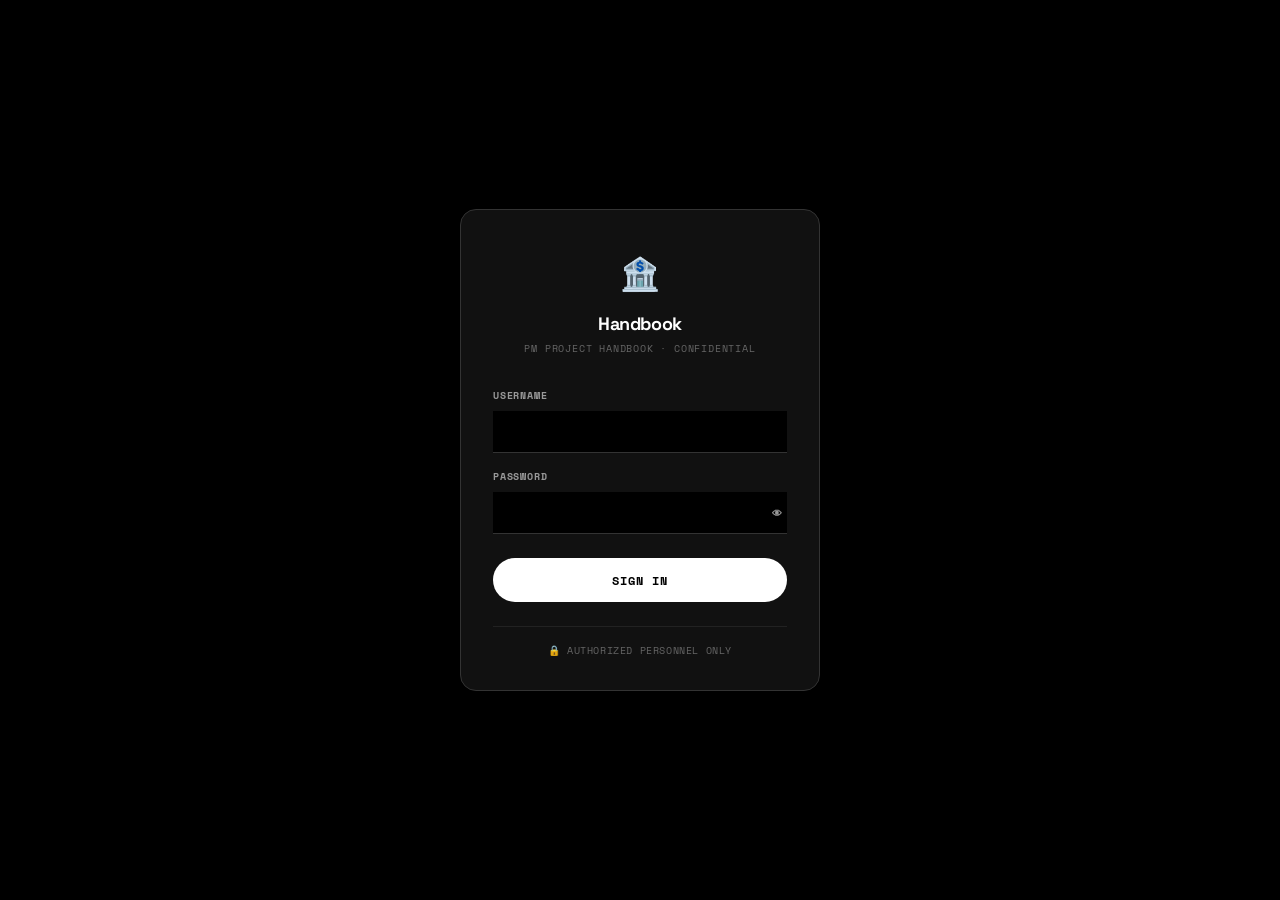
<file: pm-handbook.html>
<!DOCTYPE html>
<html lang="en">
<head>
  <meta charset="UTF-8" />
  <meta name="viewport" content="width=device-width, initial-scale=1.0"/>
  <title>PM Project Handbook | Handbook</title>
  <meta name="description" content="Project Manager (PM) Role & Workflow — PMBOK® v7 aligned, Hybrid SDLC. Internal use only." />
  <link rel="preconnect" href="https://fonts.googleapis.com">
  <link rel="preconnect" href="https://fonts.gstatic.com" crossorigin>
  <link href="https://fonts.googleapis.com/css2?family=Space+Grotesk:wght@300;400;500;700&family=Space+Mono:wght@400;700&display=swap" rel="stylesheet">
  <link rel="stylesheet" href="assets/css/styles.css">
  <!-- Anti-FOUC: apply saved theme before first paint -->
  <script>(function(){var t=localStorage.getItem('nt_theme')||'dark';document.documentElement.setAttribute('data-theme',t)})();</script>
  <style>
    .metric-grid { display: grid; grid-template-columns: repeat(auto-fill, minmax(200px, 1fr)); gap: 10px; margin-top: 10px; }
    .metric-card { background: var(--surface-raised); border: 1px solid var(--border); border-radius: var(--radius-sm); padding: 14px; }
    .metric-title { font-family: var(--font-mono); font-size: 9px; font-weight: 700; color: var(--text-disabled); text-transform: uppercase; letter-spacing: 0.1em; margin-bottom: 8px; }
    .metric-value { font-family: var(--font-mono); font-size: 16px; font-weight: 700; color: var(--text-display); }
    .art-block { background: var(--surface-raised); border-left: 2px solid var(--accent); padding: 16px; margin: 12px 0; border-radius: 0 var(--radius-sm) var(--radius-sm) 0; font-family: var(--font-mono); font-size: 11px; color: var(--text-secondary); overflow-x: auto; white-space: pre; border: 1px solid var(--border); }
    .table-pm { width: 100%; border-collapse: collapse; font-size: 12px; }
    .table-pm th, .table-pm td { padding: 8px 12px; text-align: left; border-bottom: 1px solid var(--border); }
    .table-pm th { background: var(--black); font-family: var(--font-mono); font-size: 9px; font-weight: 700; color: var(--text-disabled); text-transform: uppercase; letter-spacing: 0.1em; border-bottom: 1px solid var(--border-visible); }
    .table-pm tr:hover td { background: var(--bg-hover); }
  </style>
</head>
<body>

<!-- ===== LOGIN OVERLAY ===== -->
<div id="login-overlay">
  <div class="login-box">
    <div class="login-logo">
      <div class="login-icon">🏦</div>
      <div class="login-brand">Handbook</div>
      <div class="login-sub">PM Project Handbook · Confidential</div>
    </div>
    <form id="login-form" onsubmit="handleLogin(event)" autocomplete="off">
      <div class="login-field"><label for="login-username">Username</label><input type="text" id="login-username" required /></div>
      <div class="login-field"><label for="login-password">Password</label><div class="pw-wrap"><input type="password" id="login-password" required /><button type="button" class="pw-toggle" onclick="togglePw()">👁</button></div></div>
      <div id="login-error" class="login-error"></div>
      <button type="submit" class="login-btn" id="login-submit">Sign in</button>
    </form>
    <div class="login-footer">🔒 Authorized Personnel Only</div>
  </div>
</div>

<button id="sidebar-toggle" aria-label="Toggle navigation" onclick="toggleSidebar()">
  <span></span><span></span><span></span>
</button>

<!-- ===== SIDEBAR ===== -->
<aside id="sidebar">
  <div class="sidebar-top">
    <div class="bank-badge">
      <div class="bank-icon">👔</div>
      <div>
        <div class="bank-title">PM Project Handbook</div>
        <div class="bank-sub">PMBOK® v7 · Hybrid SDLC</div>
      </div>
    </div>
  </div>

  <div class="sidebar-section-label">Overview</div>
  <nav id="sidebar-nav">
    <a href="#section-identity" id="nav-identity" onclick="setActive(this)"><span class="nav-icon">🏠</span> Identity & Principles</a>
    <a href="#section-visuals" id="nav-visuals" onclick="setActive(this)"><span class="nav-icon">👁️</span> Visual Overview</a>
  </nav>

  <div class="sidebar-section-label">End-to-End Workflow</div>
  <nav id="sidebar-nav">
    <a href="#section-p1" id="nav-p1" onclick="setActive(this)"><span class="nav-icon">1️⃣</span> Phase 1 — Initiating</a>
    <a href="#section-p2" id="nav-p2" onclick="setActive(this)"><span class="nav-icon">2️⃣</span> Phase 2 — Planning</a>
    <a href="#section-p3" id="nav-p3" onclick="setActive(this)"><span class="nav-icon">3️⃣</span> Phase 3 — Executing</a>
    <a href="#section-p4" id="nav-p4" onclick="setActive(this)"><span class="nav-icon">4️⃣</span> Phase 4 — Monitoring</a>
    <a href="#section-p5" id="nav-p5" onclick="setActive(this)"><span class="nav-icon">5️⃣</span> Phase 5 — Closing</a>
  </nav>

  <div class="sidebar-section-label">Frameworks</div>
  <nav id="sidebar-nav">
    <a href="#section-risk" id="nav-risk" onclick="setActive(this)"><span class="nav-icon">⚠️</span> Risk & Stakeholders</a>
    <a href="#section-comm" id="nav-comm" onclick="setActive(this)"><span class="nav-icon">📡</span> Communication Cadence</a>
    <a href="#section-change" id="nav-change" onclick="setActive(this)"><span class="nav-icon">🔄</span> Change & Quality</a>
  </nav>

  <div class="sidebar-section-label">Governance</div>
  <nav id="sidebar-nav">
    <a href="#section-gov" id="nav-gov" onclick="setActive(this)"><span class="nav-icon">🏛️</span> Structure & Tailoring</a>
    <a href="#section-sdlc" id="nav-sdlc" onclick="setActive(this)"><span class="nav-icon">⚙️</span> SDLC Adaptation</a>
    <a href="#section-doc" id="nav-doc" onclick="setActive(this)"><span class="nav-icon">📄</span> Document Ownership</a>
  </nav>

  <div class="sidebar-section-label">Reference</div>
  <nav id="sidebar-nav">
    <a href="#section-metrics" id="nav-metrics" onclick="setActive(this)"><span class="nav-icon">📊</span> Metrics & Anti-Patterns</a>
    <a href="#section-artifacts" id="nav-artifacts" onclick="setActive(this)"><span class="nav-icon">📑</span> Sample Artifacts</a>
  </nav>

  <div class="sidebar-divider"></div>
  <div class="sidebar-meta">
    <strong>Quick Links</strong>
    <a href="handbook.html" style="color:var(--accent-bright);font-size:11px;">← Implementation Handbook</a><br/>
    <a href="ba-handbook.html" style="color:var(--accent-bright);font-size:11px;">← BA Working Flow</a><br/>
    <a href="index.html" style="color:var(--accent-bright);font-size:11px;">← Deployment Runbook</a>
  </div>
</aside>

<!-- ===== MAIN CONTENT ===== -->
<div id="main-content">

  <!-- HERO -->
  <header class="top-header">
    <div class="header-eyebrow">👔 Internal Handbook · PMBOK® v7 Aligned</div>
    <h1>Project Manager (PM)<br/><span>Role & Workflow</span></h1>
    <p>A comprehensive guide to the Senior Project Manager workflow within a hybrid SDLC model. You are accountable for scope, schedule, cost, quality, resources, communication, risk, procurement, stakeholders, and integration.</p>
    <div class="header-pills">
      <div class="header-pill"><div class="pill-dot" style="background:var(--accent)"></div> PMBOK® 7th Ed.</div>
      <div class="header-pill"><div class="pill-dot" style="background:var(--status-yellow)"></div> Hybrid SDLC</div>
      <div class="header-pill"><div class="pill-dot" style="background:var(--status-blue)"></div> 5 Process Groups</div>
      <div class="header-pill"><div class="pill-dot" style="background:var(--status-red)"></div> INTERNAL USE ONLY</div>
    </div>
  </header>

  <main class="content-sections">

    <!-- OVERVIEW: Identity & Principles -->
    <section class="section-block" id="section-identity">
      <div class="section-header">
        <div class="section-icon">🏠</div><div><div class="section-number">Overview</div><h2>Identity & Principles</h2></div>
      </div>
      <div class="card" style="margin-bottom:16px;">
        <div class="card-body">
          <div class="card-title">Identity & Context</div>
          <p>You operate as a Senior Project Manager managing software implementations. You apply the PMI project management principles, navigating Waterfall, Agile/Scrum, Kanban, SAFe, or Hybrid models. You collaborate with: Project Sponsor, Steering Committee, BA, SA, DEV, QA, PO, UX/UI, DevOps/SRE, Security/Compliance, Finance/Procurement, Vendors, and Business Stakeholders.</p>
        </div>
      </div>
      <div class="card">
        <div class="card-body">
          <div class="card-title">Guiding Principles (PMBOK 7th Edition)</div>
          <ul class="step-cl" style="margin-top:10px;">
            <li><strong>Stewardship:</strong> act ethically, honestly, and in the project's best interest</li>
            <li><strong>Team:</strong> foster a collaborative, accountable team environment</li>
            <li><strong>Stakeholders:</strong> engage them meaningfully throughout the project</li>
            <li><strong>Value:</strong> focus on outcomes and business value, not just deliverables</li>
            <li><strong>Systems thinking:</strong> understand interdependencies and broader context</li>
            <li><strong>Leadership:</strong> demonstrate leadership behaviors at every level</li>
            <li><strong>Tailoring:</strong> adapt approach to context, not the other way around</li>
            <li><strong>Quality:</strong> build quality into processes and deliverables</li>
            <li><strong>Complexity:</strong> navigate complexity with adaptability</li>
            <li><strong>Risk:</strong> proactively identify and respond to threats & opportunities</li>
            <li><strong>Adaptability & resilience:</strong> embrace change, learn from setbacks</li>
            <li><strong>Change:</strong> enable change to achieve the envisioned future state</li>
          </ul>
        </div>
      </div>
    </section>
    <div class="section-divider"></div>

    <!-- VISUAL OVERVIEW -->
    <section class="section-block" id="section-visuals">
      <div class="section-header">
        <div class="section-icon">👁️</div><div><div class="section-number">Overview</div><h2>Visual Overview</h2></div>
      </div>
      <div class="card" style="margin-bottom:16px;"><div class="card-body">
        <div class="card-title">Five Process Groups</div>
        <pre class="art-block">INITIATING (Charter, stakeholder identification)
   ↓
PLANNING (PM plan, all baselines)
   ↓
EXECUTING (Deliver the work) <───> MONITORING & CONTROLLING (Track, correct)
   ↓                                       ┊   
CLOSING (Handover, lessons) <┈┈(Change requests)┈┈ PLANNING</pre>
      </div></div>
      <div class="card" style="margin-bottom:16px;"><div class="card-body">
        <div class="card-title">Ten Knowledge Areas (PMBOK)</div>
        <p><strong>Integration Management</strong> connects: Scope, Schedule, Cost, Quality, Resource, Communications, Risk, Procurement, and Stakeholder Management.</p>
      </div></div>
      <div class="card"><div class="card-body">
        <div class="card-title">PM Role Interaction Map</div>
        <table class="table-pm">
          <tr><th>Role</th><th>Interactions</th></tr>
          <tr><td>Sponsor / Steering</td><td>Provides vision, funding, decisions. PM provides status, risks, escalations.</td></tr>
          <tr><td>Business Analyst</td><td>BA provides requirements, CR impact. PM provides scope, schedule, priorities.</td></tr>
          <tr><td>Solution Architect</td><td>SA provides architecture, estimates. PM provides timeline, constraints.</td></tr>
          <tr><td>Dev Team</td><td>DEV reports progress, blockers. PM assigns work priorities.</td></tr>
          <tr><td>QA Team</td><td>QA reports defect trends, quality context. PM defines schedule, gates.</td></tr>
          <tr><td>Vendors</td><td>Vendors deliver SOW items. PM handles contracts, deliverables, invoices.</td></tr>
        </table>
      </div></div>
    </section>
    <div class="section-divider"></div>

    <!-- PHASE 1 -->
    <section class="section-block" id="section-p1">
      <div class="section-header">
        <div class="section-icon">1️⃣</div><div><div class="section-number">End-to-End Workflow</div><h2>Phase 1 — Initiating</h2></div>
      </div>
      <div class="card"><div class="card-body">
        <p><strong>Trigger:</strong> Business case approved; project authorized to start.</p>
        <ol class="step-cl" style="margin-top:12px;">
          <li><span class="step-num">1</span><strong>Develop Project Charter</strong> capturing purpose, scope, budget, risks, and authority.</li>
          <li><span class="step-num">2</span><strong>Identify stakeholders</strong> — collaborate with BA on Stakeholder Register.</li>
          <li><span class="step-num">3</span><strong>Conduct project kickoff</strong> with core team and stakeholders.</li>
          <li><span class="step-num">4</span><strong>Assess organizational readiness</strong>: governance model and dependencies.</li>
          <li><span class="step-num">5</span><strong>Define tailoring approach</strong> — select SDLC model and PM framework.</li>
        </ol>
        <div class="alert alert-info" style="margin-top:12px;"><span class="alert-icon">📄</span><div><strong>Primary outputs:</strong> Project Charter, Stakeholder Register, Kickoff Minutes, Tailoring Decision, initial Assumption Log.</div></div>
      </div></div>
    </section>
    <div class="section-divider"></div>

    <!-- PHASE 2 -->
    <section class="section-block" id="section-p2">
      <div class="section-header">
        <div class="section-icon">2️⃣</div><div><div class="section-number">End-to-End Workflow</div><h2>Phase 2 — Planning</h2></div>
      </div>
      <div class="card"><div class="card-body">
        <p><strong>Trigger:</strong> Charter approved; planning authorized.</p>
        <table class="table-pm" style="margin-top:12px;">
          <tr><th style="width:160px">Knowledge Area</th><th>Activities</th></tr>
          <tr><td><strong>Integration</strong></td><td>Develop Project Management Plan, establish CCB / change process.</td></tr>
          <tr><td><strong>Scope</strong></td><td>Scope Statement, WBS, WBS Dictionary, Scope Baseline.</td></tr>
          <tr><td><strong>Schedule</strong></td><td>Network Diagram, duration estimates, Schedule Baseline, Release Plan, Sprint cadence.</td></tr>
          <tr><td><strong>Cost</strong></td><td>Bottom-Up estimates, Cost Baseline, Management Reserve, EVM metrics.</td></tr>
          <tr><td><strong>Quality</strong></td><td>Quality Mgmt Plan, Definition of Done, checkpoints, audits.</td></tr>
          <tr><td><strong>Resource</strong></td><td>RACI Matrix, Resource Calendar, Team Development Plan.</td></tr>
          <tr><td><strong>Communications</strong></td><td>Comms Mgmt Plan, reporting cadence, Escalation Matrix.</td></tr>
          <tr><td><strong>Risk</strong></td><td>Risk Identification workshops, Qualitative/Quantitative analysis, Response Plans, Risk Register.</td></tr>
          <tr><td><strong>Procurement</strong></td><td>Procurement Mgmt Plan, SOW templates, vendor selection criteria.</td></tr>
          <tr><td><strong>Stakeholder</strong></td><td>Stakeholder Engagement Plan strategies.</td></tr>
        </table>
        <div class="alert alert-info" style="margin-top:12px;"><span class="alert-icon">📄</span><div><strong>Primary outputs:</strong> PM Plan, Baselines (Scope/Schedule/Cost), 6 Subsidiary Plans, RACI, Risk Register.</div></div>
      </div></div>
    </section>
    <div class="section-divider"></div>

    <!-- PHASE 3 -->
    <section class="section-block" id="section-p3">
      <div class="section-header">
        <div class="section-icon">3️⃣</div><div><div class="section-number">End-to-End Workflow</div><h2>Phase 3 — Executing</h2></div>
      </div>
      <div class="card"><div class="card-body">
        <p><strong>Trigger:</strong> Planning approved; execution authorized.</p>
        <ol class="step-cl" style="margin-top:12px;">
          <li><span class="step-num">1</span>Direct & manage project work (remove blockers).</li>
          <li><span class="step-num">2</span>Manage project knowledge (Lessons Learned Register).</li>
          <li><span class="step-num">3</span>Manage quality (audits, standard verification).</li>
          <li><span class="step-num">4</span>Acquire, develop, and manage team (1:1s, performance, onboarding).</li>
          <li><span class="step-num">5</span>Manage communications (distribute reports, meetings).</li>
          <li><span class="step-num">6</span>Implement risk responses.</li>
          <li><span class="step-num">7</span>Conduct procurements (vendor management).</li>
          <li><span class="step-num">8</span>Manage stakeholder engagement.</li>
          <li><span class="step-num">9</span>Facilitate ceremonies (Agile) or phase gates (Waterfall).</li>
          <li><span class="step-num">10</span>Manage cross-team dependencies.</li>
        </ol>
      </div></div>
    </section>
    <div class="section-divider"></div>

    <!-- PHASE 4 -->
    <section class="section-block" id="section-p4">
      <div class="section-header">
        <div class="section-icon">4️⃣</div><div><div class="section-number">End-to-End Workflow</div><h2>Phase 4 — Monitoring & Controlling</h2></div>
      </div>
      <div class="card"><div class="card-body">
        <p><strong>Trigger:</strong> Execution begins; runs in parallel until closing.</p>
        <ul class="step-cl" style="margin-top:12px;">
          <li><strong>Integrated Change Control:</strong> Evaluate CRs, CCB approvals, update baselines.</li>
          <li><strong>Scope Control:</strong> Validate deliverables, prevent scope creep.</li>
          <li><strong>Schedule Control:</strong> Trend analysis, Burn-down charts, Critical Path, fast-tracking.</li>
          <li><strong>Cost Control:</strong> EVM metrics (CPI, SPI, EAC), budget tracking.</li>
          <li><strong>Quality Control:</strong> Defect metrics review, root cause analysis.</li>
          <li><strong>Risk & Issue Control:</strong> Monitor triggers, execute contingency plans, periodic Risk Reviews.</li>
          <li><strong>Procurement & Stakeholders:</strong> Vendor SLAs, engagement correction.</li>
        </ul>
        <div class="alert alert-warning" style="margin-top:12px;"><span class="alert-icon">📄</span><div><strong>Primary outputs:</strong> Weekly Status Reports, Change Log, Updated Risk/Issue Logs, Variance & EVM Reports.</div></div>
      </div></div>
    </section>
    <div class="section-divider"></div>

    <!-- PHASE 5 -->
    <section class="section-block" id="section-p5">
      <div class="section-header">
        <div class="section-icon">5️⃣</div><div><div class="section-number">End-to-End Workflow</div><h2>Phase 5 — Closing</h2></div>
      </div>
      <div class="card"><div class="card-body">
        <p><strong>Trigger:</strong> Deliverables accepted; ready for closure.</p>
        <ol class="step-cl" style="margin-top:12px;">
          <li><span class="step-num">1</span>Final product/service acceptance (sign-off).</li>
          <li><span class="step-num">2</span>Administrative closure: archive docs, close contracts, release resources.</li>
          <li><span class="step-num">3</span>Financial closure: final reconciliation, close budget codes.</li>
          <li><span class="step-num">4</span>Project Closing Meeting / Retrospective.</li>
          <li><span class="step-num">5</span>Document and share Lessons Learned definitively.</li>
          <li><span class="step-num">6</span>Schedule Benefits Realization Review (3-6 mo post go-live).</li>
        </ol>
      </div></div>
    </section>
    <div class="section-divider"></div>

    <!-- RISK & STAKEHOLDERS -->
    <section class="section-block" id="section-risk">
      <div class="section-header">
        <div class="section-icon">⚠️</div><div><div class="section-number">Frameworks</div><h2>Risk & Stakeholder Management</h2></div>
      </div>
      <div class="card"><div class="card-body">
        <div class="card-title">Risk Management Framework</div>
        <p><strong>Categories:</strong> Technical, Schedule, Cost, Resource, Scope, Quality, Vendor, Organizational, External, Security.</p>
        <p><strong>Risk Scoring (5x5 Matrix):</strong> Probability × Impact = Exposure. 1-4 (Low), 5-9 (Medium), 10-16 (High - active resp), 17-25 (Very High - exec escalation).</p>
        <p><strong>Response Strategies:</strong> Threats (Avoid/Transfer/Mitigate/Accept/Escalate). Opportunities (Exploit/Share/Enhance/Accept/Escalate).</p>
      </div></div>
      <div class="card"><div class="card-body">
        <div class="card-title">Stakeholder Management</div>
        <p><strong>Power/Interest Grid:</strong> High Power/High Interest = Manage Closely. High Power/Low Interest = Keep Satisfied. Low/High = Keep Informed. Low/Low = Monitor.</p>
        <p><strong>Engagement Levels:</strong> Unaware → Resistant → Neutral → Supportive → Leading.</p>
      </div></div>
    </section>
    <div class="section-divider"></div>

    <!-- COMMUNICATION CADENCE -->
    <section class="section-block" id="section-comm">
      <div class="section-header">
        <div class="section-icon">📡</div><div><div class="section-number">Frameworks</div><h2>Communication Cadence</h2></div>
      </div>
      <div class="card"><div class="card-body">
        <table class="table-pm">
          <tr><th>Audience</th><th>Frequency</th><th>Format</th></tr>
          <tr><td>Dev Team</td><td>Daily</td><td>Standup (15 min)</td></tr>
          <tr><td>Project Core Team</td><td>Weekly</td><td>Working Session (60 min)</td></tr>
          <tr><td>Team + BA/QA</td><td>Weekly/Bi-weekly</td><td>Status Meeting (45 min)</td></tr>
          <tr><td>Stakeholders</td><td>Bi-weekly</td><td>Status Report (email)</td></tr>
          <tr><td>Steering Committee</td><td>Monthly</td><td>Steering Pack + Meeting (60 min)</td></tr>
          <tr><td>Sponsor</td><td>Bi-weekly</td><td>1:1 Sync (30 min)</td></tr>
          <tr><td>Executive Leadership</td><td>Monthly/Quarterly</td><td>Executive Dashboard</td></tr>
        </table>
        <div class="alert alert-info" style="margin-top:12px;"><strong>RAG Definitions:</strong> 🟢 Green (On track), 🟡 Amber (Mitigation in progress), 🔴 Red (Escalation required, off track).</div>
      </div></div>
    </section>
    <div class="section-divider"></div>

    <!-- CHANGE & QUALITY -->
    <section class="section-block" id="section-change">
      <div class="section-header">
        <div class="section-icon">🔄</div><div><div class="section-number">Frameworks</div><h2>Change Control & Quality Gates</h2></div>
      </div>
      <div class="card"><div class="card-body">
        <div class="card-title">Change Control Process</div>
        <p>CR Raised → Logged → Impact Assessment (Scope/Schedule/Cost/Quality/Risk) → Triage Level.</p>
        <p><strong>Authority Levels:</strong><br/>PM (<5% cost/schedule, no scope change).<br/>CCB (5-15% impact or minor scope).<br/>Steering Committee (>15% impact, strategic change).</p>
      </div></div>
      <div class="card"><div class="card-body">
        <div class="card-title">Monthly Health Check</div>
        <ul class="step-cl">
          <li>Scope: on track vs WBS. Schedule: SPI > 0.9. Cost: CPI > 0.9.</li>
          <li>Quality: no Critical/Major defects. Resources: no key person dependency.</li>
          <li>Risks: Top 5 managed, no unaddressed Red. Stakeholders: healthy engagement.</li>
        </ul>
      </div></div>
    </section>
    <div class="section-divider"></div>

    <!-- GOVERNANCE & TAILORING -->
    <section class="section-block" id="section-gov">
      <div class="section-header">
        <div class="section-icon">🏛️</div><div><div class="section-number">Governance</div><h2>Structure & Tailoring</h2></div>
      </div>
      <div class="card"><div class="card-body">
        <div class="card-title">Three-Tier Governance</div>
        <ul class="step-cl">
          <li><strong>Executive/Sponsor Layer:</strong> Strategic decisions, funding.</li>
          <li><strong>Steering Committee:</strong> Tactical decisions, major changes. Monthly cadence.</li>
          <li><strong>Project Operations:</strong> Daily delivery, minor decisions, facilitated by PM.</li>
        </ul>
      </div></div>
      <div class="card"><div class="card-body">
        <div class="card-title">Escalation Matrix (Max Response Time)</div>
        <table class="table-pm">
          <tr><th>Issue Type</th><th>1st Level</th><th>2nd Level</th><th>3rd Level</th><th>Max Time</th></tr>
          <tr><td>Tech Blocker</td><td>SA / Tech Lead</td><td>PM</td><td>Steering</td><td>24h</td></tr>
          <tr><td>Budget Overrun</td><td>PM</td><td>Finance → Sponsor</td><td>Executive</td><td>48h</td></tr>
          <tr><td>Schedule Slip >10%</td><td>PM</td><td>Steering</td><td>Executive</td><td>1 week</td></tr>
          <tr><td>Security Incident</td><td>Security → PM</td><td>Sponsor</td><td>Exec + CISO</td><td>4h</td></tr>
        </table>
      </div></div>
      <div class="card"><div class="card-body">
        <div class="card-title">Tailoring Dimensions</div>
        <p>Adapt to Team Size, Duration, Tech Novelty, Regulatory Scope, Budget, and Strategic Importance. Decisions MUST be documented in the <strong>Tailoring Decision Document</strong> during Initiating.</p>
      </div></div>
    </section>
    <div class="section-divider"></div>

    <!-- SDLC & DOCS -->
    <section class="section-block" id="section-sdlc">
      <div class="section-header">
        <div class="section-icon">⚙️</div><div><div class="section-number">Governance</div><h2>SDLC Adaptation & Doc Matrix</h2></div>
      </div>
      <div class="card"><div class="card-body">
        <p><strong>Waterfall:</strong> Formal gates, locked baselines, detailed EVM, heavy docs.</p>
        <p><strong>Agile (Scrum):</strong> Sprint-level plans, velocity metrics, lightweight docs, backlog reprioritization.</p>
        <p><strong>Hybrid:</strong> Strategic Waterfall planning & governance + Agile sprint execution. Cross-phase changes use CCB; sprint changes use backlog.</p>
      </div></div>
    </section>

    <!-- DOC OWNERSHIP -->
    <section class="section-block" id="section-doc">
      <div class="card"><div class="card-body">
        <div class="card-title">Document Ownership Matrix</div>
        <table class="table-pm">
          <tr><th>Document</th><th>PM Role</th><th>Collaborators</th></tr>
          <tr><td>Project Charter, PM Plan, Baselines</td><td><strong>Author</strong></td><td>Sponsor, All Leads</td></tr>
          <tr><td>Communications, Risk, Procurement Plans</td><td><strong>Author</strong></td><td>Stakeholders, Risk, Legal</td></tr>
          <tr><td>Issue, Risk, Change, Decision Logs</td><td><strong>Author</strong></td><td>Team, CCB, Sponsor</td></tr>
          <tr><td>Stakeholder Register</td><td><strong>Co-Author</strong></td><td>BA</td></tr>
          <tr><td>BRD / SRS / Arch Doc</td><td><strong>Reviewer</strong></td><td>BA / SA</td></tr>
        </table>
      </div></div>
    </section>
    <div class="section-divider"></div>

    <!-- REFERENCE: Metrics, Anti-Patterns -->
    <section class="section-block" id="section-metrics">
      <div class="section-header">
        <div class="section-icon">📊</div><div><div class="section-number">Reference</div><h2>Metrics & Anti-Patterns</h2></div>
      </div>
      <div class="card"><div class="card-body">
        <div class="card-title">Anti-Patterns (What NOT to do)</div>
        <ul class="step-cl">
          <li>❌ Execute without signed Charter or baseline before stakeholder sign-off.</li>
          <li>❌ Micromanage team (instead, remove blockers). Hide problems from sponsor.</li>
          <li>❌ Report green when yellow/red. Treat EVM as theater.</li>
          <li>❌ Skip lessons learned. Close without formal acceptance.</li>
          <li>❌ Act as message relay; own problems you should escalate & vice versa.</li>
        </ul>
      </div></div>
      <div class="card"><div class="card-body">
        <div class="card-title">KPIs</div>
        <div class="metric-grid">
          <div class="metric-card"><div class="metric-title">Schedule</div><div class="metric-value">SPI ≥ 0.95</div></div>
          <div class="metric-card"><div class="metric-title">Cost</div><div class="metric-value">CPI ≥ 0.95</div></div>
          <div class="metric-card"><div class="metric-title">Quality</div><div class="metric-value">Defect Leakage < 5%</div></div>
        </div>
      </div></div>
    </section>
    <div class="section-divider"></div>

    <!-- ARTIFACTS -->
    <section class="section-block" id="section-artifacts">
      <div class="section-header">
        <div class="section-icon">📑</div><div><div class="section-number">Reference</div><h2>Sample Artifacts & Templates</h2></div>
      </div>
      <div class="card" style="padding: 10px 20px;">
        <p>The PM must guarantee these artifacts are complete, baselined, and distributed appropriately.</p>
        <!-- Artifacts can be provided here using CSS accordions or separate links. We will list them. -->
        <ul class="step-cl" style="margin-top:12px;">
          <li><strong>Project Charter:</strong> Purpose, objectives, constraints, milestones, PM authority.</li>
          <li><strong>Stakeholder Register:</strong> Influence/Interest, current/desired engagement strategies.</li>
          <li><strong>RACI Matrix:</strong> Critical rule — only ONE "A" (Accountable) per row.</li>
          <li><strong>Weekly Status Report:</strong> RAG status, KPIs, key accomplishments, top 5 risks/issues, decisions needed.</li>
          <li><strong>Steering Committee Pack:</strong> Aggregated summary tailored for executives (60 min presentation).</li>
          <li><strong>Risk Register / Issue Log / Decision Log / Change Request:</strong> Detailed lifecycle tracking items.</li>
          <li><strong>Project Closure Document:</strong> Performance metrics vs baseline, sign-offs, benefits realization.</li>
        </ul>
        <div class="alert alert-success" style="margin-top:14px;"><span class="alert-icon">✅</span><div><strong>Artifact Checklist:</strong> Every document must have Owner, Version, Status, Date. Numbers must have units. Decisions must have approvers. Action items must have deadlines.</div></div>
      </div>
    </section>
    <div class="section-divider"></div>

  </main>
</div>

<script src="assets/js/main.js"></script>
<script>
  function setActive(el) {
    document.querySelectorAll('#sidebar-nav a').forEach(a => a.classList.remove('active'));
    el.classList.add('active');
  }
  function toggleSidebar() { document.getElementById('sidebar').classList.toggle('open'); }
  function togglePw() {
    const pw = document.getElementById('login-password');
    pw.type = pw.type === 'password' ? 'text' : 'password';
  }
</script>
</body>
</html>
</file>
<file: assets/css/styles.css>
/* ========================================================
   NOTHING DESIGN SYSTEM v4.0
   OLED Dark + Light Mode · Space Grotesk + Space Mono
   Monochrome · Mechanical · Instrument-grade precision
   Bank Handbook
======================================================== */

/* ── GOOGLE FONTS ── */
@import url('https://fonts.googleapis.com/css2?family=Space+Grotesk:wght@300;400;500;700&family=Space+Mono:wght@400;700&display=swap');

:root {
  /* ── Surface layers (OLED dark) ── */
  --black:           #000000;
  --surface:         #111111;
  --surface-raised:  #1A1A1A;
  --surface-overlay: #222222;

  /* ── Borders ── */
  --border:          #222222;
  --border-visible:  #333333;
  --border-strong:   #444444;

  /* ── Typography hierarchy ── */
  --text-display:    #FFFFFF;
  --text-primary:    #E8E8E8;
  --text-secondary:  #999999;
  --text-disabled:   #666666;
  --text-muted:      #555555;

  /* ── Accent (red = interrupt signal) ── */
  --accent:          #D71921;
  --accent-bright:   #E83B43;
  --accent-dim:      rgba(215, 25, 33, 0.12);
  --accent-glow:     rgba(215, 25, 33, 0.25);
  --accent-subtle:   rgba(215, 25, 33, 0.15);

  /* ── Status ── */
  --success:         #4A9E5C;
  --success-bg:      rgba(74, 158, 92, 0.12);
  --warning:         #D4A843;
  --warning-bg:      rgba(212, 168, 67, 0.12);
  --error:           #D71921;
  --error-bg:        rgba(215, 25, 33, 0.12);
  --info:            #5B9BF6;
  --info-bg:         rgba(91, 155, 246, 0.12);

  /* ── Legacy bridge tokens (full HTML compatibility) ── */
  --bg-base:          var(--black);
  --bg-surface:       var(--surface);
  --bg-elevated:      var(--surface-raised);
  --bg-overlay:       var(--surface-overlay);
  --bg-hover:         rgba(255,255,255,0.04);
  --bg-active:        rgba(255,255,255,0.08);
  --border-subtle:    var(--border);
  --border-default:   var(--border-visible);

  /* Legacy text tokens */
  --text-muted-old:   var(--text-disabled);

  /* Status legacy compat */
  --status-green:     var(--success);
  --status-green-bg:  var(--success-bg);
  --status-yellow:    var(--warning);
  --status-yellow-bg: var(--warning-bg);
  --status-red:       var(--error);
  --status-red-bg:    var(--error-bg);
  --status-blue:      var(--info);
  --status-blue-bg:   var(--info-bg);
  --status-purple:    #A78BFA;
  --status-purple-bg: rgba(167, 139, 250, 0.12);
  --status-gray:      var(--text-secondary);
  --status-gray-bg:   rgba(255,255,255,0.06);

  /* ── Typography ── */
  --font-sans:  'Space Grotesk', 'DM Sans', system-ui, sans-serif;
  --font-mono:  'Space Mono', 'JetBrains Mono', 'SF Mono', monospace;

  /* ── Layout ── */
  --sidebar-w: 256px;

  /* ── Border radius ── */
  --radius-sm:  4px;
  --radius-md:  8px;
  --radius-lg:  12px;
  --radius-xl:  16px;

  /* ── Spacing ── */
  --space-xs:  4px;
  --space-sm:  8px;
  --space-md:  16px;
  --space-lg:  24px;
  --space-xl:  32px;
  --space-2xl: 48px;
  --space-3xl: 64px;

  /* ── Theme transition speed ── */
  --theme-transition: 0.22s ease;
}

/* ========================================================
   LIGHT THEME OVERRIDE
   Applied when <html data-theme="light">
======================================================== */
html[data-theme="light"] {
  /* Surfaces */
  --black:           #F0F0F0;
  --surface:         #FFFFFF;
  --surface-raised:  #F5F5F5;
  --surface-overlay: #EBEBEB;

  /* Borders */
  --border:          #E2E2E2;
  --border-visible:  #CFCFCF;
  --border-strong:   #BBBBBB;
  --border-subtle:   #E2E2E2;
  --border-default:  #CFCFCF;

  /* Text */
  --text-display:    #000000;
  --text-primary:    #1A1A1A;
  --text-secondary:  #555555;
  --text-disabled:   #AAAAAA;
  --text-muted:      #AAAAAA;

  /* Surfaces bridge */
  --bg-base:         #F0F0F0;
  --bg-surface:      #FFFFFF;
  --bg-elevated:     #F5F5F5;
  --bg-overlay:      #EBEBEB;
  --bg-hover:        rgba(0,0,0,0.04);
  --bg-active:       rgba(0,0,0,0.08);

  /* Accent stays red — brand identity */
  --accent:          #D71921;
  --accent-bright:   #B91219;
  --accent-dim:      rgba(215, 25, 33, 0.08);
  --accent-glow:     rgba(215, 25, 33, 0.15);
  --accent-subtle:   rgba(215, 25, 33, 0.07);

  /* Status — adjusted for light bg legibility */
  --success:         #257A35;
  --success-bg:      rgba(37, 122, 53, 0.1);
  --warning:         #8A5E0D;
  --warning-bg:      rgba(138, 94, 13, 0.1);
  --error:           #C0151C;
  --error-bg:        rgba(192, 21, 28, 0.1);
  --info:            #1A56CC;
  --info-bg:         rgba(26, 86, 204, 0.1);

  /* Status legacy */
  --status-green:     #257A35;
  --status-green-bg:  rgba(37, 122, 53, 0.1);
  --status-yellow:    #8A5E0D;
  --status-yellow-bg: rgba(138, 94, 13, 0.1);
  --status-red:       #C0151C;
  --status-red-bg:    rgba(192, 21, 28, 0.1);
  --status-blue:      #1A56CC;
  --status-blue-bg:   rgba(26, 86, 204, 0.1);
  --status-purple:    #6D28D9;
  --status-purple-bg: rgba(109, 40, 217, 0.1);
  --status-gray:      #888888;
  --status-gray-bg:   rgba(0, 0, 0, 0.06);

  /* Light mode: stronger text contrast */
  --text-display:    #000000;
  --text-primary:    #0D0D0D;
  --text-secondary:  #3A3A3A;  /* was #555 — darkened for readability */
  --text-disabled:   #888888;  /* was #AAA — more readable on light bg */
  --text-muted:      #888888;
}

/* ========================================================
   RESET + SMOOTH THEME TRANSITIONS
======================================================== */
*, *::before, *::after { box-sizing: border-box; margin: 0; padding: 0; }

html { scroll-behavior: smooth; }

/*
  Theme transition — targeted elements only (NOT wildcard *).
  Wildcard transitions on hundreds of DOM nodes causes jank.
  We only animate the surfaces and text that actually change.
*/
html.theme-ready body,
html.theme-ready #sidebar,
html.theme-ready #hb-sidebar,
html.theme-ready #main-content,
html.theme-ready #hb-main,
html.theme-ready #login-overlay,
html.theme-ready .login-box,
html.theme-ready .top-header,
html.theme-ready .hb-hero,
html.theme-ready .sidebar-top,
html.theme-ready .sb-top,
html.theme-ready .card,
html.theme-ready .acc-item,
html.theme-ready .accordion-item,
html.theme-ready .pipeline-card,
html.theme-ready .section-header,
html.theme-ready .sec-head,
html.theme-ready .sb-nav a,
html.theme-ready .nav-link,
html.theme-ready .ts-btn,
html.theme-ready .theme-seg,
html.theme-ready .site-footer,
html.theme-ready footer,
html.theme-ready table,
html.theme-ready th,
html.theme-ready td {
  transition:
    background-color 0.15s ease,
    border-color     0.15s ease,
    color            0.15s ease;
}

body {
  font-family: var(--font-sans);
  background: var(--black);
  color: var(--text-primary);
  line-height: 1.5;
  font-weight: 400;
  font-size: 15px;
  letter-spacing: 0;
  -webkit-font-smoothing: antialiased;
}

strong { color: var(--text-display); font-weight: 700; }
p      { color: var(--text-secondary); line-height: 1.65; }
a      { color: var(--info); text-decoration: none; }
a:hover { text-decoration: underline; }

/* ── SCROLLBAR ── */
::-webkit-scrollbar             { width: 4px; height: 4px; }
::-webkit-scrollbar-track       { background: transparent; }
::-webkit-scrollbar-thumb       { background: var(--border-visible); border-radius: 2px; }
::-webkit-scrollbar-thumb:hover { background: var(--text-disabled); }

/* ── LABEL STYLE (Space Mono ALL CAPS) ── */
.mono-label {
  font-family: var(--font-mono);
  font-size: 10px;
  font-weight: 700;
  text-transform: uppercase;
  letter-spacing: 0.1em;
  color: var(--text-secondary);
}

/* ── DOT GRID MOTIF ── */
.dot-grid {
  background-image: radial-gradient(circle, var(--border-visible) 1px, transparent 1px);
  background-size: 16px 16px;
}
.dot-grid-subtle {
  background-image: radial-gradient(circle, var(--border) 0.5px, transparent 0.5px);
  background-size: 12px 12px;
}

/* ========================================================
   THEME TOGGLE — Nothing-style segmented pill
   Injected into sidebar via JS, visible on all pages
======================================================== */
.theme-toggle-wrap {
  padding: 10px 12px 8px;
  border-bottom: 1px solid var(--border);
  flex-shrink: 0;
}

.theme-seg {
  display: flex;
  background: var(--black);
  border: 1px solid var(--border-visible);
  border-radius: 999px;
  padding: 2px;
  gap: 2px;
}

.ts-btn {
  flex: 1;
  padding: 5px 8px;
  border: none;
  border-radius: 999px;
  background: none;
  cursor: pointer;
  font-family: var(--font-mono);
  font-size: 9px;
  font-weight: 700;
  text-transform: uppercase;
  letter-spacing: 0.07em;
  color: var(--text-disabled);
  white-space: nowrap;
  display: flex;
  align-items: center;
  justify-content: center;
  gap: 5px;
}

.ts-btn:hover { color: var(--text-secondary); }

.ts-btn.active {
  background: var(--text-display);
  color: var(--black);
}

html[data-theme="light"] .theme-seg {
  background: var(--surface-raised);
}

html[data-theme="light"] .ts-btn.active {
  background: var(--text-display);
  color: var(--surface);
}

/* ========================================================
   LOGIN OVERLAY
======================================================== */
#login-overlay {
  position: fixed; inset: 0;
  background: var(--black);
  background-image:
    radial-gradient(circle, var(--border) 0.5px, transparent 0.5px);
  background-size: 16px 16px;
  z-index: 9999;
  display: flex; align-items: center; justify-content: center;
  padding: 20px;
}

/* CRITICAL FIX — hide overlay after login */
#login-overlay.hidden { display: none !important; }

/* body.locked — hide app chrome when not authenticated */
body.locked #sidebar,
body.locked #hb-sidebar,
body.locked #main-content,
body.locked #hb-main,
body.locked #hb-footer,
body.locked #site-footer,
body.locked .site-footer,
body.locked #sidebar-toggle,
body.locked #logout-btn { display: none !important; }

.login-box {
  width: 100%; max-width: 360px;
  background: var(--surface);
  border: 1px solid var(--border-visible);
  border-radius: var(--radius-xl);
  padding: 40px 32px 32px;
}

.login-logo { text-align: center; margin-bottom: 32px; }

.login-icon {
  font-size: 32px; margin-bottom: 12px;
  display: block;
}

.login-brand {
  font-family: var(--font-sans);
  font-size: 18px; font-weight: 700;
  color: var(--text-display);
  letter-spacing: -0.02em;
}

.login-sub {
  font-family: var(--font-mono);
  font-size: 10px; font-weight: 400;
  color: var(--text-disabled);
  text-transform: uppercase;
  letter-spacing: 0.08em;
  margin-top: 4px;
  display: block;
}

.login-field { margin-bottom: 16px; }

.login-field label {
  display: block;
  font-family: var(--font-mono);
  font-size: 10px; font-weight: 700;
  color: var(--text-secondary);
  text-transform: uppercase; letter-spacing: 0.08em;
  margin-bottom: 8px;
}

.login-field input {
  width: 100%;
  background: var(--black);
  border: none;
  border-bottom: 1px solid var(--border-visible);
  padding: 10px 0;
  color: var(--text-display);
  font-family: var(--font-mono);
  font-size: 14px;
  outline: none;
  transition: border-color 0.15s;
  border-radius: 0;
}

.login-field input::placeholder { color: var(--text-muted); }

.login-field input:focus {
  border-bottom-color: var(--text-primary);
}

.pw-wrap { position: relative; }
.pw-wrap input { padding-right: 40px; }
.pw-toggle {
  position: absolute; right: 0; top: 50%; transform: translateY(-50%);
  background: none; border: none; cursor: pointer;
  font-family: var(--font-mono); font-size: 10px; font-weight: 700;
  color: var(--text-secondary); text-transform: uppercase; letter-spacing: 0.06em;
  padding: 4px;
}

.login-error {
  font-family: var(--font-mono);
  font-size: 11px; color: var(--accent);
  border: 1px solid var(--accent-subtle);
  border-radius: var(--radius-sm);
  padding: 8px 12px; margin-bottom: 16px;
  display: none;
}
.login-error.show { display: block; }

.login-btn {
  width: 100%; padding: 12px 24px;
  background: var(--text-display); color: var(--black);
  border: none; border-radius: 999px;
  font-family: var(--font-mono); font-size: 12px; font-weight: 700;
  text-transform: uppercase; letter-spacing: 0.08em;
  cursor: pointer; margin-top: 8px;
  transition: opacity 0.15s;
  min-height: 44px;
}
.login-btn:hover { opacity: 0.85; }
.login-btn:active { opacity: 0.7; }

.login-footer {
  margin-top: 24px;
  font-family: var(--font-mono); font-size: 10px;
  color: var(--text-disabled);
  text-transform: uppercase; letter-spacing: 0.06em;
  text-align: center;
  border-top: 1px solid var(--border);
  padding-top: 16px;
}

/* ========================================================
   SIDEBAR
======================================================== */
#sidebar-toggle {
  display: none; position: fixed; top: 14px; left: 14px;
  width: 40px; height: 40px;
  background: var(--surface); border: 1px solid var(--border-visible);
  border-radius: var(--radius-sm);
  z-index: 200; cursor: pointer;
  flex-direction: column; align-items: center; justify-content: center; gap: 4px;
}
#sidebar-toggle span {
  display: block; width: 16px; height: 1.5px;
  background: var(--text-secondary); border-radius: 1px;
}

#sidebar, #hb-sidebar {
  position: fixed; top: 0; left: 0;
  width: var(--sidebar-w); height: 100vh;
  background: var(--surface);
  border-right: 1px solid var(--border);
  z-index: 100; overflow-y: auto;
  display: flex; flex-direction: column;
  transition: transform 0.25s cubic-bezier(0.25, 0.1, 0.25, 1);
}

.sidebar-top, .sb-top {
  padding: 24px 20px 16px;
  border-bottom: 1px solid var(--border);
}

.bank-badge, .sb-badge { display: flex; align-items: center; gap: 12px; }

.bank-icon, .sb-icon {
  width: 36px; height: 36px;
  background: var(--surface-raised);
  border: 1px solid var(--border-visible);
  border-radius: var(--radius-sm);
  display: flex; align-items: center; justify-content: center;
  font-size: 16px; flex-shrink: 0;
}

.bank-title, .sb-title {
  font-family: var(--font-sans);
  font-size: 13px; font-weight: 700;
  color: var(--text-display); line-height: 1.3;
  letter-spacing: -0.01em;
}

.bank-sub, .sb-sub {
  font-family: var(--font-mono);
  font-size: 10px; font-weight: 400;
  color: var(--text-disabled);
  text-transform: uppercase; letter-spacing: 0.08em;
  margin-top: 2px;
}

/* ── Search ── */
.sb-search { padding: 12px 20px 8px; position: relative; }
.sb-search::before {
  content: '—'; position: absolute; left: 26px; top: 20px;
  font-size: 10px; color: var(--text-disabled);
  pointer-events: none;
}
.sb-search input {
  width: 100%;
  background: var(--black);
  border: none; border-bottom: 1px solid var(--border);
  padding: 6px 0 6px 16px;
  font-family: var(--font-mono); font-size: 11px;
  color: var(--text-primary); outline: none;
  transition: border-color 0.15s;
}
.sb-search input::placeholder { color: var(--text-disabled); }
.sb-search input:focus { border-bottom-color: var(--text-secondary); }

/* ── Sidebar section labels ── */
.sidebar-section-label, .sb-label {
  padding: 16px 20px 6px;
  font-family: var(--font-mono); font-size: 9px; font-weight: 700;
  color: var(--text-disabled);
  text-transform: uppercase; letter-spacing: 0.12em;
}

/* ── Nav links ── */
nav#sidebar-nav, nav#sidebar-nav-docs,
.sb-nav {
  display: flex; flex-direction: column;
  padding: 0;
}

nav#sidebar-nav a, nav#sidebar-nav-docs a,
.sb-nav a, .sb-nav button {
  display: flex; align-items: center; gap: 8px;
  padding: 8px 20px;
  font-family: var(--font-mono); font-size: 11px; font-weight: 400;
  color: var(--text-secondary);
  text-decoration: none; border: none;
  background: none; cursor: pointer;
  text-align: left; font-size: 11px;
  border-left: 2px solid transparent;
  transition: color 0.1s, background 0.1s, border-color 0.1s;
}

nav#sidebar-nav a:hover, nav#sidebar-nav-docs a:hover,
.sb-nav a:hover, .sb-nav button:hover {
  color: var(--text-primary);
  background: var(--bg-hover);
  text-decoration: none;
}

nav#sidebar-nav a.active,
.sb-nav a.active {
  color: var(--text-display);
  background: var(--surface-raised);
  border-left-color: var(--accent);
}

.nav-icon, .sb-icon-sm {
  font-size: 12px; opacity: 0.7;
  width: 16px; text-align: center; flex-shrink: 0;
}
nav#sidebar-nav a.active .nav-icon { opacity: 1; }

/* ── Dividers ── */
.sidebar-divider, .sb-divider {
  height: 1px; background: var(--border);
  margin: 8px 20px;
}

/* ── Compliance pills ── */
.sidebar-compliance { padding: 0 20px 12px; display: flex; flex-direction: column; gap: 6px; }

.comp-pill {
  display: inline-flex; align-items: center; gap: 6px;
  background: var(--surface-raised);
  border: 1px solid var(--border-visible);
  color: var(--text-disabled);
  font-family: var(--font-mono); font-size: 9px; font-weight: 700;
  text-transform: uppercase; letter-spacing: 0.06em;
  padding: 4px 10px; border-radius: 999px;
  width: fit-content;
}

/* ── Sidebar meta ── */
.sidebar-meta {
  padding: 16px 20px 32px;
  font-family: var(--font-mono); font-size: 10px;
  color: var(--text-disabled); line-height: 1.8;
  margin-top: auto;
  text-transform: uppercase; letter-spacing: 0.04em;
}
.sidebar-meta strong {
  color: var(--text-secondary); display: block;
  margin-top: 10px; font-weight: 700;
}
.sidebar-meta strong:first-child { margin-top: 0; }

/* ── External badge ── */
.ext-badge {
  font-family: var(--font-mono); font-size: 8px; font-weight: 700;
  padding: 2px 6px; border-radius: 3px;
  background: var(--surface-overlay);
  border: 1px solid var(--border-visible);
  color: var(--text-secondary);
  margin-left: auto; flex-shrink: 0;
  text-transform: uppercase; letter-spacing: 0.06em;
}

/* ── Sidebar footer ── */
.sb-footer {
  padding: 12px 20px; margin-top: auto;
  font-family: var(--font-mono); font-size: 9px;
  color: var(--text-disabled); line-height: 1.7;
  text-transform: uppercase; letter-spacing: 0.04em;
  border-top: 1px solid var(--border);
}

/* ========================================================
   MAIN CONTENT
======================================================== */
#main-content, #hb-main {
  margin-left: var(--sidebar-w);
  min-height: 100vh;
}

/* ========================================================
   HERO HEADER
======================================================== */
.top-header, .hb-hero {
  background: var(--surface);
  border-bottom: 1px solid var(--border);
  padding: 64px 64px 48px;
  position: relative; overflow: hidden;
}

/* Subtle dot-grid background on hero */
.top-header::before, .hb-hero::before {
  content: '';
  position: absolute; inset: 0;
  background-image: radial-gradient(circle, var(--border) 0.5px, transparent 0.5px);
  background-size: 20px 20px;
  opacity: 0.5;
  pointer-events: none;
}

.header-eyebrow, .hb-eyebrow {
  display: inline-flex; align-items: center; gap: 6px;
  font-family: var(--font-mono); font-size: 10px; font-weight: 700;
  color: var(--text-secondary);
  text-transform: uppercase; letter-spacing: 0.1em;
  margin-bottom: 20px;
  position: relative;
}

.top-header h1, .hb-hero h1 {
  font-family: var(--font-sans);
  font-size: 42px; font-weight: 700;
  color: var(--text-display);
  line-height: 1.05; letter-spacing: -0.03em;
  margin-bottom: 20px; max-width: 600px;
  position: relative;
}

.top-header h1 span, .hb-hero h1 span {
  color: var(--text-display);
}

.top-header p, .hb-hero p {
  font-size: 15px; color: var(--text-secondary);
  font-weight: 400;
  max-width: 560px; line-height: 1.7;
  position: relative;
}

/* ── Header pills ── */
.header-pills { display: flex; flex-wrap: wrap; gap: 8px; margin-top: 28px; position: relative; }

.header-pill {
  display: flex; align-items: center; gap: 8px;
  background: var(--surface-raised);
  border: 1px solid var(--border-visible);
  color: var(--text-secondary);
  font-family: var(--font-mono); font-size: 10px; font-weight: 700;
  text-transform: uppercase; letter-spacing: 0.06em;
  padding: 5px 12px; border-radius: 999px;
}

.pill-dot { width: 6px; height: 6px; border-radius: 50%; }

/* ── Breadcrumb ── */
.breadcrumb {
  padding: 10px 48px;
  font-family: var(--font-mono); font-size: 10px;
  color: var(--text-disabled);
  background: var(--black);
  border-bottom: 1px solid var(--border);
  text-transform: uppercase; letter-spacing: 0.06em;
}
.breadcrumb a { color: var(--text-secondary); }
.breadcrumb span { margin: 0 6px; }

/* ── Eyebrow ── */
.hb-eyebrow {
  background: none;
  border: 1px solid var(--border-visible);
  border-radius: 999px;
  padding: 4px 12px;
}

/* ========================================================
   SECTIONS
======================================================== */
.content-sections { padding: 48px 64px 96px; }
.section-block     { margin-bottom: 56px; }
.hb-content        { padding: 32px 48px 72px; }

.section { display: none; }
.section.active { display: block; animation: fadeIn 0.2s ease; }

@keyframes fadeIn {
  from { opacity: 0; transform: translateY(4px); }
  to   { opacity: 1; transform: translateY(0); }
}

/* ── Section header ── */
.section-header, .sec-head {
  display: flex; align-items: flex-start; gap: 16px;
  margin-bottom: 32px;
}

.section-icon, .sec-icon {
  width: 40px; height: 40px;
  border-radius: var(--radius-sm);
  display: flex; align-items: center; justify-content: center;
  font-size: 18px; flex-shrink: 0;
  background: var(--surface-raised);
  border: 1px solid var(--border-visible);
}

.section-number, .sec-num {
  font-family: var(--font-mono); font-size: 10px; font-weight: 700;
  color: var(--accent);
  text-transform: uppercase; letter-spacing: 0.1em;
  margin-bottom: 4px;
}

.section-header h2, .sec-head h2 {
  font-family: var(--font-sans);
  font-size: 20px; font-weight: 700;
  color: var(--text-display); letter-spacing: -0.02em;
}

.section-header .sec-sub, .sec-sub {
  font-family: var(--font-mono); font-size: 11px;
  color: var(--text-disabled);
  margin-top: 3px;
  text-transform: uppercase; letter-spacing: 0.06em;
}

.section-divider {
  height: 1px; background: var(--border);
  margin: 48px 0;
}

/* ========================================================
   CARDS / SURFACES
======================================================== */
.card {
  background: var(--surface);
  border: 1px solid var(--border);
  border-radius: var(--radius-lg);
  overflow: hidden;
  margin-bottom: 16px;
}

.card-body  { padding: 24px; }

.card-title {
  font-family: var(--font-mono); font-size: 11px; font-weight: 700;
  color: var(--text-secondary);
  text-transform: uppercase; letter-spacing: 0.1em;
  margin-bottom: 16px;
}

/* ── Gate box ── */
.gate-box {
  background: var(--surface-raised);
  border: 1px solid var(--border-visible);
  border-radius: var(--radius-md);
  padding: 16px;
  margin: 12px 0;
}
.gate-title {
  font-family: var(--font-mono); font-size: 10px; font-weight: 700;
  color: var(--text-disabled); text-transform: uppercase; letter-spacing: 0.1em;
  margin-bottom: 10px;
}

/* ========================================================
   ACCORDION
======================================================== */
.accordion-item, .acc-item {
  border-bottom: 1px solid var(--border);
}
.accordion-item:last-child, .acc-item:last-child { border-bottom: none; }

.accordion-trigger, .acc-trigger {
  width: 100%; display: flex; align-items: center;
  justify-content: space-between; gap: 16px;
  padding: 16px 24px;
  background: none; border: none; cursor: pointer;
  text-align: left; font-family: var(--font-sans);
  color: var(--text-primary);
  transition: background 0.1s;
}

.accordion-trigger:hover, .acc-trigger:hover { background: var(--bg-hover); }

.accordion-trigger h3, .acc-trigger h3 {
  font-family: var(--font-sans);
  font-size: 14px; font-weight: 500;
  color: var(--text-primary);
}

.acc-left { display: flex; align-items: center; gap: 10px; }

.acc-tag {
  font-family: var(--font-mono); font-size: 9px; font-weight: 700;
  padding: 2px 8px; border-radius: 4px;
  text-transform: uppercase; letter-spacing: 0.08em;
  border: 1px solid currentColor;
  opacity: 0.8;
}

.accordion-chevron, .acc-chevron {
  width: 20px; height: 20px;
  border-radius: 50%;
  background: var(--surface-raised);
  border: 1px solid var(--border-visible);
  display: flex; align-items: center; justify-content: center;
  font-size: 10px; color: var(--text-secondary);
  transition: transform 0.2s ease;
  flex-shrink: 0;
}

.accordion-trigger[aria-expanded="true"] .accordion-chevron,
.acc-trigger[aria-expanded="true"] .acc-chevron {
  transform: rotate(180deg);
  background: var(--surface-overlay);
  color: var(--text-display);
}

.accordion-body, .acc-body {
  max-height: 0; overflow: hidden;
  transition: max-height 0.35s ease;
}
.accordion-body.open, .acc-body.open { max-height: 5000px; }

.accordion-content, .acc-content {
  padding: 0 24px 24px;
  font-size: 14px; color: var(--text-secondary); line-height: 1.7;
}

/* ========================================================
   PIPELINE
======================================================== */
.pipeline-wrap, .pipeline-visual { overflow-x: auto; padding-bottom: 16px; }

.pipeline-grid, .pipeline-row {
  display: flex; gap: 0;
  min-width: 960px;
  align-items: center;
}
.pipeline-grid { gap: 6px; min-width: 1040px; }

.pipeline-step { flex: 1; position: relative; }

.pipeline-step::after {
  content: '›';
  position: absolute; top: 28px; right: -7px;
  font-size: 16px; color: var(--text-disabled);
  z-index: 2; line-height: 0;
}
.pipeline-step:last-child::after { display: none; }

.pipeline-card {
  background: var(--surface-raised);
  border-radius: var(--radius-sm);
  padding: 14px 10px;
  text-align: center;
  cursor: pointer;
  position: relative;
  border: 1px solid var(--border);
  transition: border-color 0.15s, background 0.15s;
}

.pipeline-card:hover {
  background: var(--surface-overlay);
  border-color: var(--border-visible);
}

.pipeline-card.s-done    { border-color: var(--success); border-top-width: 2px; }
.pipeline-card.s-active  { border-color: var(--accent); border-top-width: 2px; background: var(--surface-overlay); }
.pipeline-card.s-pending { border-color: var(--border); }

.pipe-num {
  font-family: var(--font-mono); font-size: 9px; font-weight: 700;
  color: var(--text-disabled); margin-bottom: 8px;
  text-transform: uppercase; letter-spacing: 0.06em;
}
.pipe-icon  { font-size: 20px; margin-bottom: 8px; }
.pipe-title {
  font-family: var(--font-mono); font-size: 10px; font-weight: 700;
  color: var(--text-primary); line-height: 1.2; margin-bottom: 8px;
  text-transform: uppercase; letter-spacing: 0.04em;
}

.pipe-badge {
  display: inline-block;
  font-family: var(--font-mono); font-size: 9px; font-weight: 700;
  padding: 2px 8px; border-radius: 999px;
  text-transform: uppercase; letter-spacing: 0.06em;
  border: 1px solid currentColor;
}

.pb-done    { color: var(--success); }
.pb-active  { color: var(--accent); }
.pb-pending { color: var(--text-disabled); }

.pipe-role {
  font-family: var(--font-mono); font-size: 9px;
  color: var(--text-disabled); margin-top: 6px;
  text-transform: uppercase; letter-spacing: 0.04em;
}

.pipe-tooltip {
  display: none;
  position: absolute; top: calc(100% + 10px); left: 50%;
  transform: translateX(-50%);
  width: 200px;
  background: var(--surface-overlay);
  border: 1px solid var(--border-visible);
  color: var(--text-primary);
  font-size: 12px; line-height: 1.5;
  padding: 12px 14px;
  border-radius: var(--radius-md);
  z-index: 20;
}
.pipeline-step:hover .pipe-tooltip { display: block; }

/* ── Pipeline nodes (handbook.html style) ── */
.pipe-node {
  flex: 1; text-align: center; position: relative;
  cursor: pointer; padding: 12px 4px;
}
.pipe-node:hover .pipe-circle { border-color: var(--text-primary) !important; }
.pipe-circle {
  width: 44px; height: 44px; border-radius: 50%;
  display: flex; align-items: center; justify-content: center;
  font-size: 18px; margin: 0 auto 8px;
  border: 1px solid var(--border-visible);
  background: var(--surface-raised);
  transition: border-color 0.15s;
}
.pipe-label {
  font-family: var(--font-mono); font-size: 9px; font-weight: 700;
  color: var(--text-disabled); text-transform: uppercase; letter-spacing: 0.08em;
}
.pipe-arrow { color: var(--text-disabled); font-size: 14px; flex-shrink: 0; margin: 0 -4px; }

/* ========================================================
   ROLE TABS
======================================================== */
.role-tabs {
  display: flex; gap: 2px;
  background: var(--surface-raised);
  border: 1px solid var(--border);
  border-radius: var(--radius-sm);
  padding: 3px;
  margin-bottom: 20px;
}

.role-tab {
  flex: 1; padding: 8px 16px;
  border: none; border-radius: 4px;
  background: transparent; cursor: pointer;
  font-family: var(--font-mono); font-size: 10px; font-weight: 700;
  text-transform: uppercase; letter-spacing: 0.06em;
  color: var(--text-disabled);
  transition: color 0.1s, background 0.1s;
  min-height: 36px;
}

.role-tab:hover:not(.active) { color: var(--text-secondary); }

.role-tab.active {
  background: var(--text-display);
  color: var(--black);
}

.tab-bar {
  display: flex; gap: 2px;
  background: var(--surface-raised);
  border: 1px solid var(--border);
  border-radius: var(--radius-sm);
  padding: 3px; margin-bottom: 16px; flex-wrap: wrap;
}
.tab-btn {
  flex: 1; min-width: 100px; padding: 7px 14px;
  border: none; border-radius: 4px;
  background: none; cursor: pointer;
  font-family: var(--font-mono); font-size: 10px; font-weight: 700;
  text-transform: uppercase; letter-spacing: 0.06em;
  color: var(--text-disabled); transition: all 0.15s; text-align: center;
}
.tab-btn:hover { color: var(--text-secondary); background: var(--bg-hover); }
.tab-btn.active { background: var(--surface-overlay); color: var(--text-display); border: 1px solid var(--border-visible); }
.tab-panel { display: none; }
.tab-panel.active { display: block; }

.role-panel        { display: none; }
.role-panel.active { display: block; }

/* ========================================================
   DOD CHECKLIST — Nothing segmented style
======================================================== */
.dod-grid {
  display: grid; grid-template-columns: repeat(auto-fill, minmax(260px, 1fr));
  gap: 12px;
}

.dod-item {
  display: flex; align-items: flex-start; gap: 14px;
  padding: 16px;
  background: var(--surface-raised);
  border: 1px solid var(--border);
  border-radius: var(--radius-sm);
  cursor: pointer;
  transition: border-color 0.1s, background 0.1s;
}

.dod-item:hover { border-color: var(--border-visible); }

.dod-item.checked {
  border-color: var(--success);
  background: var(--success-bg);
}

.dod-checkbox {
  width: 20px; height: 20px;
  border: 1px solid var(--border-visible);
  border-radius: var(--radius-sm);
  display: flex; align-items: center; justify-content: center;
  flex-shrink: 0; font-size: 11px;
  margin-top: 2px; transition: all 0.1s;
  font-family: var(--font-mono);
}

.dod-item.checked .dod-checkbox {
  background: var(--success);
  border-color: var(--success);
  color: var(--black);
}
.dod-item.checked .dod-checkbox::after { content: '✓'; font-weight: 700; }

.dod-label {
  font-family: var(--font-mono); font-size: 11px; font-weight: 700;
  color: var(--text-primary); line-height: 1.3;
  text-transform: uppercase; letter-spacing: 0.06em;
}
.dod-item.checked .dod-label { color: var(--success); }
.dod-sub { font-size: 12px; color: var(--text-disabled); margin-top: 4px; line-height: 1.4; }

/* ── DoD Progress (Nothing segmented bar) ── */
.dod-progress {
  margin-top: 24px; padding: 20px;
  background: var(--surface-raised);
  border: 1px solid var(--border);
  border-radius: var(--radius-sm);
}

.dod-progress-label {
  display: flex; justify-content: space-between;
  font-family: var(--font-mono); font-size: 10px; font-weight: 700;
  color: var(--text-secondary); text-transform: uppercase; letter-spacing: 0.08em;
  margin-bottom: 10px;
}

/* Segmented bar */
.dod-bar-track {
  display: flex; gap: 2px; height: 8px;
}

.dod-bar-fill {
  height: 100%; background: var(--success);
  transition: width 0.3s ease;
}

/* Override: use segmented blocks */
.dod-bar-track {
  height: 8px;
  background: var(--border);
  border-radius: 0;
  overflow: hidden;
}
.dod-bar-fill {
  height: 100%; border-radius: 0;
  background: var(--success);
  transition: width 0.35s cubic-bezier(0.25, 0.1, 0.25, 1);
}

#dod-complete-banner {
  display: none; margin-top: 16px; padding: 12px 16px;
  border: 1px solid var(--success);
  color: var(--success);
  border-radius: var(--radius-sm);
  font-family: var(--font-mono); font-size: 11px; font-weight: 700;
  text-transform: uppercase; letter-spacing: 0.08em;
  text-align: center; background: var(--success-bg);
}
#dod-complete-banner.show { display: block; }

/* ========================================================
   ENVIRONMENT TRACKER
======================================================== */
.env-track {
  display: flex; align-items: center;
  padding: 24px 0;
}

.env-step { flex: 1; text-align: center; position: relative; }
.env-step::before {
  content: ''; position: absolute; top: 21px; left: 0; right: 0;
  height: 1px; background: var(--border); z-index: 0;
}
.env-step:first-child::before { left: 50%; }
.env-step:last-child::before  { right: 50%; }

.env-dot {
  width: 42px; height: 42px; border-radius: 50%;
  display: flex; align-items: center; justify-content: center;
  font-size: 18px; margin: 0 auto 10px;
  position: relative; z-index: 1;
  background: var(--surface-raised);
  border: 1px solid var(--border-visible);
}

.env-step.done .env-dot   { border-color: var(--success); }
.env-step.active .env-dot { border-color: var(--accent); background: var(--surface-overlay); }

.env-label {
  font-family: var(--font-mono); font-size: 9px; font-weight: 700;
  color: var(--text-disabled); text-transform: uppercase; letter-spacing: 0.08em;
}
.env-step.done .env-label   { color: var(--success); }
.env-step.active .env-label { color: var(--accent); }

/* ========================================================
   PHASE CALLOUT & INFO TILES
======================================================== */
.phase-callout {
  display: grid; grid-template-columns: 1fr 1fr 1fr;
  gap: 12px; margin-top: 20px;
}

.callout-box {
  border-radius: var(--radius-sm); padding: 16px;
  background: var(--surface-raised);
  border: 1px solid var(--border);
}

.callout-title {
  font-family: var(--font-mono); font-size: 10px; font-weight: 700;
  text-transform: uppercase; letter-spacing: 0.08em; margin-bottom: 8px;
}

.callout-body { font-size: 13px; line-height: 1.5; color: var(--text-secondary); }

.info-tiles {
  display: grid; grid-template-columns: repeat(auto-fill, minmax(200px, 1fr));
  gap: 12px; margin-top: 16px;
}

.info-tile {
  background: var(--surface-raised);
  border: 1px solid var(--border);
  border-radius: var(--radius-sm);
  padding: 16px;
}

.info-tile-icon  { font-size: 20px; margin-bottom: 10px; }
.info-tile-title {
  font-family: var(--font-mono); font-size: 11px; font-weight: 700;
  color: var(--text-primary);
  text-transform: uppercase; letter-spacing: 0.06em;
  margin-bottom: 6px;
}
.info-tile-desc { font-size: 12px; color: var(--text-secondary); line-height: 1.5; }

/* ── Tiles (handbook.html) ── */
.tiles {
  display: grid; grid-template-columns: repeat(auto-fill, minmax(200px, 1fr));
  gap: 10px; margin: 14px 0;
}
.tile {
  background: var(--surface-raised);
  border: 1px solid var(--border);
  border-radius: var(--radius-sm);
  padding: 16px;
  transition: border-color 0.15s;
}
.tile:hover { border-color: var(--border-visible); }
.tile-icon {
  font-size: 18px; margin-bottom: 10px;
  font-family: var(--font-mono); font-weight: 700;
  color: var(--text-secondary);
}
.tile-title {
  font-family: var(--font-mono); font-size: 11px; font-weight: 700;
  color: var(--text-primary); margin-bottom: 4px;
  text-transform: uppercase; letter-spacing: 0.06em;
}
.tile-desc { font-size: 11px; color: var(--text-disabled); line-height: 1.5; }

/* ========================================================
   ALERTS / CALLOUTS
======================================================== */
.alert, .callout {
  display: flex; gap: 10px;
  padding: 14px 16px;
  border-radius: var(--radius-sm);
  border-left: 2px solid;
  font-size: 13px; line-height: 1.6;
  margin: 16px 0;
}

.alert-icon, .callout-icon { font-size: 16px; flex-shrink: 0; margin-top: 1px; }

.alert-info,   .c-tip  { background: var(--info-bg);    border-color: var(--info);    color: #93c5fd; }
.alert-warning,.c-gate { background: var(--warning-bg); border-color: var(--warning); color: #fde68a; }
.alert-success,.c-best { background: var(--success-bg); border-color: var(--success); color: #6ee7b7; }
.alert-danger, .c-pitfall { background: var(--error-bg);   border-color: var(--accent);  color: #fca5a5; }
.c-info                { background: var(--info-bg);    border-color: var(--status-purple); color: #c4b5fd; }

/* ========================================================
   ROLE CARDS & LISTS
======================================================== */
.role-card {
  display: flex; align-items: flex-start; gap: 14px;
  padding: 14px;
  background: var(--surface-raised);
  border: 1px solid var(--border);
  border-radius: var(--radius-sm);
  margin-bottom: 10px;
}

.role-avatar {
  width: 40px; height: 40px; border-radius: var(--radius-sm);
  display: flex; align-items: center; justify-content: center;
  font-size: 20px; flex-shrink: 0;
  background: var(--surface-overlay);
  border: 1px solid var(--border-visible);
}

.role-name {
  font-family: var(--font-sans); font-size: 14px; font-weight: 700;
  color: var(--text-display);
}
.role-desc { font-size: 12px; color: var(--text-secondary); margin-top: 3px; line-height: 1.4; }

.duty-list            { list-style: none; margin: 14px 0 0; }
.duty-list li {
  display: flex; align-items: flex-start; gap: 10px;
  font-size: 13px; color: var(--text-secondary);
  padding: 8px 0; border-bottom: 1px solid var(--border);
}
.duty-list li:last-child { border-bottom: none; }
.duty-list li::before {
  content: '—';
  font-family: var(--font-mono); color: var(--accent); flex-shrink: 0;
  font-size: 12px; line-height: 1.6;
}

.output-list { list-style: none; }
.output-list li {
  display: flex; align-items: flex-start; gap: 14px;
  padding: 10px 0; border-bottom: 1px solid var(--border);
  font-size: 13px; color: var(--text-secondary);
}
.output-list li:last-child { border-bottom: none; }
.output-icon {
  width: 32px; height: 32px; border-radius: var(--radius-sm);
  display: flex; align-items: center; justify-content: center;
  font-size: 16px; flex-shrink: 0;
  background: var(--surface-overlay);
  border: 1px solid var(--border);
}

/* ── Workflow steps ── */
.wf-steps { list-style: none; margin-top: 8px; }
.wf-step {
  display: flex; gap: 14px;
  padding: 0 0 20px 22px;
  border-left: 1px solid var(--border-visible);
  margin-left: 6px; position: relative;
}
.wf-step::before {
  content: ''; width: 8px; height: 8px; border-radius: 50%;
  background: var(--black); border: 1px solid var(--accent);
  position: absolute; left: -5px; top: 5px;
}
.wf-step:last-child     { border-left-color: transparent; padding-bottom: 0; }
.wf-step-title          { font-family: var(--font-sans); font-size: 14px; font-weight: 700; color: var(--text-display); line-height: 1.2; }
.wf-step-desc           { font-size: 13px; color: var(--text-secondary); margin-top: 4px; line-height: 1.5; }

/* ── Steps list ── */
.steps, .step-cl { list-style: none; counter-reset: step; }
.steps li, .step-cl li {
  counter-increment: step;
  display: flex; gap: 10px; align-items: flex-start;
  padding: 8px 0; border-bottom: 1px solid var(--border);
  font-size: 13px; color: var(--text-secondary); line-height: 1.7;
}
.steps li:last-child, .step-cl li:last-child { border-bottom: none; }
.steps li::before {
  content: counter(step);
  width: 22px; height: 22px; border-radius: var(--radius-sm);
  background: var(--surface-overlay); border: 1px solid var(--border-visible);
  color: var(--text-secondary); font-family: var(--font-mono);
  font-size: 10px; font-weight: 700;
  display: flex; align-items: center; justify-content: center;
  flex-shrink: 0; margin-top: 2px;
}

.step-num {
  background: var(--surface-overlay); color: var(--text-secondary);
  border: 1px solid var(--border-visible);
  width: 22px; height: 22px; border-radius: var(--radius-sm);
  font-family: var(--font-mono); font-weight: 700;
  display: flex; align-items: center; justify-content: center; font-size: 10px;
  flex-shrink: 0;
}

/* ── Checklist ── */
.checklist { list-style: none; margin: 10px 0; }
.checklist li {
  display: flex; align-items: flex-start; gap: 8px;
  padding: 6px 0; border-bottom: 1px solid var(--border);
  font-size: 13px; color: var(--text-secondary);
}
.checklist li:last-child { border-bottom: none; }
.checklist li::before {
  content: '☐'; color: var(--accent); flex-shrink: 0; margin-top: 1px;
  font-family: var(--font-mono);
}

/* ── Highlight strip ── */
.highlight-strip {
  background: rgba(215, 25, 33, 0.04);
  border-left: 2px solid var(--accent);
  padding: 20px;
  border-radius: 0 var(--radius-sm) var(--radius-sm) 0;
}

/* ========================================================
   TABLES
======================================================== */
.comp-table, .hb-table { width: 100%; border-collapse: collapse; font-size: 13px; }

.comp-table th, .hb-table th {
  background: var(--surface-raised);
  font-family: var(--font-mono); font-weight: 700;
  color: var(--text-disabled); text-align: left;
  padding: 10px 14px; border-bottom: 1px solid var(--border-visible);
  font-size: 9px; text-transform: uppercase; letter-spacing: 0.1em;
}

.comp-table td, .hb-table td {
  padding: 12px 14px; border-bottom: 1px solid var(--border);
  color: var(--text-secondary);
  font-size: 13px;
}
.hb-table tr:hover td { background: var(--bg-hover); }

/* ── Ceremony grid ── */
.ceremony-grid {
  display: grid; grid-template-columns: repeat(auto-fill, minmax(180px, 1fr));
  gap: 12px; margin-top: 16px;
}
.ceremony-card {
  background: var(--surface-raised); border-radius: var(--radius-sm);
  padding: 16px; border: 1px solid var(--border);
  border-top: 2px solid;
}
.ceremony-card .ceremony-emoji { font-size: 20px; margin-bottom: 10px; }
.ceremony-card .ceremony-name  {
  font-family: var(--font-mono); font-size: 11px; font-weight: 700;
  color: var(--text-primary); margin-bottom: 4px;
  text-transform: uppercase; letter-spacing: 0.06em;
}
.ceremony-card .ceremony-freq  {
  font-family: var(--font-mono); font-size: 9px; color: var(--text-disabled);
  font-weight: 700; margin-bottom: 8px; text-transform: uppercase; letter-spacing: 0.06em;
}
.ceremony-card .ceremony-desc  { font-size: 12px; color: var(--text-secondary); line-height: 1.5; }

/* ── Mono / tag-pill / code ── */
.mono { font-family: var(--font-mono); }
.tag-pill {
  display: inline-flex; font-family: var(--font-mono); font-size: 10px;
  font-weight: 700; padding: 2px 8px; border-radius: 999px;
  text-transform: uppercase; letter-spacing: 0.06em;
}

/* ── Chips ── */
.chip {
  display: inline-flex; align-items: center; gap: 4px;
  padding: 3px 8px; border-radius: 3px;
  font-family: var(--font-mono); font-size: 9px; font-weight: 700;
  background: var(--surface-overlay); border: 1px solid var(--border-visible);
  color: var(--text-secondary); margin: 2px;
  text-transform: uppercase; letter-spacing: 0.06em;
  cursor: pointer;
  transition: border-color 0.1s, color 0.1s;
}
.chip:hover { border-color: var(--text-secondary); color: var(--text-primary); text-decoration: none; }

/* ── External CTA ── */
.ext-cta {
  display: inline-flex; align-items: center; gap: 8px;
  padding: 10px 20px;
  background: var(--text-display); color: var(--black);
  border-radius: 999px;
  font-family: var(--font-mono); font-size: 11px; font-weight: 700;
  text-transform: uppercase; letter-spacing: 0.08em;
  margin: 14px 0; text-decoration: none;
  transition: opacity 0.15s;
}
.ext-cta:hover { opacity: 0.85; text-decoration: none; }
.ext-cta .arrow { font-size: 14px; }

/* ── RACI ── */
.raci-filters { display: flex; gap: 8px; margin-bottom: 12px; flex-wrap: wrap; }
.raci-filters select {
  background: var(--surface-raised); border: 1px solid var(--border-visible);
  border-radius: var(--radius-sm); padding: 6px 10px;
  font-family: var(--font-mono); font-size: 10px; color: var(--text-primary);
  outline: none; text-transform: uppercase; letter-spacing: 0.06em;
}
.raci-r { color: var(--accent); font-weight: 700; font-family: var(--font-mono); }
.raci-a { color: var(--warning); font-weight: 700; font-family: var(--font-mono); }
.raci-c { color: var(--success); font-weight: 700; font-family: var(--font-mono); }
.raci-i { color: var(--info); font-weight: 700; font-family: var(--font-mono); }

/* ========================================================
   FOOTER
======================================================== */
.site-footer, #hb-footer {
  text-align: center; padding: 32px 48px;
  font-family: var(--font-mono); font-size: 10px;
  color: var(--text-disabled);
  border-top: 1px solid var(--border);
  line-height: 1.8;
  text-transform: uppercase; letter-spacing: 0.06em;
  margin-left: var(--sidebar-w);
}

/* ========================================================
   LOGOUT BUTTON
======================================================== */
#logout-btn {
  position: fixed; bottom: 20px; right: 20px;
  background: var(--surface-raised);
  border: 1px solid var(--border-visible);
  border-radius: 999px; color: var(--text-secondary);
  font-family: var(--font-mono); font-size: 10px; font-weight: 700;
  text-transform: uppercase; letter-spacing: 0.08em;
  padding: 8px 16px; cursor: pointer; z-index: 1000;
  display: flex; align-items: center; gap: 6px;
  transition: border-color 0.1s, color 0.1s;
  min-height: 36px;
}
#logout-btn:hover { border-color: var(--accent); color: var(--accent); }

/* ========================================================
   RESPONSIVE
======================================================== */
@media (max-width: 900px) {
  #sidebar { transform: translateX(-100%); }
  #sidebar.open { transform: translateX(0); }
  #hb-sidebar { transform: translateX(-100%); }
  #hb-sidebar.open { transform: translateX(0); }
  #main-content, #hb-main, #hb-footer, .site-footer { margin-left: 0; }
  #sidebar-toggle { display: flex; }
  .top-header, .hb-hero { padding: 56px 24px 36px; }
  .top-header h1, .hb-hero h1 { font-size: 28px; }
  .content-sections { padding: 28px 24px 64px; }
  .hb-content { padding: 20px 16px 56px; }
  .breadcrumb { padding: 10px 16px; }
  .pipeline-row { min-width: 700px; }
  .phase-callout { grid-template-columns: 1fr; }
  .tiles { grid-template-columns: 1fr; }
}

@media (prefers-reduced-motion: reduce) {
  *, *::before, *::after { animation: none !important; transition: none !important; }
}
</file>
